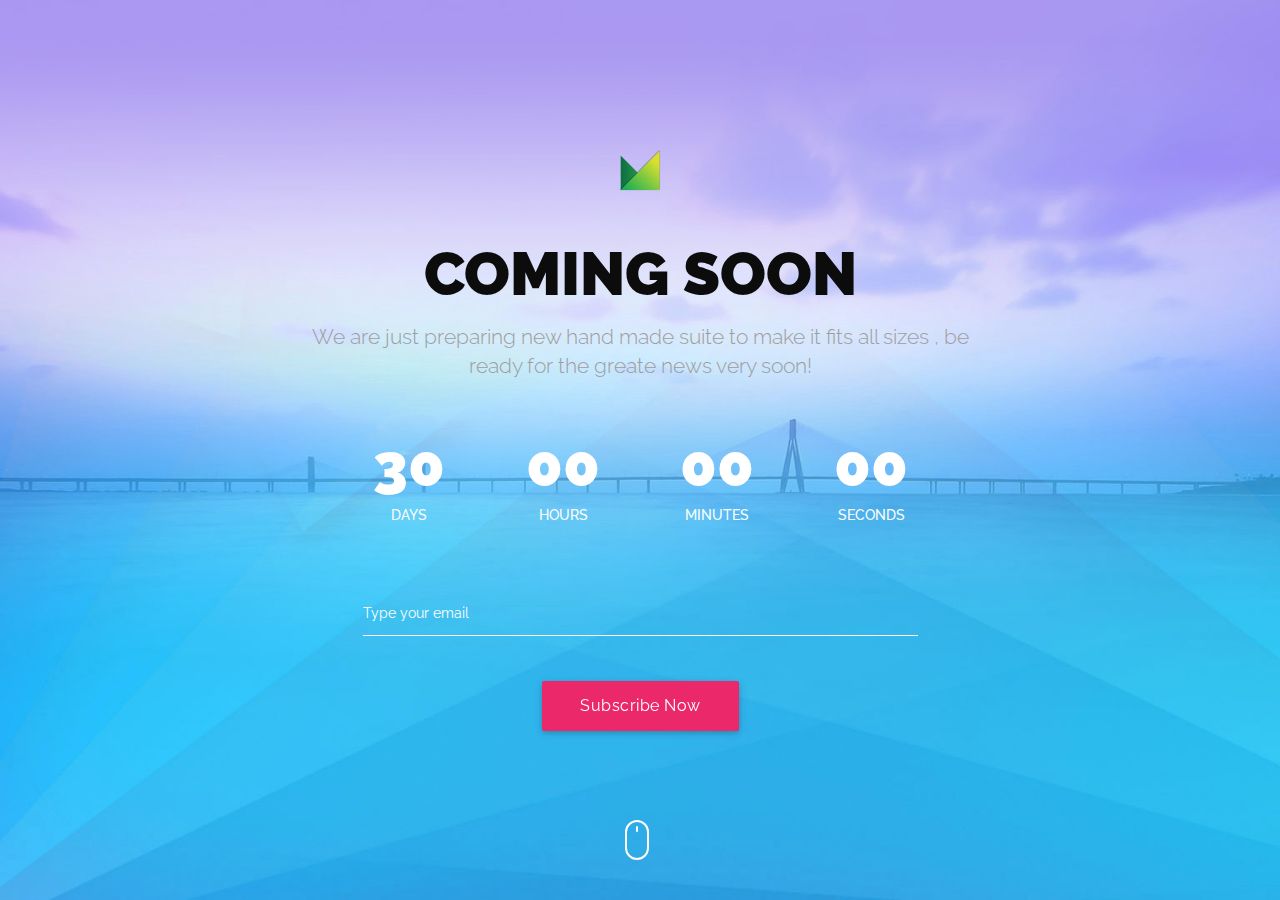
<file: empty-landing/index.html>
<!DOCTYPE html>
<html lang="en">
    <head>
        <meta charset="utf-8">
        <meta http-equiv="X-UA-Compatible" content="IE=edge">
        <meta name="viewport" content="width=device-width, initial-scale=1">
        <meta name="description" content="Material Design Coming Soon Template">
        <meta name="keywords" content="coming soon template, material comingsoon, material under construction, site under construction, countdown, mailchimp, responsive, material comingsoon design">
        <meta name="author" content="trendytheme.net">

        <title>Material Design Coming Soon Template</title>

        <!--  favicon -->
        <link rel="shortcut icon" href="assets/img/ico/favicon.png">
        <!--  apple-touch-icon -->
        <link rel="apple-touch-icon-precomposed" sizes="144x144" href="assets/img/ico/apple-touch-icon-144-precomposed.png">
        <link rel="apple-touch-icon-precomposed" sizes="114x114" href="assets/img/ico/apple-touch-icon-114-precomposed.png">
        <link rel="apple-touch-icon-precomposed" sizes="72x72" href="assets/img/ico/apple-touch-icon-72-precomposed.png">
        <link rel="apple-touch-icon-precomposed" href="assets/img/ico/apple-touch-icon-57-precomposed.png">

        <link href='https://fonts.googleapis.com/css?family=Raleway:400,300,500,700,900' rel='stylesheet' type='text/css'>
        <!-- FontAwesome CSS -->
        <link href="assets/fonts/font-awesome/css/font-awesome.min.css" rel="stylesheet">
        <!-- Material Icons CSS -->
        <link href="assets/fonts/iconfont/material-icons.css" rel="stylesheet">
        <!-- materialize -->
        <link href="assets/materialize/css/materialize.min.css" rel="stylesheet">
        <!-- Bootstrap -->
        <link href="assets/bootstrap/css/bootstrap.min.css" rel="stylesheet">
        <!-- Style CSS -->
        <link href="style.css" rel="stylesheet">
        <!-- Custom CSS -->
        <link href="assets/css/custom.css" rel="stylesheet">

        <!-- HTML5 shim and Respond.js for IE8 support of HTML5 elements and media queries -->
        <!-- WARNING: Respond.js doesn't work if you view the page via file:// -->
        <!--[if lt IE 9]>
          <script src="https://oss.maxcdn.com/html5shiv/3.7.2/html5shiv.min.js"></script>
          <script src="https://oss.maxcdn.com/respond/1.4.2/respond.min.js"></script>
        <![endif]-->
    </head>

    <body id="top">
        
        <section class="banner-1 bg-fixed parallax-bg fullscreen-banner valign-wrapper" data-stellar-background-ratio="0.5">
            <div class="valign-cell">
              <div class="container">

              	<div class="comingsoon-wrapper text-center">
	                <div class="logo">
	                    <a href="#">
	                    	<img src="assets/img/icon-logo.png" alt="">
	                    </a>
	                </div><!-- /.logo -->
	                
	                <div class="mb-50">
	                    <h1 class="intro-title black-text text-uppercase">Coming soon</h1>
	                    <p class="sub-intro lead">We are just preparing new hand made suite to make it fits all sizes , be ready for the greate news very soon!</p>
	                </div>

	                <div class="countdown-wrapper mb-30 white-text">
	                    <ul class="countdown">
	                        <li>                    
	                            <span class="days white-text">30</span>
	                            <p>days</p>
	                        </li>
	                        <li>
	                            <span class="hours white-text">00</span>
	                            <p>hours </p>
	                        </li>
	                        <li>
	                            <span class="minutes white-text">00</span>
	                            <p>minutes</p>
	                        </li>
	                        <li>
	                            <span class="seconds white-text">00</span>
	                            <p>seconds</p>
	                        </li>               
	                    </ul><!-- /countdown -->
	                </div><!-- /.countdown-wrapper -->

		            <div class="row">
		                <div class="col-md-6 col-md-offset-3">
		                  <div class="subscribe-wrapper text-center">
		                      <form class="subscribe-form mailchimp white-form" method="post">

		                          <div class="input-field">
		                          	<label class="sr-only" for="email">Email</label>
		                            <input id="subscribeEmail" type="email" name="subscribeEmail" class="validate" autocomplete="off" >

                                	<!-- to showing error message -->
		                            <label for="subscribeEmail" data-error="wrong" data-success="right">Type your email</label>
		                          </div>

		                          <button type="submit" class="btn btn-lg pink waves-effect waves-light mt-30 text-capitalize">Subscribe Now</button>

		                          <!-- to showing success messages -->
		                          <p class="subscription-success text-center"></p>
		                      </form>
		                  </div><!-- /.subscribe-wrapper -->
		                </div><!-- /.col-md-6 -->
		            </div><!-- /.row -->

	            </div><!-- /.comingsoon-wrapper -->

              </div><!-- /.container -->
            </div><!-- /.valign-cell -->

            <div class="mouse-icon hidden-sm hidden-xs">
                <div class="wheel"></div>
            </div>
        </section>


       


       
        
        <!-- Preloader -->
        <div id="preloader">
          <div class="preloader-position"> 
            <div class="progress">
              <div class="indeterminate"></div>
            </div>
          </div>
        </div>
        <!-- End Preloader -->


        <!-- jQuery -->
        <script src="assets/js/jquery-2.1.3.min.js"></script>
        <script src="assets/bootstrap/js/bootstrap.min.js"></script>
        <script src="assets/materialize/js/materialize.min.js"></script>
        <script src="assets/js/jquery.easing.min.js"></script>
        <script src="assets/js/coundown-timer.js"></script>
        <script src="assets/js/smoothscroll.min.js"></script>
        <script src="assets/js/jquery.stellar.min.js"></script>
        <script src="assets/js/imagesloaded.js"></script>
        <script src="assets/js/jquery.inview.min.js"></script>
        <script src="assets/js/ajaxchimp.js"></script>
        <script src="assets/js/ajaxchimp-config.js"></script>
        <script src="assets/js/scripts.js"></script>

    </body>
  
</html>
</file>
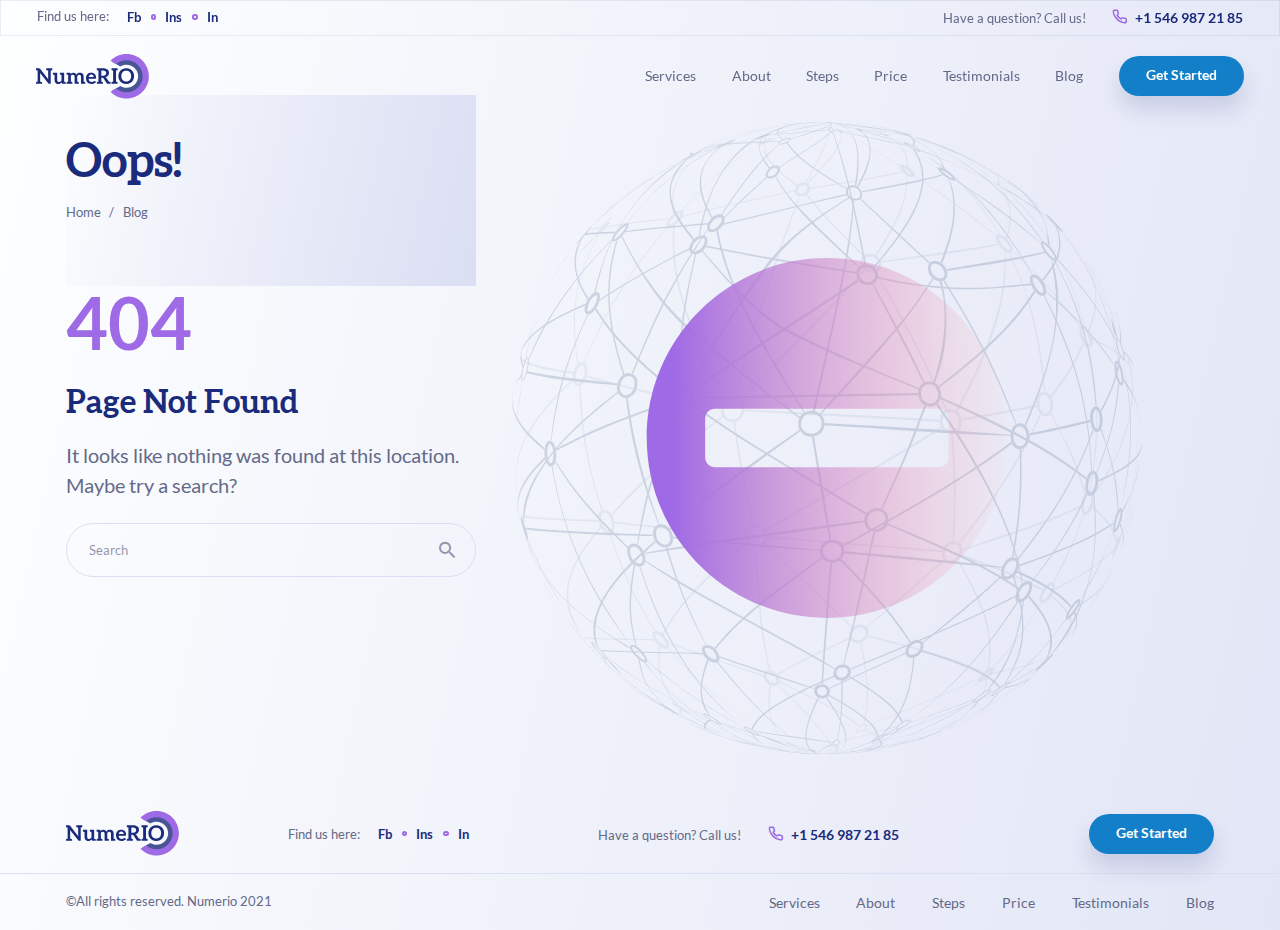
<file: page404.html>
<!DOCTYPE html>
<html lang="zxx">
    <head>
        <meta http-equiv="Content-Type" content="text/html; charset=utf-8" />
        <meta name="format-detection" content="telephone=no">
        <meta name="viewport" content="width=device-width, initial-scale=1">
        <link rel="icon" type="image/x-icon" href="favicon.ico" />
        <title>404</title>
        <meta name='description' content="" />
        <meta name="keywords" content="" />
        <meta name="it-rating" content="it-rat-cd303c3f80473535b3c667d0d67a7a11" />
        <meta name="cmsmagazine" content="3f86e43372e678604d35804a67860df7" />
        <link rel="stylesheet" type="text/css" href="css/first-screen.css" />
        <link rel="stylesheet" type="text/css" href="css/first-screen-inner.css" />
        <link rel="preload " href="fonts/AleoBold.woff2" as="font" crossorigin>
        <link rel="preload " href="fonts/Lato/LatoRegular.woff2" as="font" crossorigin>
        <link rel="preload " href="fonts/Lato/LatoBold.woff2" as="font" crossorigin>
        <link rel="preload"  href="css/style.css" as="style">
    </head>
    <body class="page-404 loaded">
        <div class="main-wrapper">
            <main class="content">
                <div class="wrapper">
                    <div class="errorpage">
                        <div class="errorpage__content">
                            <div class="section-main-screen section-main-screen_inner">
                                <div class="main-screen main-screen_inner">
                                    <h1 class="h1-2">Oops!</h1>
                                    <ul class="breadcrumbs" itemscope="" itemtype="https://schema.org/BreadcrumbList">
                                        <li itemprop="itemListElement" itemscope="" itemtype="https://schema.org/ListItem">
                                            <a href="#" itemprop="item"><span itemprop="name">Home</span></a>
                                            <meta itemprop="position" content="1">
                                        </li>
                                        <li itemprop="itemListElement" itemscope="" itemtype="https://schema.org/ListItem">
                                            <span itemprop="name">Blog</span>
                                            <meta itemprop="position" content="2">
                                        </li>
                                    </ul>
                                    <div class="leaf-left-decor"></div>
                                </div>
                                <div class="circle-decor"></div>
                            </div>
                            <div class="errorpage_big">404</div>
                            <div class="errorpage__cont">
                                <div class="errorpage__title">Page not found</div>
                                <div class="errorpage__txt">It looks like nothing was found at this location. <br>Maybe try a search?</div>
                            </div>
                            <div class="errorpage__search">
                                <form>
                                    <div class="search">
                                        <input type="text" placeholder="Search">
                                        <button type="submit"><span class="icon-search"></span></button>
                                    </div>
                                </form>
                            </div>
                        </div>
                        <div class="errorpage__image">
                            <img src="img/not-found.svg" alt="">
                        </div>
                    </div>
                </div>
            </main>
            <header class="header" id="header">
                <div class="header-top">
                    <div class="wrapper">
                        <div class="socials ">
                            <div class="footer-title">Find us here:</div>
                            <div class="socials">
                                <div class="socials__item">
                                    <a href="#" target="_blank" class="socials__link">Fb</a>
                                </div>
                                <div class="socials__item">
                                    <a href="#" target="_blank" class="socials__link">Ins</a>
                                </div>
                                <div class="socials__item">
                                    <a href="#" target="_blank" class="socials__link">In</a>
                                </div>
                            </div>
                        </div>
                        <div class="phone-item">
                            <div class="footer-title header-title-phone">Have a question? Call us!</div>
                            <div class="footer-phone__item">
                                <i class="icon-phone"></i><a href="tel:+15469872185">+1 546 987 21 85</a>
                            </div>
                        </div>
                    </div>
                </div>
                <div class="wrapper">
                    <div class="nav-logo">
                        <a href="index.html" class="logo">
                        <img src="img/logo.svg" alt="Numerio">
                        </a>
                    </div>
                    <div class="header-right">
                        <div id="mainNav" class="menu-box">
                            <nav class="nav-inner">
                                <ul class="main-menu" id="mainMenu">
                                    <li>
                                        <a href="home.html#services">Services</a>
                                    </li>
                                    <li>
                                        <a href="home.html#about">About</a>
                                    </li>
                                    <li>
                                        <a href="home.html#steps">Steps</a>
                                    </li>
                                    <li>
                                        <a href="home.html#price">Price</a>
                                    </li>
                                    <li>
                                        <a href="home.html#testimonials">Testimonials</a>
                                    </li>
                                    <li>
                                        <a href="blog.html">Blog</a>
                                    </li>
                                </ul>
                            </nav>
                            <div class="socials-item">
                                <div class="footer-title">Find us here:</div>
                                <div class="socials">
                                    <div class="socials__item">
                                        <a href="#" target="_blank" class="socials__link">Fb</a>
                                    </div>
                                    <div class="socials__item">
                                        <a href="#" target="_blank" class="socials__link">Ins</a>
                                    </div>
                                    <div class="socials__item">
                                        <a href="#" target="_blank" class="socials__link">In</a>
                                    </div>
                                </div>
                            </div>
                            <div class="phone-item">
                                <div class="footer-title footer-title_phone">Have a question? Call us!</div>
                                <div class="footer-phone__item">
                                    <i class="icon-phone"></i><a href="tel:+15469872185">+1 546 987 21 85</a>
                                </div>
                            </div>
                        </div>
                        <a href="#formOrder" class="btn-2 btn_started-header js-fancybox">get started</a>
                    </div>
                    <div class="bars-mob js-button-nav">
                        <div class="hamburger">
                            <span></span><span></span><span></span>
                        </div>
                        <div class="cross">
                            <span></span><span></span>
                        </div>
                    </div>
                </div>
            </header>
            <footer id="footer" class="footer">
                <div class="footer__bg js-lazy" data-src="img/bg/footer.svg"></div>
                <div class="wrapper">
                    <a href="index.html" class="logo-footer">
                    <img src="img/logo.svg" alt="Numerio">
                    </a>
                    <div class="socials-item footer-social">
                        <div class="footer-title">Find us here:</div>
                        <div class="socials">
                            <div class="socials__item">
                                <a href="#" target="_blank" class="socials__link">Fb</a>
                            </div>
                            <div class="socials__item">
                                <a href="#" target="_blank" class="socials__link">Ins</a>
                            </div>
                            <div class="socials__item">
                                <a href="#" target="_blank" class="socials__link">In</a>
                            </div>
                        </div>
                    </div>
                    <div class="phone-item footer-phone">
                        <div class="footer-title footer-title_phone">Have a question? Call us!</div>
                        <div class="footer-phone__item">
                            <i class="icon-phone"></i><a href="tel:+15469872185">+1 546 987 21 85</a>
                        </div>
                    </div>
                    <a href="#formOrder" class="btn-2 btn_started js-fancybox">get started</a>
                </div>
                <div class="footer-bottom">
                    <div class="wrapper">
                        <div class="copyrights">©All rights reserved. Numerio 2021</div>
                        <div class="footer-menu">
                            <ul>
                                <li>
                                    <a href="home.html#services">Services</a>
                                </li>
                                <li>
                                    <a href="home.html#about">About</a>
                                </li>
                                <li>
                                    <a href="home.html#steps">Steps</a>
                                </li>
                                <li>
                                    <a href="home.html#price">Price</a>
                                </li>
                                <li>
                                    <a href="home.html#testimonials">Testimonials</a>
                                </li>
                                <li>
                                    <a href="home.html#blog">Blog</a>
                                </li>
                            </ul>
                        </div>
                    </div>
                </div>
            </footer>
        </div>
        <!-- BODY EOF   -->
        <!-- popups -->
        <div class="window-open">
            <div class="popup" id="formOrder" tabindex="0">
                <div class="block-popup">
                    <div class="popup-title-wrap">
                        <div class="popup-title">Get a free consultation</div><div class="popup-decor-top"></div>
                    </div>
                    <div class="popup-text">Culpa non ex tempor qui nulla laborum. Laboris culpa ea incididunt dolore ipsum tempor duis do ullamc.</div>
                    <form onsubmit="successSubmit();return false;">
                        <div class="popup-form">
                            <div class="box-field">
                                <input type="text" placeholder="Name">
                            </div>
                            <div class="box-field">
                                <input type="email"  placeholder="Email">
                            </div>
                            <div class="box-field">
                                <textarea placeholder="Message"></textarea>
                            </div>
                            <div class="box-fileds box-fileds_2">
                                <div class="box-filed box-filed_btn">
                                    <input type="submit" class="btn" value="Submit">
                                </div>
                                <div class="box-filed box-field__accept">
                                    <label class="checkbox-element">
                                    <input type="checkbox" >
                                    <span class="checkbox-text">I accept the <a href="#" target="_blank">Terms and Conditions.</a></span>
                                    </label>
                                </div>
                            </div>
                        </div>
                    </form>
                </div>
                <div class="popup-decor"></div>
            </div>
            <div class="popup popup-succsess" id="succsesOrder">
                <div class="block-popup">
                    <div class="popup-title"><span>Sank you</span></div>
                    <div class="popup-result">Dolor duis voluptate enim exercitation consequat ex. Voluptate </div>
                    <svg width="200" height="184" viewBox="0 0 200 184" fill="none" xmlns="http://www.w3.org/2000/svg">
                        <path d="M178.566 91.6643C178.566 139.987 139.392 179.162 91.0686 179.162C42.744 179.162 3.57129 139.987 3.57129 91.6643C3.57129 43.3397 42.744 4.16699 91.0686 4.16699C139.392 4.16699 178.566 43.3397 178.566 91.6643Z" fill="rgba(255, 154, 160, 0.991703)"/>
                        <path d="M91.6644 183.327C41.1242 183.327 0 142.205 0 91.6644C0 41.1242 41.1242 0 91.6644 0C109.23 0 126.33 5.01694 141.112 14.4908C144.02 16.3585 144.863 20.2249 143.004 23.124C141.138 26.0246 137.262 26.8745 134.371 25.0084C121.597 16.833 106.839 12.4996 91.6644 12.4996C48.0149 12.4996 12.4996 48.0149 12.4996 91.6644C12.4996 135.312 48.0149 170.828 91.6644 170.828C135.312 170.828 170.828 135.312 170.828 91.6644C170.828 89.0552 170.703 86.472 170.461 83.9315C170.129 80.4984 172.645 77.4391 176.086 77.1141C179.494 76.6731 182.569 79.2975 182.903 82.7307C183.185 85.6725 183.327 88.6478 183.327 91.6644C183.327 142.205 142.205 183.327 91.6644 183.327Z" fill="rgba(249, 73, 115, 0.991703)"/>
                        <path d="M102.08 112.496C100.481 112.496 98.8799 111.887 97.6638 110.663L60.165 73.1643C57.7237 70.7214 57.7237 66.7634 60.165 64.3221C62.6063 61.8808 66.5643 61.8808 69.0057 64.3221L102.089 97.4052L189.327 10.1657C191.77 7.72438 195.728 7.72438 198.169 10.1657C200.61 12.607 200.61 16.5651 198.169 19.0064L106.505 110.671C105.279 111.887 103.68 112.496 102.08 112.496Z" fill="rgba(249, 73, 115, 0.991703)"/>
                    </svg>
                    <div class="popup-text">Dolor duis voluptate enim exercitation consequat ex. Voluptate </div>
                    <div class="popup-button_succsees">
                        <div class="btn btn-popup" data-fancybox-close>Ok</div>
                    </div>
                </div>
            </div>
        </div>        
        <script>
            var body = document.body;
            if (/Android|webOS|iPhone|iPad|iPod|BlackBerry/i.test(navigator.userAgent)) {
                body.classList.add('ios');
            } else {
                body.classList.add('web')
            }
            setTimeout(function() {
                body.classList.add("content-loaded");
            },50)
                
        </script>
        <link rel="stylesheet" type="text/css" href="css/style.css" />
        <link rel="stylesheet" type="text/css" href="css/inner.css" />
        <script src="js/jquery-3.5.1.min.js"></script>
        <script src="js/components/jquery.lazy.min.js"></script>
        <script src="js/components/jquery.fancybox.min.js"></script>
        <script src="js/custom.js"></script>
    </body>
</html>
</file>
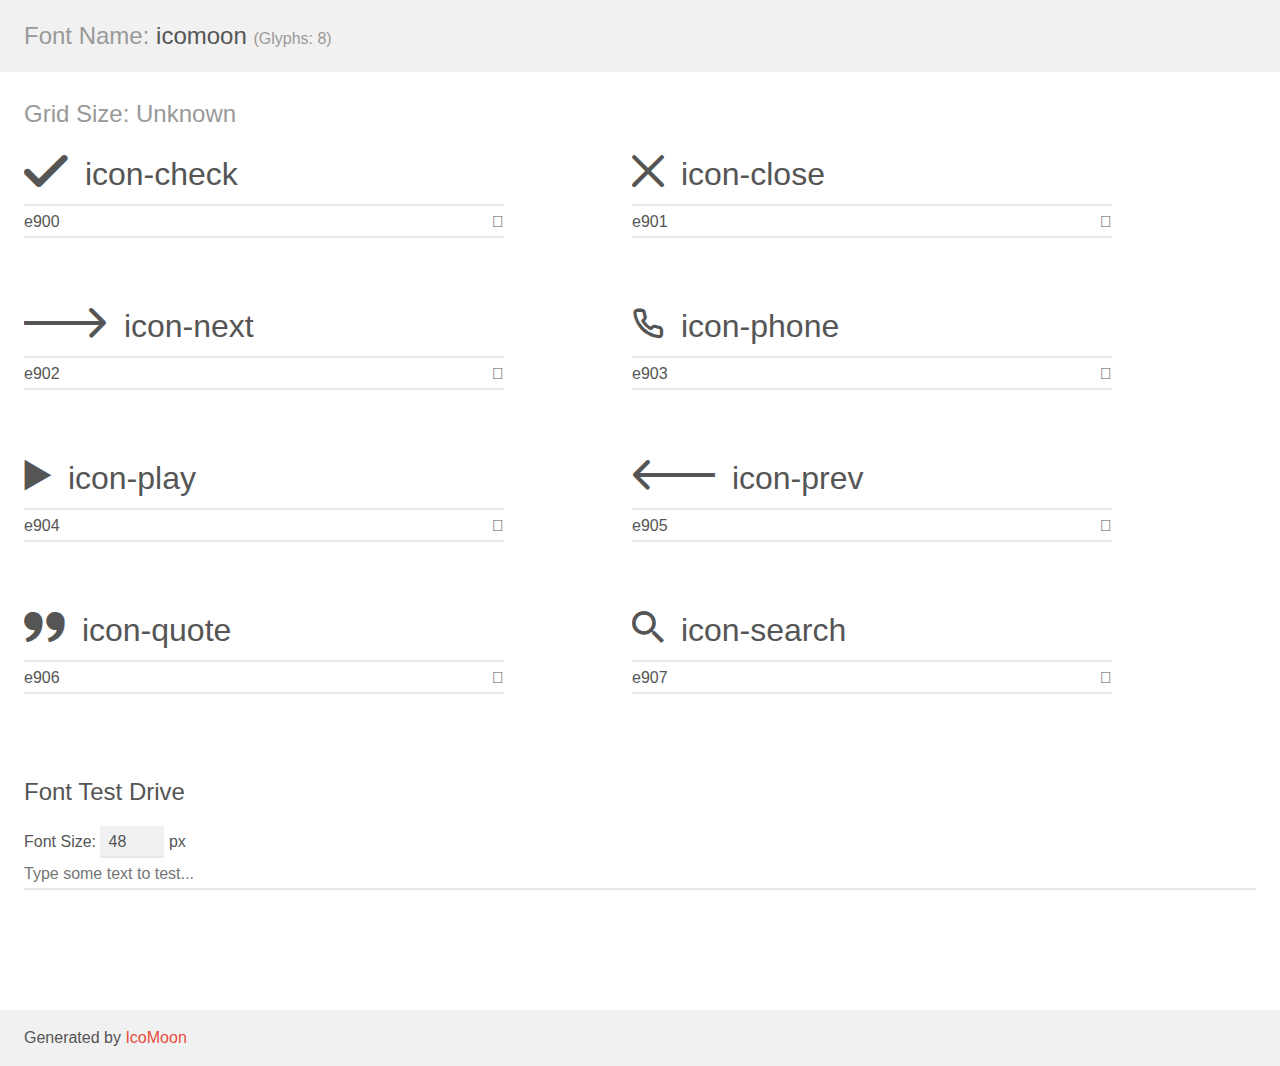
<file: fonts/icomoon/demo.html>
<!doctype html>
<html>
<head>
    <meta charset="utf-8">
    <title>IcoMoon Demo</title>
    <meta name="description" content="An Icon Font Generated By IcoMoon.io">
    <meta name="viewport" content="width=device-width, initial-scale=1">
    <link rel="stylesheet" href="demo-files/demo.css">
    <link rel="stylesheet" href="style.css"></head>
<body>
    <div class="bgc1 clearfix">
        <h1 class="mhmm mvm"><span class="fgc1">Font Name:</span> icomoon <small class="fgc1">(Glyphs:&nbsp;8)</small></h1>
    </div>
    <div class="clearfix mhl ptl">
        <h1 class="mvm mtn fgc1">Grid Size: Unknown</h1>
        <div class="glyph fs1">
            <div class="clearfix bshadow0 pbs">
                <span class="icon-check"></span>
                <span class="mls"> icon-check</span>
            </div>
            <fieldset class="fs0 size1of1 clearfix hidden-false">
                <input type="text" readonly value="e900" class="unit size1of2" />
                <input type="text" maxlength="1" readonly value="&#xe900;" class="unitRight size1of2 talign-right" />
            </fieldset>
            <div class="fs0 bshadow0 clearfix hidden-true">
                <span class="unit pvs fgc1">liga: </span>
                <input type="text" readonly value="" class="liga unitRight" />
            </div>
        </div>
        <div class="glyph fs1">
            <div class="clearfix bshadow0 pbs">
                <span class="icon-close"></span>
                <span class="mls"> icon-close</span>
            </div>
            <fieldset class="fs0 size1of1 clearfix hidden-false">
                <input type="text" readonly value="e901" class="unit size1of2" />
                <input type="text" maxlength="1" readonly value="&#xe901;" class="unitRight size1of2 talign-right" />
            </fieldset>
            <div class="fs0 bshadow0 clearfix hidden-true">
                <span class="unit pvs fgc1">liga: </span>
                <input type="text" readonly value="" class="liga unitRight" />
            </div>
        </div>
        <div class="glyph fs1">
            <div class="clearfix bshadow0 pbs">
                <span class="icon-next"></span>
                <span class="mls"> icon-next</span>
            </div>
            <fieldset class="fs0 size1of1 clearfix hidden-false">
                <input type="text" readonly value="e902" class="unit size1of2" />
                <input type="text" maxlength="1" readonly value="&#xe902;" class="unitRight size1of2 talign-right" />
            </fieldset>
            <div class="fs0 bshadow0 clearfix hidden-true">
                <span class="unit pvs fgc1">liga: </span>
                <input type="text" readonly value="" class="liga unitRight" />
            </div>
        </div>
        <div class="glyph fs1">
            <div class="clearfix bshadow0 pbs">
                <span class="icon-phone"></span>
                <span class="mls"> icon-phone</span>
            </div>
            <fieldset class="fs0 size1of1 clearfix hidden-false">
                <input type="text" readonly value="e903" class="unit size1of2" />
                <input type="text" maxlength="1" readonly value="&#xe903;" class="unitRight size1of2 talign-right" />
            </fieldset>
            <div class="fs0 bshadow0 clearfix hidden-true">
                <span class="unit pvs fgc1">liga: </span>
                <input type="text" readonly value="" class="liga unitRight" />
            </div>
        </div>
        <div class="glyph fs1">
            <div class="clearfix bshadow0 pbs">
                <span class="icon-play"></span>
                <span class="mls"> icon-play</span>
            </div>
            <fieldset class="fs0 size1of1 clearfix hidden-false">
                <input type="text" readonly value="e904" class="unit size1of2" />
                <input type="text" maxlength="1" readonly value="&#xe904;" class="unitRight size1of2 talign-right" />
            </fieldset>
            <div class="fs0 bshadow0 clearfix hidden-true">
                <span class="unit pvs fgc1">liga: </span>
                <input type="text" readonly value="" class="liga unitRight" />
            </div>
        </div>
        <div class="glyph fs1">
            <div class="clearfix bshadow0 pbs">
                <span class="icon-prev"></span>
                <span class="mls"> icon-prev</span>
            </div>
            <fieldset class="fs0 size1of1 clearfix hidden-false">
                <input type="text" readonly value="e905" class="unit size1of2" />
                <input type="text" maxlength="1" readonly value="&#xe905;" class="unitRight size1of2 talign-right" />
            </fieldset>
            <div class="fs0 bshadow0 clearfix hidden-true">
                <span class="unit pvs fgc1">liga: </span>
                <input type="text" readonly value="" class="liga unitRight" />
            </div>
        </div>
        <div class="glyph fs1">
            <div class="clearfix bshadow0 pbs">
                <span class="icon-quote"></span>
                <span class="mls"> icon-quote</span>
            </div>
            <fieldset class="fs0 size1of1 clearfix hidden-false">
                <input type="text" readonly value="e906" class="unit size1of2" />
                <input type="text" maxlength="1" readonly value="&#xe906;" class="unitRight size1of2 talign-right" />
            </fieldset>
            <div class="fs0 bshadow0 clearfix hidden-true">
                <span class="unit pvs fgc1">liga: </span>
                <input type="text" readonly value="" class="liga unitRight" />
            </div>
        </div>
        <div class="glyph fs1">
            <div class="clearfix bshadow0 pbs">
                <span class="icon-search"></span>
                <span class="mls"> icon-search</span>
            </div>
            <fieldset class="fs0 size1of1 clearfix hidden-false">
                <input type="text" readonly value="e907" class="unit size1of2" />
                <input type="text" maxlength="1" readonly value="&#xe907;" class="unitRight size1of2 talign-right" />
            </fieldset>
            <div class="fs0 bshadow0 clearfix hidden-true">
                <span class="unit pvs fgc1">liga: </span>
                <input type="text" readonly value="" class="liga unitRight" />
            </div>
        </div>
    </div>

    <!--[if gt IE 8]><!-->
    <div class="mhl clearfix mbl">
        <h1>Font Test Drive</h1>
        <label>
            Font Size: <input id="fontSize" type="number" class="textbox0 mbm"
            min="8" value="48" />
            px
        </label>
        <input id="testText" type="text" class="phl size1of1 mvl"
        placeholder="Type some text to test..." value=""/>
        <div id="testDrive" class="icon-" style="font-family: icomoon">&nbsp;
        </div>
    </div>
    <!--<![endif]-->
    <div class="bgc1 clearfix">
        <p class="mhl">Generated by <a href="https://icomoon.io/app">IcoMoon</a></p>
    </div>

    <script src="demo-files/demo.js"></script>
</body>
</html>
</file>
<file: empty-landing/assets/fonts/iconfont/material-icons.css>
@font-face {
  font-family: 'Material Icons';
  font-style: normal;
  font-weight: 400;
  src: url(MaterialIcons-Regular.eot); /* For IE6-8 */
  src: local('Material Icons'),
       local('MaterialIcons-Regular'),
       url(MaterialIcons-Regular.woff2) format('woff2'),
       url(MaterialIcons-Regular.woff) format('woff'),
       url(MaterialIcons-Regular.ttf) format('truetype');
}

.material-icons {
  font-family: 'Material Icons';
  font-weight: normal;
  font-style: normal;
  font-size: 24px;  /* Preferred icon size */
  display: inline-block;
  width: 1em;
  height: 1em;
  line-height: 1;
  text-transform: none;
  letter-spacing: normal;
  word-wrap: normal;
  white-space: nowrap;
  direction: ltr;

  /* Support for all WebKit browsers. */
  -webkit-font-smoothing: antialiased;
  /* Support for Safari and Chrome. */
  text-rendering: optimizeLegibility;

  /* Support for Firefox. */
  -moz-osx-font-smoothing: grayscale;

  /* Support for IE. */
  font-feature-settings: 'liga';
}
</file>
<file: empty-landing/style.css>
/********************************************************
    Template Name: Material Design Coming Soon Template
    Created By: TrendyTheme
    Envato Profile: https://themeforest.net/user/trendytheme
    Website: http://trendytheme.net
    Version: 1.0
    Support: http://trendytheme.net/support
*********************************************************/



/*
====================================
[ CSS TABLE CONTENT ]
------------------------------------
    1.0 - General
    2.0 - Typography
    3.0 - Form Style
    4.0 - Alert Style
    5.0 - Gobal Classes
    6.0 - Color Presets
    7.0 - Hero Unit
    8.0 - Banner Background
    9.0 - CountDown Style
    10.0 - Progress bar
    11.0 - Footer
    12.0 - Material CSS Customization
    13.0 - Preloader
    14.0 - TT Animate CSS
-------------------------------------
[ END CSS TABLE CONTENT ]
=====================================
*/



/* ================= General ==================== */

body{
    font-family: 'Raleway', sans-serif !important;
    font-size: 14px;
    line-height: 29px;
    font-weight: 500;
    color: #999;
    background-color: #fff;
    overflow-x: hidden;
    -webkit-text-size-adjust: 100%;
    -webkit-overflow-scrolling: touch;
    -webkit-font-smoothing: antialiased !important;
}

html {
    font-family: 'Raleway', sans-serif!important;
}

html,
body {
    width: 100%;
    height: 100%;
}


/* Link style
/* ------------------------------ */
a {
    color: #ed145b;
}
a,
a > * {
    outline: none;
    cursor: pointer;
    text-decoration: none;
}
a:focus,
a:hover {
    color: #03a9f4;
    outline: none;
    text-decoration: none;
}


/* Transition elements
/* ------------------------------ */
a,
.navbar a,
.form-control {
    -webkit-transition: all 0.3s ease;
    -moz-transition: all 0.3s ease;
    -ms-transition: all 0.3s ease;
    -o-transition: all 0.3s ease;
    transition: all 0.3s ease; 
}


/* ================ Typography ================== */

h1, h2, h3, h4, h5, h6{
    font-family: 'Raleway', sans-serif!important;
    font-weight: 400;
    color: #202020;
    margin: 0 0 15px;
}

h1 {
    font-size: 40px;
}
h2 {
    font-size: 20px;
}
h3 {
    font-size: 18px;
}
h4 {
    font-size: 16px;
}
h5 {
    font-size: 14px;
}
h6 {
    font-size: 12px;
}

p img { 
    margin: 0; 
}

p {
    margin: 0 0 30px;
    line-height: 30px;
}

hr {
    margin: 0;
}

/* Material Button Style
/* ------------------------------ */
.btn {
    height: 50px;
    padding: 12px 20px;
    font-size: 16px;
    line-height: 26px;
    border-radius: 2px;
    background-color: #03a9f4; /*brand primary color*/
    border: 0;
}

.btn-lg {
    padding: 12px 38px;
}

/*button size in extra small devices*/
@media screen and (max-width: 767px) {
    .btn-lg {
        height: auto;
        font-size: 14px;
        padding: 8px 25px;
    }
}

.btn:hover{
    background-color: #03a9f4;
}

.btn.active, 
.btn:active {
    box-shadow: 0 5px 11px 0 rgba(0, 0, 0, 0.18), 0 4px 15px 0 rgba(0, 0, 0, 0.15);
}


.btn i.material-icons {
    font-size: 20px;
}

.btn.focus, 
.btn:focus, 
.btn:hover {
    color: #fff;
}
.btn:focus,
button:focus {
    outline: none !important;
}


@media (min-width: 992px) {
    #contactForm .submit-button {
        float: right;
    }
}



/* Customize Material Form style 
/* ------------------------------------ */
.form-control {
    border-radius: 0;
}
.input-field {
    margin-top: 45px;
}
.input-field label {
    color: #999;
    top: 0;
    left: 0;
    font-size: 14px;
    line-height: 16px;
    font-weight: 400;
    margin: 0;
}
.input-field label.active {
    font-size: 12px;
}


/*
Default Form Style
--------------------------------------------*/
input[type=text], 
input[type=password], 
input[type=email], 
input[type=url], 
input[type=time], 
input[type=date], 
input[type=datetime-local], 
input[type=tel], 
input[type=number], 
input[type=search], 
textarea.materialize-textarea {
    border-bottom: 1px solid #9b9b9b;
    font-size: 14px !important;
}

input[type=text]:focus:not([readonly]), 
input[type=password]:focus:not([readonly]), 
input[type=email]:focus:not([readonly]), 
input[type=url]:focus:not([readonly]), 
input[type=time]:focus:not([readonly]), 
input[type=date]:focus:not([readonly]), 
input[type=datetime-local]:focus:not([readonly]), 
input[type=tel]:focus:not([readonly]), 
input[type=number]:focus:not([readonly]), 
input[type=search]:focus:not([readonly]), 
textarea.materialize-textarea:focus:not([readonly]) {
    border-bottom: 1px solid #03a9f4;
    box-shadow: 0 1px 0 0 #03a9f4; 
}

input[type=text]:focus:not([readonly]) + label, 
input[type=password]:focus:not([readonly]) + label, 
input[type=email]:focus:not([readonly]) + label, 
input[type=url]:focus:not([readonly]) + label, 
input[type=time]:focus:not([readonly]) + label, 
input[type=date]:focus:not([readonly]) + label, 
input[type=datetime-local]:focus:not([readonly]) + label, 
input[type=tel]:focus:not([readonly]) + label, 
input[type=number]:focus:not([readonly]) + label, 
input[type=search]:focus:not([readonly]) + label, 
textarea.materialize-textarea:focus:not([readonly]) + label {
    color: #03a9f4 !important; 
}



/*
White Form Style
------------------------------------------*/
.white-form input[type=text], 
.white-form input[type=password], 
.white-form input[type=email], 
.white-form input[type=url], 
.white-form input[type=time], 
.white-form input[type=date], 
.white-form input[type=datetime-local], 
.white-form input[type=tel], 
.white-form input[type=number], 
.white-form input[type=search], 
.white-form textarea.materialize-textarea {
    color: #fff;
    border-bottom: 1px solid #fff;
}

.white-form input[type=text]:focus:not([readonly]), 
.white-form input[type=password]:focus:not([readonly]), 
.white-form input[type=email]:focus:not([readonly]), 
.white-form input[type=url]:focus:not([readonly]), 
.white-form input[type=time]:focus:not([readonly]), 
.white-form input[type=date]:focus:not([readonly]), 
.white-form input[type=datetime-local]:focus:not([readonly]), 
.white-form input[type=tel]:focus:not([readonly]), 
.white-form input[type=number]:focus:not([readonly]), 
.white-form input[type=search]:focus:not([readonly]), 
.white-form textarea.materialize-textarea:focus:not([readonly]) {
    border-bottom: 1px solid #fff;
    box-shadow: 0 1px 0 0 #fff; 
}

.white-form .input-field label,
.white-form input[type=text]:focus:not([readonly]) + label, 
.white-form input[type=password]:focus:not([readonly]) + label, 
.white-form input[type=email]:focus:not([readonly]) + label, 
.white-form input[type=url]:focus:not([readonly]) + label, 
.white-form input[type=time]:focus:not([readonly]) + label, 
.white-form input[type=date]:focus:not([readonly]) + label, 
.white-form input[type=datetime-local]:focus:not([readonly]) + label, 
.white-form input[type=tel]:focus:not([readonly]) + label, 
.white-form input[type=number]:focus:not([readonly]) + label, 
.white-form input[type=search]:focus:not([readonly]) + label, 
.white-form textarea.materialize-textarea:focus:not([readonly]) + label {
    color: #fff !important; 
}


/* ================= Alert Style ==================== */
.alert {
    padding: 12px 15px;
    border-radius: 2px !important;
    -webkit-transition: box-shadow 0.3s;
    -moz-transition: box-shadow 0.3s;
    -ms-transition: box-shadow 0.3s;
    transition: box-shadow 0.3s;
    box-shadow: 0 2px 5px 0 rgba(0, 0, 0, 0.16), 0 2px 10px 0 rgba(0, 0, 0, 0.12);
}

.alert i {
    font-size: 25px;
    margin-right: 10px;
    float: left;
}

.info-border {
    /*border-color: #31708f;*/
    color: #31708f;
    background-color: #d9edf7;
}

.success-border {
    /*border-color: #00c03b;*/
    color: #00c03b;
    background-color: #effdda;
}

.warning-border {
    /*border-color: #ff9c00;*/
    color: #ff9c00;
    background-color: #fff8ca;
}

.danger-border {
    /*border-color: #ff0000;*/
    color: #ff0000;
    background-color: #fff3f3;
}



/* ================= Global Classes ==================== */
.section-padding {
    padding: 110px 0;
}

/*margin top*/
.mt-10 {
    margin-top: 10px;
}
.mt-15 {
    margin-top: 15px;
}
.mt-20 {
    margin-top: 20px;
}
.mt-30 {
    margin-top: 30px;
}


/*margin bottom*/
.mb-10 {
    margin-bottom: 10px !important;
}
.mb-15 {
    margin-bottom: 15px !important;
}
.mb-20 {
    margin-bottom: 20px !important;
}
.mb-30 {
    margin-bottom: 30px !important;
}
.mb-40 {
    margin-bottom: 40px !important;
}
.mb-50 {
    margin-bottom: 50px !important;
}



/*pre defined font-weight classes*/
.text-light {
    font-weight: 300 !important;
}
.text-medium {
    font-weight: 500 !important;
}
.text-bold {
    font-weight: 700 !important;
}
.text-extrabold {
    font-weight: 900 !important;
}




/* ================= Color Presets ==================== */
.brand-color {
    color: #03a9f4 !important;
}
.brand-bg {
    background-color: #03a9f4 !important;
}
.brand-bg.darken-2 {
    background-color: #0288d1 !important;
}




/*Verticle Aligne Middle for equel height*/
.valign-wrapper {
    display: table;
    width: 100%;
}
.valign-cell {
    display: table-cell;
    vertical-align: middle;
}



/* ================= Hero Unit ==================== */
.intro-title {
    font-size: 60px;
    font-weight: 900;
}
.sub-intro {
    display: block;
    margin: 0 auto 30px;
}
@media (min-width: 768px){
    .sub-intro {
        width: 60%;
    }
}

@media screen and (max-width: 767px) {
    .intro-title {
        font-size: 35px;
    }
}


/*Mouse animate icon*/
.mouse-icon {
    position: absolute;
    left: 50%;
    bottom: 40px;
    border: 2px solid #fff;
    border-radius: 16px;
    height: 40px;
    width: 24px;
    margin-left: -15px;
    display: block;
    z-index: 10;
}

.mouse-icon .wheel {
    -webkit-animation-name: drop;
    -webkit-animation-duration: 1s;
    -webkit-animation-timing-function: linear;
    -webkit-animation-delay: 0s;
    -webkit-animation-iteration-count: infinite;
    -webkit-animation-play-state: running;
    animation-name: drop;
    animation-duration: 1s;
    animation-timing-function: linear;
    animation-delay: 0s;
    animation-iteration-count: infinite;
    animation-play-state: running;
}

.mouse-icon .wheel {
    position: relative;
    border-radius: 10px;
    background: #fff;
    width: 2px;
    height: 6px;
    top: 4px;
    margin-left: auto;
    margin-right: auto;
}

@-webkit-keyframes drop {
    0%   { top:5px;  opacity: 0;}
    30%  { top:10px; opacity: 1;}
    100% { top:25px; opacity: 0;}
}

@keyframes drop {
    0%   { top:5px;  opacity: 0;}
    30%  { top:10px; opacity: 1;}
    100% { top:25px; opacity: 0;}
}



/* ================= Banner Background ==================== */
.bg-cover,
[class*='banner-'] {
    background-size: cover !important;
}

@media (min-width: 992px) {
    .bg-fixed {
        background-attachment: fixed;
    }
}

.banner-1 {
    background-image: url("assets/img/banner-1.jpg");
    background-color: #03a9f4; /*fallback color*/
}



/* ================= CountDown Style ==================== */
.comingsoon-wrapper .logo {
    margin-bottom: 50px;
}
.countdown {
  margin-bottom: 0
}
.countdown li {
  display: inline-block;
  text-align: center;
  min-width: 110px;
}
.countdown li+li {
  margin-left: 40px;
}
.countdown li p{
    text-transform: uppercase;
    margin: 0;
}
.countdown li span {
    font-size: 60px;
    line-height: 70px;
    font-weight: 900;
    color: #03a9f4;
}

@media screen and (max-width: 650px) {
    .countdown li+li {
      margin-left: 10px;
    }
}

.comingsoon-contact .input-field {
    margin-top: 20px;
}


.subscription-success {
    color: #fff;
    line-height: 24px;
    margin-top: 20px;
}



/* ================= Progress bar ==================== */
.progress-section {
    position: relative;
}
.progress-title {
    display: block;
    margin-bottom: 8px;
}

.progress {
    box-shadow: none;
    background-color: #eee;
    height: 5px;
    overflow: visible;
    border-radius: 0;
    margin-bottom: 30px;
}
.progress-bar {
    box-shadow: none;
    text-align: right;
}

.progress-bar span {
    position: absolute;
    top: -32px;
    color: #999;
    font-size: 14px;
    display: inline-block;
}


/*IE Fixing*/
.ie11 .progress-bar span,
.ie10 .progress-bar span,
.ie9 .progress-bar span {
  top: -25px;
  right: 0;
}

.progress .progress-bar.six-sec-ease-in-out {
  -webkit-transition: width 2s ease-in-out;
  -moz-transition: width 2s ease-in-out;
  -o-transition: width 2s ease-in-out;
  transition:  width 2s ease-in-out;
}



/* ================= Footer ==================== */

.footer p {
    color: #c9f0ff;
}
.copy-text a,
.footer-intro a {
    color: #fff;
}
.copy-text,
.copy-text a:hover,
.footer-intro a:hover {
    color: #81ddff;
}


.footer hr {
    border-top: 1px solid rgba(255, 255, 255, 0.25);
}

.footer .footer-logo {
    margin: 45px 0 35px;
}
.footer-intro p {
    margin: 0 auto 70px;
}

@media (min-width: 992px) {
    .footer-intro p {
        width: 60%;
    }
}

/* 
Social Link
------------------------------------------------ */
.social-link {
    margin-bottom: 0;
}
.social-link li {
    display: inline-block;
}
.social-link li+li {
    margin-left: 15px;
}
.social-link li a i {
    display: block;
    width: 40px;
    height: 40px;
    font-size: 18px;
    line-height: 40px;
    color: #fff;
    text-align: center;
    border-radius: 50%;
    -webkit-transform: translateZ(0);
    transform: translateZ(0);
}

.social-link li a i:hover {
    color: #03a9f4 ;
    background: #fff;
}



/* ================= Back To Top ==================== */
.footer .container {
    position: relative;
}
.back-top {
    position: absolute!important;
    top: -35px;
    right: 0;
}
.back-top i {
    font-size: 4rem!important;
}
.back-top.white i {
    color: inherit;
}



/* ================= Material CSS Customization ==================== */
nav {
    background-color: transparent;
}
nav ul,
nav ul li {
    float: none;
}
nav ul li:hover, 
nav ul li.active {
    background-color: transparent;
}
nav ul a {
    font-size: inherit;
}


@media only screen and (min-width: 1200px){
  .container {
    width: 1170px;
  }
}

@media only screen and (max-width: 749px) {
    .container {
        width: 100%; 
    }
}
@media only screen and (max-width: 601px) {
    .container {
         width: 90%; 
    }
}

.container .row,
.container-fluid .row {
    margin-bottom: 0;
}

.container .row {
    margin-right: -15px;
    margin-left: -15px;
}

.row .col {
    padding-right: 15px;
    padding-left: 15px;
}



/* ================= Preloader ==================== */

#preloader {
    position: fixed;
    top: 0;
    left: 0;
    height: 100%;
    width: 100%;
    background: #fff;
    z-index: 999999;
    text-align:center;
}

#preloader .preloader-position{
    width:100%;
    margin:0 auto;
    left: 50%;
    position: absolute;
    top: 50%;
    -webkit-transform: translate(-50%, -50%);
    -moz-transform: translate(-50%, -50%);
    -ms-transform: translate(-50%, -50%);
    transform: translate(-50%, -50%);
}

#preloader .progress{
    height: 2px;
    margin: 35px 0;
}
#preloader .progress .indeterminate{
    background:#03a9f4;
}



/* ================= TT Animate CSS ==================== */
.tt-animate i {
    text-align         : center;
    overflow           : hidden;
    -webkit-transition : all 0.5s;
    -moz-transition    : all 0.5s;
    transition         : all 0.5s;
}

.tt-animate i::before {
    speak                       : none;
    display                     : block;
    -webkit-font-smoothing      : subpixel-antialiased !important;
    -webkit-backface-visibility : hidden;
    -moz-backface-visibility    : hidden;
    -ms-backface-visibility     : hidden;
}


/*Left To Right*/
.tt-animate.ltr i:hover::before {
    -webkit-animation : LeftToRight 0.3s forwards;
    -moz-animation    : LeftToRight 0.3s forwards;
    animation         : LeftToRight 0.3s forwards;
}

.tt-animate.ltr i:before {
    -webkit-animation : RightToLeft 0.3s forwards;
    -moz-animation    : RightToLeft 0.3s forwards;
    animation         : RightToLeft 0.3s forwards;
}


/*Right To Left*/
.tt-animate.btt i:hover::before {
    -webkit-animation : BottomToTop 0.3s forwards;
    -moz-animation    : BottomToTop 0.3s forwards;
    animation         : BottomToTop 0.3s forwards;
}

.tt-animate.btt i:before {
    -webkit-animation : TopToBottom 0.3s forwards;
    -moz-animation    : TopToBottom 0.3s forwards;
    animation         : TopToBottom 0.3s forwards;
}


/*---------------------------------------------------------
KEY FRAME 
-----------------------------------------------------------*/

/* Left to Right key frame*/

@-webkit-keyframes LeftToRight {
    49% {
        -webkit-transform : translate(100%);
    }
    50% {
        opacity           : 0;
        -webkit-transform : translate(-100%);
    }
    51% {
        opacity : 1;
    }
}

@-moz-keyframes LeftToRight {
    49% {
        -moz-transform : translate(100%);
    }
    50% {
        opacity        : 0;
        -moz-transform : translate(-100%);
    }
    51% {
        opacity : 1;
    }
}

@keyframes LeftToRight {
    49% {
        transform : translate(100%);
    }
    50% {
        opacity   : 0;
        transform : translate(-100%);
    }
    51% {
        opacity : 1;
    }
}

/* Right to Left key frame*/

@-webkit-keyframes RightToLeft {

    49% {
        -webkit-transform : translate(100%);
    }
    50% {
        opacity           : 0;
        -webkit-transform : translate(-100%);
    }
    51% {
        opacity : 1;
    }

}

@-moz-keyframes RightToLeft {
    49% {
        -webkit-transform : translate(-100%);
    }
    50% {
        opacity           : 0;
        -webkit-transform : translate(100%);
    }
    51% {
        opacity : 1;
    }
}

@keyframes RightToLeft {
    49% {
        -webkit-transform : translate(100%);
    }
    50% {
        opacity           : 0;
        -webkit-transform : translate(-100%);
    }
    51% {
        opacity : 1;
    }
}

/* Bottom to Top key frame*/

@-webkit-keyframes BottomToTop {
    49% {
        -webkit-transform : translateY(-100%);
        }
    50% {
        opacity           : 0;
        -webkit-transform : translateY(100%);
        }
    51% {
        opacity : 1;
        }
    }

@-moz-keyframes BottomToTop {
    49% {
        -moz-transform : translateY(-100%);
        }
    50% {
        opacity        : 0;
        -moz-transform : translateY(100%);
        }
    51% {
        opacity : 1;
        }
    }

@keyframes BottomToTop {
    49% {
        transform : translateY(-100%);
    }
    50% {
        opacity   : 0;
        transform : translateY(100%);
    }
    51% {
        opacity : 1;
    }
}


/* Top to Bottom key frame*/
@-webkit-keyframes TopToBottom {
    49% {
        -webkit-transform : translateY(-100%);
        }
    50% {
        opacity           : 0;
        -webkit-transform : translateY(100%);
        }
    51% {
        opacity : 1;
        }
    }

@-moz-keyframes TopToBottom {
    49% {
        -moz-transform : translateY(-100%);
        }
    50% {
        opacity        : 0;
        -moz-transform : translateY(100%);
        }
    51% {
        opacity : 1;
        }
    }

@keyframes TopToBottom {
    49% {
        transform : translateY(-100%);
    }
    50% {
        opacity   : 0;
        transform : translateY(100%);
    }
    51% {
        opacity : 1;
    }
}
</file>
<file: empty-landing/assets/css/custom.css>
/*Put your custom css here!*/
</file>
<file: fonts/icomoon/demo-files/demo.css>
body {
  padding: 0;
  margin: 0;
  font-family: sans-serif;
  font-size: 1em;
  line-height: 1.5;
  color: #555;
  background: #fff;
}
h1 {
  font-size: 1.5em;
  font-weight: normal;
}
small {
  font-size: .66666667em;
}
a {
  color: #e74c3c;
  text-decoration: none;
}
a:hover, a:focus {
  box-shadow: 0 1px #e74c3c;
}
.bshadow0, input {
  box-shadow: inset 0 -2px #e7e7e7;
}
input:hover {
  box-shadow: inset 0 -2px #ccc;
}
input, fieldset {
  font-family: sans-serif;
  font-size: 1em;
  margin: 0;
  padding: 0;
  border: 0;
}
input {
  color: inherit;
  line-height: 1.5;
  height: 1.5em;
  padding: .25em 0;
}
input:focus {
  outline: none;
  box-shadow: inset 0 -2px #449fdb;
}
.glyph {
  font-size: 16px;
  width: 15em;
  padding-bottom: 1em;
  margin-right: 4em;
  margin-bottom: 1em;
  float: left;
  overflow: hidden;
}
.liga {
  width: 80%;
  width: calc(100% - 2.5em);
}
.talign-right {
  text-align: right;
}
.talign-center {
  text-align: center;
}
.bgc1 {
  background: #f1f1f1;
}
.fgc1 {
  color: #999;
}
.fgc0 {
  color: #000;
}
p {
  margin-top: 1em;
  margin-bottom: 1em;
}
.mvm {
  margin-top: .75em;
  margin-bottom: .75em;
}
.mtn {
  margin-top: 0;
}
.mtl, .mal {
  margin-top: 1.5em;
}
.mbl, .mal {
  margin-bottom: 1.5em;
}
.mal, .mhl {
  margin-left: 1.5em;
  margin-right: 1.5em;
}
.mhmm {
  margin-left: 1em;
  margin-right: 1em;
}
.mls {
  margin-left: .25em;
}
.ptl {
  padding-top: 1.5em;
}
.pbs, .pvs {
  padding-bottom: .25em;
}
.pvs, .pts {
  padding-top: .25em;
}
.unit {
  float: left;
}
.unitRight {
  float: right;
}
.size1of2 {
  width: 50%;
}
.size1of1 {
  width: 100%;
}
.clearfix:before, .clearfix:after {
  content: " ";
  display: table;
}
.clearfix:after {
  clear: both;
}
.hidden-true {
  display: none;
}
.textbox0 {
  width: 3em;
  background: #f1f1f1;
  padding: .25em .5em;
  line-height: 1.5;
  height: 1.5em;
}
#testDrive {
  display: block;
  padding-top: 24px;
  line-height: 1.5;
}
.fs0 {
  font-size: 16px;
}
.fs1 {
  font-size: 32px;
}
</file>
<file: fonts/icomoon/style.css>
@font-face {
  font-family: 'icomoon';
  src:  url('fonts/icomoon.eot?yaca75');
  src:  url('fonts/icomoon.eot?yaca75#iefix') format('embedded-opentype'),
    url('fonts/icomoon.ttf?yaca75') format('truetype'),
    url('fonts/icomoon.woff?yaca75') format('woff'),
    url('fonts/icomoon.svg?yaca75#icomoon') format('svg');
  font-weight: normal;
  font-style: normal;
  font-display: block;
}

[class^="icon-"], [class*=" icon-"] {
  /* use !important to prevent issues with browser extensions that change fonts */
  font-family: 'icomoon' !important;
  speak: never;
  font-style: normal;
  font-weight: normal;
  font-variant: normal;
  text-transform: none;
  line-height: 1;

  /* Better Font Rendering =========== */
  -webkit-font-smoothing: antialiased;
  -moz-osx-font-smoothing: grayscale;
}

.icon-check:before {
  content: "\e900";
}
.icon-close:before {
  content: "\e901";
}
.icon-next:before {
  content: "\e902";
}
.icon-phone:before {
  content: "\e903";
}
.icon-play:before {
  content: "\e904";
}
.icon-prev:before {
  content: "\e905";
}
.icon-quote:before {
  content: "\e906";
}
.icon-search:before {
  content: "\e907";
}
</file>
<file: css/first-screen.css>
/* reset */
/* main variables */
body { margin: 0; padding: 0; font-family: Lato, arial, sans-serif; background: #fff; height: 100%; font-size: 1.8rem !important; -webkit-font-smoothing: antialiased; -moz-osx-font-smoothing: grayscale; color: #646A89; line-height: 1.7; background: #fff; }

html { font-size: 10px !important; }

/*MAIN*/
html, body, div, span, applet, object, iframe, h1, h2, h3, h4, h5, h6, p, blockquote, pre, a, abbr, acronym, address, big, cite, code, del, dfn, em, img, ins, kbd, q, s, samp, small, strike, strong, sub, sup, tt, var, b, u, i, center, dl, dt, dd, ol, ul, li, fieldset, form, label, legend, table, caption, tbody, tfoot, thead, tr, th, td, article, aside, canvas, details, embed, figure, figcaption, footer, header, hgroup, menu, nav, output, ruby, section, summary, time, mark, audio, video { margin: 0; padding: 0; border: 0; font-size: 100%; }

/* HTML5 display-role reset for older browsers */
article, aside, details, figcaption, figure, footer, header, hgroup, menu, nav, section, main { display: block; }

blockquote, q { quotes: none; }

blockquote:before, blockquote:after, q:before, q:after { content: ''; content: none; }

table { border-collapse: collapse; border-width: 0px; padding: 0px; margin: 0px; }

html { height: 100%; -webkit-text-size-adjust: none; -ms-text-size-adjust: none; }

input, textarea, select, button { font-family: Lato, arial, sans-serif; }

input, textarea { color: #646A89; font-family: Lato, arial, sans-serif; outline: none; border-radius: 0; -moz-border-radius: 0; -webkit-border-radius: 0; -webkit-appearance: none; }

textarea { overflow: auto; resize: none; }

input[type="button"], input[type="submit"], button { cursor: pointer; }

td { margin: 0px; padding: 0px; }

form { padding: 0px; margin: 0px; }

a { color: #9F6AE5; -webkit-transition: all 0.4s ease; -o-transition: all 0.4s ease; transition: all 0.4s ease; text-decoration: none; outline: none; -webkit-tap-highlight-color: rgba(0, 0, 0, 0); }

a:hover { color: #9F6AE5; }

a, span, div, button { outline: none !important; }

input[type=submit], input[type=button], button { -webkit-appearance: none; outline: none; }

* { -webkit-box-sizing: border-box; box-sizing: border-box; -webkit-tap-highlight-color: rgba(0, 0, 0, 0); outline: none; }

*:before, *:after { -webkit-box-sizing: border-box; box-sizing: border-box; }

strong { font-weight: 700; }

.clearfix:after, .wrapper:after, .row:after { content: "."; display: block; height: 0; clear: both; visibility: hidden; }

img { max-width: 100%; }

@media screen and (max-width: 1366px) and (min-width: 768px) { html { font-size: 9px !important; } }

@media screen and (max-width: 1023px) { body { font-size: 1.5rem !important; } }

@media screen and (max-width: 767px) { body { font-size: 1.4rem !important; } }

@media screen and (max-width: 359px) { html { font-size: 9px !important; } }

@font-face { font-family: 'Aleo'; src: url("../fonts/AleoBold.eot"); src: url("../fonts/AleoBold.eot") format("embedded-opentype"), url("../fonts/AleoBold.woff2") format("woff2"), url("../fonts/AleoBold.woff") format("woff"), url("../fonts/AleoBold.ttf") format("truetype"), url("../fonts/AleoBold.svg#AleoBold") format("svg"); font-weight: 400; font-style: normal; font-display: swap; }

@font-face { font-family: 'Lato'; src: url("../fonts/Lato/LatoRegular.eot"); src: url("../fonts/Lato/LatoRegular.eot") format("embedded-opentype"), url("../fonts/Lato/LatoRegular.woff2") format("woff2"), url("../fonts/Lato/LatoRegular.woff") format("woff"), url("../fonts/Lato/LatoRegular.ttf") format("truetype"), url("../fonts/Lato/LatoRegular.svg#LatoRegular") format("svg"); font-weight: 400; font-style: normal; font-display: swap; }

@font-face { font-family: 'Lato'; src: url("../fonts/Lato/LatoBold.eot"); src: url("../fonts/Lato/LatoBold.eot") format("embedded-opentype"), url("../fonts/Lato/LatoBold.woff2") format("woff2"), url("../fonts/Lato/LatoBold.woff") format("woff"), url("../fonts/Lato/LatoBold.ttf") format("truetype"), url("../fonts/Lato/LatoBold.svg#LatoBold") format("svg"); font-weight: 700; font-style: normal; font-display: swap; }

@font-face { font-family: 'Lato'; src: url("../fonts/Lato/LatoBlack.eot"); src: url("../fonts/Lato/LatoBlack.eot") format("embedded-opentype"), url("../fonts/Lato/LatoBlack.woff2") format("woff2"), url("../fonts/Lato/LatoBlack.woff") format("woff"), url("../fonts/Lato/LatoBlack.ttf") format("truetype"), url("../fonts/Lato/LatoBlack.svg#LatoBlack") format("svg"); font-weight: 900; font-style: normal; font-display: swap; }

@font-face { font-family: 'icomoon'; src: url("../fonts/icomoon/fonts/icomoon.eot"); src: url("../fonts/icomoon/fonts/icomoon.eot?#iefix") format("embedded-opentype"), url("../fonts/icomoon/fonts/icomoon.woff") format("woff"), url("../fonts/icomoon/fonts/icomoon.svg#icomoon") format("svg"); font-weight: bold; font-style: normal; font-display: swap; }

[class^="icon-"], [class*=" icon-"] { /* use !important to prevent issues with browser extensions that change fonts */ font-family: 'icomoon' !important; speak: none; font-style: normal; font-weight: normal; font-variant: normal; text-transform: none; line-height: 1; /* Better Font Rendering =========== */ -webkit-font-smoothing: antialiased; -moz-osx-font-smoothing: grayscale; }

.icon-check:before { content: "\e900"; }

.icon-close:before { content: "\e901"; }

.icon-next:before, .ui-datepicker .ui-datepicker-next:before { content: "\e902"; }

.icon-phone:before { content: "\e903"; }

.icon-play:before { content: "\e904"; }

.icon-prev:before, .ui-datepicker .ui-datepicker-prev:before { content: "\e905"; }

.icon-quote:before, blockquote:before { content: "\e906"; }

.icon-search:before { content: "\e907"; }

.main-wrapper { padding: 0; min-width: 320px; width: 100%; position: relative; min-height: 100%; min-height: 100%; display: -webkit-box; display: -ms-flexbox; display: flex; -webkit-box-orient: vertical; -webkit-box-direction: normal; -ms-flex-direction: column; flex-direction: column; -webkit-box-pack: start; -ms-flex-pack: start; justify-content: flex-start; overflow: hidden; -webkit-box-flex: 1; -ms-flex: 1 0 auto; flex: 1 0 auto; }

.wrapper { min-width: 320px; max-width: 1220px; padding-right: 4rem; padding-left: 4rem; margin: 0 auto; position: relative; width: 100%; }

.wrapper-2 { max-width: 1520px; }

/* titles */
p { padding: 1.2rem 0; }

h1, .h1 { padding: 0; font-weight: 700; font-size: 3.6rem; line-height: 130%; color: #1B2B7C; margin-bottom: 0.8rem; text-transform: capitalize; font-family: Aleo, arial, sans-serif; }

.h1 { font-size: 5.4rem; line-height: 110%; margin-bottom: 4.6rem; }

h2, .h2 { font-size: 2.4rem; line-height: 140%; line-height: 100%; margin: 0 0 0.7rem; padding-top: 1.3rem; text-align: left; color: #1B2B7C; font-family: Aleo, arial, sans-serif; text-transform: capitalize; }

.h2 { font-weight: bold; font-size: 5.4rem; padding-top: 0; margin: 0 0 2.4rem; }

.h-center { text-align: center; }

h3, .h3 { font-size: 2.4rem; line-height: 140%; font-weight: 700; color: #1B2B7C; padding: 3.5rem 0 2.5rem; font-family: Aleo, arial, sans-serif; text-transform: capitalize; }

.h3 { font-size: 3.6rem; line-height: 100%; padding: 0 0 1.5rem; }

h4, .h4 { font-weight: bold; font-size: 2.4rem; line-height: 2.8rem; color: #646A89; }

.h-left { text-align: left; }

.h-decor-1, .h-decor-3 { position: relative; padding: 0 10rem; }

.h-decor-1:before, .h-decor-3:before { content: ''; width: 7rem; height: 6.9rem; display: block; position: absolute; left: 2.8%; margin-right: 8rem; top: 30%; }

.h-decor-1, .h-decor-2 { position: relative; padding: 0 10rem; }

.h-decor-1:after, .h-decor-2:after { content: ''; margin-left: 8rem; width: 8.8rem; height: 5.6rem; display: block; position: absolute; right: 4.2%; top: 17%; }

.h-decor-3:before { top: -29%; left: 10.8%; }

.h-decor-2:after { right: 12.2%; }

body:not(.loaded) .h-decor-1:before, body:not(.loaded) .h-decor-3:before { background: url(../img/leaf-left.svg) no-repeat; -webkit-background-size: contain; background-size: contain; }

body:not(.loaded) .h-decor-1:after, body:not(.loaded) .h-decor-2:after { background: url(../img/leaf-right.svg) no-repeat; -webkit-background-size: contain; background-size: contain; }

/* text position */
.text-left { text-align: left !important; }

.text-center { text-align: center !important; }

.text-right { text-align: right !important; }

.nowrap { white-space: nowrap !important; }

.center { text-align: center; }

.pull-right { float: right; }

.pull-left { float: left; }

.hide { display: none !important; }

.colored { color: #9F6AE5; }

.window-open { position: absolute; left: 0; top: -200%; left: -99999px; opacity: 0; }

/*
================================================================================
|                                     CONTENT                                 |
================================================================================
*/
.content { min-width: 320px; text-align: left; width: 100%; -webkit-box-ordinal-group: 3; -ms-flex-order: 2; order: 2; -webkit-box-flex: 1; -ms-flex-positive: 1; flex-grow: 1; position: relative; z-index: 1; }

.main-wrap { display: -webkit-box; display: -ms-flexbox; display: flex; -webkit-box-orient: vertical; -webkit-box-direction: reverse; -ms-flex-direction: column-reverse; flex-direction: column-reverse; }

.content-wrap { background: #FFFFFF; padding: 3.3rem 2.5rem 2.1rem; max-width: 119.6rem; margin: 0 auto; }

.more-text { font-weight: bold; font-size: 1.6rem; line-height: 1.9rem; cursor: pointer; color: #7D74E4; margin-top: 1.3rem; }

.more-text span { -webkit-transition: color .3s ease-in; -o-transition: color .3s ease-in; transition: color .3s ease-in; }

.more-text i { margin-left: 1rem; font-size: 1rem; color: rgba(125, 116, 228, 0.5); display: inline-block; -webkit-transition: -webkit-transform .4s ease; transition: -webkit-transform .4s ease; -o-transition: transform .4s ease; transition: transform .4s ease; transition: transform .4s ease, -webkit-transform .4s ease; }

.more-text.active i { -webkit-transform: rotateX(180deg); transform: rotateX(180deg); }

.web .more-text:hover span { border-bottom-color: transparent; }

.btn { text-transform: capitalize; position: relative; overflow: hidden; -webkit-transition: all 0.3s linear; -o-transition: all 0.3s linear; transition: all 0.3s linear; display: -webkit-inline-box; display: -ms-inline-flexbox; display: inline-flex; -webkit-box-align: center; -ms-flex-align: center; align-items: center; -webkit-box-pack: center; -ms-flex-pack: center; justify-content: center; vertical-align: middle; height: 6rem; padding: 0 4rem; font-family: Lato, arial, sans-serif; text-align: center; cursor: pointer; -webkit-backface-visibility: hidden; backface-visibility: hidden; -moz-osx-font-smoothing: grayscale; -webkit-box-shadow: 0px 20px 20px rgba(217, 61, 89, 0.2); box-shadow: 0px 20px 20px rgba(217, 61, 89, 0.2); background: -webkit-gradient(linear, left top, right top, from(rgba(249, 73, 115, 0.991703)), color-stop(50%, rgba(255, 154, 160, 0.991703)), to(rgba(249, 73, 115, 0.991703))); background: -webkit-linear-gradient(left, rgba(249, 73, 115, 0.991703) 0%, rgba(255, 154, 160, 0.991703) 50%, rgba(249, 73, 115, 0.991703) 100%); background: -o-linear-gradient(left, rgba(249, 73, 115, 0.991703) 0%, rgba(255, 154, 160, 0.991703) 50%, rgba(249, 73, 115, 0.991703) 100%); background: linear-gradient(90deg, rgba(249, 73, 115, 0.991703) 0%, rgba(255, 154, 160, 0.991703) 50%, rgba(249, 73, 115, 0.991703) 100%); text-transform: uppercase; -webkit-background-size: 200% 100%; background-size: 200% 100%; background-position: 0% 0; color: #fff; border: 0; font-size: 1.6rem; line-height: 1.2; font-weight: 900; text-transform: capitalize; -webkit-border-radius: 3rem; border-radius: 3rem; -webkit-box-shadow: 0px 1.5rem 2.5rem rgba(230, 51, 94, 0.25); box-shadow: 0px 1.5rem 2.5rem rgba(230, 51, 94, 0.25); }

.web .btn:hover { color: #fff; background-position: 100% 0; }

.btn-2 { font-family: Lato, arial, sans-serif; background: #1B2B7C; -webkit-box-shadow: 0px 1.5rem 2.5rem rgba(27, 43, 124, 0.15); box-shadow: 0px 1.5rem 2.5rem rgba(27, 43, 124, 0.15); -webkit-border-radius: 30px; border-radius: 30px; color: #fff; border: 0; height: 4.4rem; padding: 0 3rem; line-height: 4.2rem; font-weight: bold; font-size: 1.6rem; text-transform: capitalize; -webkit-transition: background .4s ease; -o-transition: background .4s ease; transition: background .4s ease; }

.web .btn-2:hover { color: #fff; background: #9F6AE5; }

.btn-3 { color: #1B2B7C; background: rgba(27, 43, 124, 0.1); -webkit-transition: background .4s ease, color .4s ease; -o-transition: background .4s ease, color .4s ease; transition: background .4s ease, color .4s ease; }

.web .btn-3:hover { color: #fff; background: #1B2B7C; }

.form-control, input[type="text"], input[type="email"], input[type="tel"], textarea { border: 1px solid #DBDFF3; background: transparent; -webkit-border-radius: 5rem; border-radius: 5rem; color: #646A89; padding-left: 2.4rem; padding-right: 2.4rem; font-size: 1.4rem; font-family: Lato, arial, sans-serif; width: 100%; height: 6rem; font-weight: 400; -webkit-transition: border .3s ease-in; -o-transition: border .3s ease-in; transition: border .3s ease-in; }

.form-control:focus, input[type="text"]:focus, input[type="email"]:focus, input[type="tel"]:focus, textarea:focus { border-color: #000; }

.form-control.error, input[type="text"].error, input[type="email"].error, input[type="tel"].error, textarea.error { border-color: red; }

::-webkit-input-placeholder { color: rgba(100, 106, 137, 0.7); }

::-moz-placeholder { color: rgba(100, 106, 137, 0.7); }

:-moz-placeholder { color: rgba(100, 106, 137, 0.7); }

:-ms-input-placeholder { color: rgba(100, 106, 137, 0.7); }

textarea { height: 11.8rem; resize: none; line-height: 160%; padding-top: 1.8rem; padding-bottom: 1.2rem; -webkit-border-radius: 2rem; border-radius: 2rem; vertical-align: top; }

.box-fileds { margin: 0 -1rem; display: -webkit-box; display: -ms-flexbox; display: flex; -ms-flex-wrap: wrap; flex-wrap: wrap; }

.box-fileds .box-filed { width: calc(50% - 2rem); margin: 0 1rem 2rem; }

.box-fileds .box-filed_btn { width: 14.4rem; }

.box-fileds .box-field__accept { padding-top: 1.4rem; width: calc(100%  - 20.4rem); }

.box-field { margin-bottom: 3rem; }

.box-field_button { margin-top: 1rem; display: -webkit-box; display: -ms-flexbox; display: flex; }

.btn_submit { width: 100%; max-width: 39.2rem; }

.box-field__label { color: #1B2B7C; margin-bottom: .6rem; }

.box-field__label sup { vertical-align: top; color: #9F6AE5; }

.label-placeholder { color: rgba(37, 35, 35, 0.6); text-align: left; padding-left: 0; top: .6rem; display: block; position: absolute; left: 0; font-size: 1.4rem; font-weight: 500; }

label.error { color: red; font-size: 1.3rem; font-weight: 500; margin: .8rem 0 0 1.5rem; }

.box-field__input { position: relative; }

.icon-telegram { color: #039BE5; }

.icon-viber { color: #7F40BD; }

.icon-whatsapp { color: #4CAF50; }

.label-placeholder { letter-spacing: 0.02em; position: absolute; left: 0; text-align: left; padding-left: 0; top: .7rem; font-weight: 400; display: block; position: absolute; font-size: 1.6rem; line-height: 2.1rem; color: rgba(255, 255, 255, 0.8); pointer-events: none; }

.filled .label-placeholder { font-size: 80%; top: -1.8rem; opacity: 0; }

.checkbox-element { cursor: pointer; position: relative; display: -webkit-inline-box; display: -ms-inline-flexbox; display: inline-flex; }

.checkbox-element input { -ms-flex-negative: 0; flex-shrink: 0; display: inline-block; margin-top: 0; position: absolute; left: 0; top: 0; }

.checkbox-element input:checked ~ .check { border-color: transparent; }

.checkbox-element input:checked ~ .check:after { opacity: 1; }

.socials { display: -webkit-box; display: -ms-flexbox; display: flex; -webkit-box-align: center; -ms-flex-align: center; align-items: center; line-height: 1.4; }

.socials__item { margin-right: 1rem; }

.socials__item:last-child { margin-right: 0; }

.socials__link { color: #1B2B7C; line-height: 140%; font-weight: 900; font-size: 1.4rem; }

.socials__link:after { content: ''; display: inline-block; width: .6rem; height: .6rem; left: 0px; top: 6.5px; -webkit-border-radius: 50%; border-radius: 50%; border: 2px solid #9F6AE5; vertical-align: middle; margin: 0 0 .4rem 10px; }

.socials__item:last-child .socials__link:after { display: none; }

.socials-2 { margin-top: 4.8rem; display: -webkit-box; display: -ms-flexbox; display: flex; -webkit-box-align: center; -ms-flex-align: center; align-items: center; }

.socials-2__item { display: -webkit-box; display: -ms-flexbox; display: flex; -webkit-box-align: center; -ms-flex-align: center; align-items: center; margin-right: 3rem; }

.socials-2__item:hover .socials-2__link { background: -webkit-linear-gradient(179.89deg, #5CD5FF 0.07%, #83F0FF 99.88%); background: -o-linear-gradient(179.89deg, #5CD5FF 0.07%, #83F0FF 99.88%); background: linear-gradient(270.11deg, #5CD5FF 0.07%, #83F0FF 99.88%); -webkit-box-shadow: 0px 3.1rem 4.9rem #CCF2FD; box-shadow: 0px 3.1rem 4.9rem #CCF2FD; }

.socials-2__title { font-weight: bold; font-size: 1.6rem; line-height: 150%; color: #1B2B7C; margin-right: 1.4rem; }

.socials-2__link { background: -webkit-linear-gradient(179.89deg, #90D5ED 0.07%, #9FE6FF 99.88%); background: -o-linear-gradient(179.89deg, #90D5ED 0.07%, #9FE6FF 99.88%); background: linear-gradient(270.11deg, #90D5ED 0.07%, #9FE6FF 99.88%); -webkit-box-shadow: 0px 3.1rem 4.9rem #CCF2FD; box-shadow: 0px 3.1rem 4.9rem #CCF2FD; -webkit-border-radius: 1.6rem; border-radius: 1.6rem; width: 8rem; height: 8rem; display: -webkit-box; display: -ms-flexbox; display: flex; -webkit-box-align: center; -ms-flex-align: center; align-items: center; -webkit-box-pack: center; -ms-flex-pack: center; justify-content: center; }

.socials-2__link img { -webkit-filter: brightness(0) invert(1); filter: brightness(0) invert(1); }

.checkbox-element { display: -webkit-inline-box; display: -ms-inline-flexbox; display: inline-flex; }

.checkbox-element input { opacity: 0; }

.checkbox-element input[type="checkbox"]:hover, .checkbox-element input[type="radio"]:hover { border-color: #000; }

.checkbox-element input[type="checkbox"]:checked ~ .checkbox-text:after, .checkbox-element input[type="radio"]:checked ~ .checkbox-text:after { opacity: 1; }

.checkbox-element input { -ms-flex-negative: 0; flex-shrink: 0; display: inline-block; cursor: pointer; margin-top: -.2rem; }

.checkbox-text { font-weight: 500; font-size: 1.6rem; line-height: 150%; cursor: pointer; position: relative; padding-left: 24px; display: block; }

.checkbox-text:before { content: ''; background: transparent no-repeat center; display: block; border: 1px solid #DBDFF3; -webkit-border-radius: .3rem; border-radius: .3rem; width: 14px; height: 14px; padding: 0; top: 0; left: 0; position: absolute; -ms-flex-negative: 0; flex-shrink: 0; background: none; border-radius: .3rem; margin: .5rem 0 0; vertical-align: top; }

.checkbox-text:after { content: ''; background-color: transparent; background-image: url(../img/icons-svg/check.svg); background-repeat: no-repeat; width: 14px; height: 14px; position: absolute; opacity: 0; top: 0; margin: .5rem 0 0; left: 0; background-position: 45% 40%; -webkit-background-size: 14px 10px; background-size: 14px 10px; -webkit-transition: background 0.3s ease-in, border 0.3s ease-in; -o-transition: background 0.3s ease-in, border 0.3s ease-in; transition: background 0.3s ease-in, border 0.3s ease-in; }

.hide { display: none; }

.color-decor { color: #1B2B7C; }

.color-decor-2 { color: #EA3377; }

.box-field.sucsses-form-message { margin: -2.4rem 0 0px; }

.sucsses-form-message { font-size: 1.4rem; line-height: 2.2rem; display: -webkit-box; display: -ms-flexbox; display: flex; -webkit-box-align: center; -ms-flex-align: center; align-items: center; }

.sucsses-icon { background-image: url("data:image/svg+xml,%3Csvg width='24' height='24' viewBox='0 0 24 24' fill='none' xmlns='http://www.w3.org/2000/svg'%3E%3Cpath fill-rule='evenodd' clip-rule='evenodd' d='M0 12C0 5.3724 5.3724 0 12 0C18.6276 0 24 5.3724 24 12C24 18.6276 18.6276 24 12 24C5.3724 24 0 18.6276 0 12ZM16.4484 10.4484C16.667 10.2221 16.7879 9.91896 16.7852 9.60432C16.7825 9.28968 16.6563 8.98871 16.4338 8.76622C16.2113 8.54373 15.9103 8.41753 15.5957 8.41479C15.281 8.41206 14.9779 8.53301 14.7516 8.7516L10.8 12.7032L9.2484 11.1516C9.02208 10.933 8.71896 10.8121 8.40432 10.8148C8.08968 10.8175 7.78871 10.9437 7.56622 11.1662C7.34373 11.3887 7.21753 11.6897 7.21479 12.0043C7.21206 12.319 7.33301 12.6221 7.5516 12.8484L9.9516 15.2484C10.1766 15.4734 10.4818 15.5997 10.8 15.5997C11.1182 15.5997 11.4234 15.4734 11.6484 15.2484L16.4484 10.4484Z' fill='%23A2E44E'/%3E%3C/svg%3E%0A"); width: 2.4rem; height: 2.4rem; -webkit-background-size: contain; background-size: contain; background-position: 50% 50%; background-repeat: no-repeat; -ms-flex-negative: 0; flex-shrink: 0; margin-right: .5rem; }

.sucsses-icon:before { display: none; }

.scrollDisabled { overflow: hidden; position: fixed !important; margin-top: 0; width: 100%; z-index: 0; }

.scrollDisabled.web, .scrollDisabled.web.compensate-for-scrollbar, .scrollDisabled.web .header { padding-right: 1.7rem; }

.scrollDisabled .main-wrapper { overflow: visible; }

@media screen and (min-width: 768px) { .mob-show { display: none !important; } }

@media screen and (min-width: 1024px) { .tablet-show { display: none; } }

@media screen and (max-width: 1200px) { h1, .h1, .h2 { font-size: 4.6rem; }
  .h-decor-2:after { right: 2.2%; }
  .h-decor-3:before { left: 2%; } }

@media screen and (max-width: 1023px) { .wrapper { padding-left: 2.5rem; padding-right: 2.5rem; }
  .messages-icon__ic { width: 4.5rem; height: 4.5rem; }
  h1, .h1, .h2 { font-size: 4.6rem; }
  .h-decor-1, .h-decor-2, .h-decor-3 { padding: 0 5rem; }
  .tablet-hide { display: none !important; }
  .btn { height: 5.6rem; line-height: 5.6rem; font-size: 1.4rem; padding: 0 5rem; }
  .btn { padding: 0 3rem; }
  .h-decor-1:before, .h-decor-3:before { left: -2.2rem; top: 18%; }
  .h-decor-1:after, .h-decor-2:after { right: 1%; } }

@media screen and (max-width: 767px) { h1 { font-size: 2.2rem; margin-bottom: .9rem; }
  .h1, .h2 { font-size: 2.4rem; margin-bottom: 2.1rem; }
  .mob-show { display: block; }
  .mob-hide { display: none !important; }
  .wrapper { padding-left: 1.6rem; padding-right: 1.6rem; }
  .box-field { margin-bottom: 1.6rem; }
  .box-field.sucsses-form-message { margin: -.3rem 0 -1.9rem; }
  textarea.form-control { line-height: 1.5; padding-top: .5rem; padding-bottom: .5rem; }
  .messages-icon { right: .5rem; }
  .box-field__label { margin-bottom: 1.1rem; }
  .box-field_button { margin-top: 3.2rem; }
  .socials-2__item { width: 50%; margin: 0 auto; padding: 0 1.5rem; display: block; text-align: center; }
  .socials-2__link { margin: 0 auto; }
  .socials-2__title { font-size: 1.2rem; margin: 0 0 1.1rem; }
  .socials-2 { margin: 3.8rem auto 0; max-width: 34rem; -webkit-box-pack: center; -ms-flex-pack: center; justify-content: center; }
  .socials-2__link { -webkit-border-radius: 1.6rem; border-radius: 1.6rem; width: 5.6rem; height: 5.6rem; }
  .content-wrap { margin-left: -1.5rem; margin-right: -1.5rem; padding: 2.9rem 2.7rem 3.5rem; }
  .tab { padding-left: 0; }
  .h-decor-1:before, .h-decor-3:before, .h-decor-1:after, .h-decor-2:after { display: none; }
  .h-decor-1, .h-decor-2, .h-decor-3 { padding: 0; } }

@media all and (-ms-high-contrast: none), (-ms-high-contrast: active) { .text-gradient, .arrow-down i.text-gradient { background: none; color: #41FF6B; } }

@media screen and (max-width: 359px) { .sm-mob-hide { display: none !important; } }

.header { z-index: 10; position: fixed; left: 0; top: 0; right: 0; z-index: 100; -ms-flex-negative: 0; flex-shrink: 0; -webkit-transition: opacity .3s ease-in, -webkit-transform .3s ease-in, -webkit-box-shadow .3s ease-in; transition: opacity .3s ease-in, -webkit-transform .3s ease-in, -webkit-box-shadow .3s ease-in; -o-transition: opacity .3s ease-in, transform .3s ease-in, box-shadow .3s ease-in; transition: opacity .3s ease-in, transform .3s ease-in, box-shadow .3s ease-in; transition: opacity .3s ease-in, transform .3s ease-in, box-shadow .3s ease-in, -webkit-transform .3s ease-in, -webkit-box-shadow .3s ease-in; }

.header .wrapper { padding-top: 1.1rem; padding-bottom: 1rem; display: -webkit-box; display: -ms-flexbox; display: flex; -webkit-box-pack: justify; -ms-flex-pack: justify; justify-content: space-between; -webkit-box-align: center; -ms-flex-align: center; align-items: center; max-width: 1840px; }

.header .wrapper:after { display: none; }

.header.fixed { -webkit-box-shadow: 0px 0.2rem 0.4rem rgba(0, 0, 0, 0.06), 0px 0.4rem 0.6rem rgba(0, 0, 0, 0.1); box-shadow: 0px 0.2rem 0.4rem rgba(0, 0, 0, 0.06), 0px 0.4rem 0.6rem rgba(0, 0, 0, 0.1); background: rgba(255, 255, 255, 0.99); }

.header.fixed .header-top { display: none; }

.nav-logo { padding: .9rem 1.5rem 0 0; }

.header-right { display: -webkit-box; display: -ms-flexbox; display: flex; -webkit-box-align: center; -ms-flex-align: center; align-items: center; -webkit-box-pack: end; -ms-flex-pack: end; justify-content: flex-end; -ms-flex-negative: 0; flex-shrink: 0; width: calc(100% - 14.1rem); }

.logo img { height: 5rem; }

.logo { -webkit-transition: none; -o-transition: none; transition: none; }

.socials__link, .footer-phone__item a { color: #1B2B7C; line-height: 140%; font-weight: 700; -webkit-transition: color .4s ease; -o-transition: color .4s ease; transition: color .4s ease; }

.socials-item, .phone-item { display: -webkit-inline-box; display: -ms-inline-flexbox; display: inline-flex; -webkit-box-align: baseline; -ms-flex-align: baseline; align-items: baseline; }

.menu-box { margin-right: 2.2rem; }

.main-menu { font-size: 1.6rem; }

.main-menu ul { list-style: none; }

.main-menu li { margin: 0 1.8rem; display: inline-block; position: relative; }

.main-menu a { color: #646A89; position: relative; padding: .5rem 0; display: inline-block; -webkit-transition: none; -o-transition: none; transition: none; }

.main-menu a:before { content: ''; display: block; width: 0.8rem; height: 0.8rem; position: absolute; left: 50%; top: 0; -webkit-border-radius: 50%; border-radius: 50%; border: .2rem solid #9F6AE5; -webkit-transition: -webkit-transform .3s ease; transition: -webkit-transform .3s ease; -o-transition: transform .3s ease; transition: transform .3s ease; transition: transform .3s ease, -webkit-transform .3s ease; -webkit-transform: scale(0) translate(-50%, 0); -ms-transform: scale(0) translate(-50%, 0); transform: scale(0) translate(-50%, 0); }

.main-menu .current, .main-menu .current-menu-item { color: #9F6AE5; }

.main-menu .current:before, .main-menu .current-menu-item:before { -webkit-transform: scale(1) translate(-50%, 0); -ms-transform: scale(1) translate(-50%, 0); transform: scale(1) translate(-50%, 0); }

.web .main-menu a { -webkit-transition: color .4s ease; -o-transition: color .4s ease; transition: color .4s ease; }

.web .main-menu a:hover { color: #9F6AE5; }

.footer-title.header-title-phone { margin-right: 2.9rem; }

.bars-mob { width: 5rem; height: 5rem; padding: .5rem; display: none; position: relative; cursor: pointer; }

.bars-mob .hamburger { position: absolute; height: 2.3rem; width: 2.1rem; margin-top: 1.4rem; margin-left: .9rem; }

.bars-mob .hamburger span { display: block; width: 100%; height: 2px; position: relative; background: #1B2B7C; top: 0; left: 0; margin: 0 0 .3rem; -webkit-transition: .25s ease-in-out; -o-transition: .25s ease-in-out; transition: .25s ease-in-out; }

.bars-mob .hamburger span:nth-child(1) { -webkit-transition-delay: .5s; -o-transition-delay: .5s; transition-delay: .5s; }

.bars-mob .hamburger span:nth-child(2) { -webkit-transition-delay: .625s; -o-transition-delay: .625s; transition-delay: .625s; }

.bars-mob .hamburger span:nth-child(3) { -webkit-transition-delay: .75s; -o-transition-delay: .75s; transition-delay: .75s; width: 1.4rem; left: .7rem; }

.bars-mob .cross { position: absolute; height: 2rem; width: 2rem; margin: .5rem 0 0 .7rem; -webkit-transform-origin: center center; -ms-transform-origin: center center; transform-origin: center center; -webkit-transform: rotate(45deg); -ms-transform: rotate(45deg); transform: rotate(45deg); }

.bars-mob .cross span { display: block; background: #EA3377; -webkit-transition: .25s ease-in-out; -o-transition: .25s ease-in-out; transition: .25s ease-in-out; }

.bars-mob .cross span:nth-child(1) { height: 0%; width: .3rem; position: absolute; left: 50%; top: 50%; -webkit-transform: translate(-50%, -50%); -ms-transform: translate(-50%, -50%); transform: translate(-50%, -50%); -webkit-transition-delay: 0s; -o-transition-delay: 0s; transition-delay: 0s; }

.bars-mob .cross span:nth-child(2) { width: 0%; height: .3rem; position: absolute; left: 50%; top: 50%; -webkit-transform: translate(-50%, -50%); -ms-transform: translate(-50%, -50%); transform: translate(-50%, -50%); -webkit-transition-delay: .25s; -o-transition-delay: .25s; transition-delay: .25s; }

.bars-mob.active .cross span:nth-child(1) { height: 100%; -webkit-transition-delay: .625s; -o-transition-delay: .625s; transition-delay: .625s; }

.bars-mob.active .cross span:nth-child(2) { width: 100%; -webkit-transition-delay: .375s; -o-transition-delay: .375s; transition-delay: .375s; }

.header-top { border: 1px solid rgba(61, 93, 130, 0.1); }

.header-top .wrapper { padding-top: .2rem; padding-bottom: .5rem; display: -webkit-box; display: -ms-flexbox; display: flex; -webkit-box-align: center; -ms-flex-align: center; align-items: center; -webkit-box-pack: justify; -ms-flex-pack: justify; justify-content: space-between; }

.loaded .menu-box { -webkit-transition: none; -o-transition: none; transition: none; }

.menu-box .phone-item, .menu-box .socials-item { display: none; }

.btn_started-header { -ms-flex-negative: 0; flex-shrink: 0; }

@media screen and (max-width: 1023px) { .btn_started-header { padding: 0 2.3rem; }
  .main-menu li { margin: 0 1.3rem; } }

@media screen and (max-width: 767px) { .menu-box { padding: 6.1rem 1.6rem 2rem; position: fixed; width: 100%; right: -100%; background: #fff; bottom: 0; top: 0; margin: 0; display: block; z-index: 100; overflow: auto; -webkit-transition: right .5s ease; -o-transition: right .5s ease; transition: right .5s ease; whill-change: right; text-align: center; }
  .menu-box.active { right: 0; }
  .menu-box .footer-title { margin: 0 0 5px; }
  .bars-mob { margin: -.8rem -.3rem 0 0; display: block; }
  .main-menu li { display: block; }
  .menu-box .phone-item, .menu-box .socials-item { display: block; margin-top: 3rem; }
  .menu-box .socials { -webkit-box-pack: center; -ms-flex-pack: center; justify-content: center; }
  .open-header .bars-mob { z-index: 1000; }
  .open-header .hamburger { opacity: 0; }
  .header-top { display: none; }
  .btn_started-header { margin-right: 2rem; }
  .header .wrapper { padding-top: .2rem; padding-bottom: .2rem; } }

.footer { padding: 14rem 0 1.6rem; -webkit-background-size: cover; background-size: cover; -webkit-box-ordinal-group: 4; -ms-flex-order: 3; order: 3; position: relative; -ms-flex-negative: 0; flex-shrink: 0; z-index: 0; }

.footer .wrapper { display: -webkit-box; display: -ms-flexbox; display: flex; -webkit-box-pack: justify; -ms-flex-pack: justify; justify-content: space-between; -webkit-box-align: center; -ms-flex-align: center; align-items: center; position: relative; z-index: 0; }

.footer .wrapper:after { display: none; }

.footer__bg { position: absolute; left: 0; top: 0; right: 0; bottom: 0; -webkit-background-size: cover; background-size: cover; background-position: 50% 0%; background-repeat: no-repeat; }

.logo-footer { -webkit-transition: none; -o-transition: none; transition: none; }

.logo-footer img { height: 5rem; vertical-align: top; }

.btn_started { margin-left: 9%; }

.footer-menu { padding: 0 0 0 3rem; }

.footer-menu ul { list-style: none; display: -webkit-box; display: -ms-flexbox; display: flex; }

.footer-menu li { margin-left: 4.1rem; }

.footer-menu a { font-size: 1.6rem; line-height: 170%; -webkit-transition: color .4s ease; -o-transition: color .4s ease; transition: color .4s ease; color: #646A89; }

.footer-menu a:hover, .footer-menu a.current { color: #9F6AE5; }

.footer-social, .footer-phone { margin: 0 2.2rem; }

.footer-social { padding-bottom: .2rem; }

.footer-title { font-size: 1.4rem; line-height: 140%; margin-right: 2rem; }

.footer-phone__item a { font-size: 1.6rem; -webkit-transition: none; -o-transition: none; transition: none; }

.footer-phone__item i { color: #9F6AE5; font-size: 1.7rem; margin-right: .9rem; }

.footer-phone .footer-title { margin-right: 3rem; }

.footer-bottom { border-top: 1px solid #DBDFF3; margin-top: 1.9rem; padding-top: 1.5rem; }

.copyrights { font-size: 1.4rem; line-height: 170%; color: #646A89; }

.footer-2 { padding-top: 5.1rem; }

.footer-2 .footer__bg { top: -22rem; }

@media screen and (max-width: 1366px) { .btn_started { margin-left: 7%; } }

@media screen and (max-width: 1100px) { .btn_started { margin-left: 3rem; } }

@media screen and (max-width: 1023px) { .footer { padding-top: 6rem; background-position: 87% 0; }
  .footer .wrapper { -ms-flex-wrap: wrap; flex-wrap: wrap; }
  .logo-footer { -webkit-box-ordinal-group: 2; -ms-flex-order: 1; order: 1; }
  .footer-social { margin: 2.5rem 2rem 0 0; -webkit-box-ordinal-group: 4; -ms-flex-order: 3; order: 3; }
  .footer-phone { margin: 2.5rem 0 0 2rem; -webkit-box-ordinal-group: 5; -ms-flex-order: 4; order: 4; }
  .btn_started { -webkit-box-ordinal-group: 3; -ms-flex-order: 2; order: 2; margin-left: 50%; }
  .footer-bottom .wrapper { -webkit-box-orient: vertical; -webkit-box-direction: reverse; -ms-flex-direction: column-reverse; flex-direction: column-reverse; -webkit-box-align: center; -ms-flex-align: center; align-items: center; }
  .footer-menu { margin: 0 -1.2rem; padding: 0 0 1.7rem; width: 100%; }
  .footer-menu ul { -webkit-box-pack: center; -ms-flex-pack: center; justify-content: center; }
  .footer-menu li { margin: 0 1.2rem; } }

@media screen and (max-width: 767px) { .footer { background: -webkit-linear-gradient(163.02deg, #DBDFF3 0.84%, rgba(241, 249, 255, 0.1) 94.29%) !important; background: -o-linear-gradient(163.02deg, #DBDFF3 0.84%, rgba(241, 249, 255, 0.1) 94.29%) !important; background: linear-gradient(286.98deg, #DBDFF3 0.84%, rgba(241, 249, 255, 0.1) 94.29%) !important; padding: 3rem 0 1.6rem; text-align: center; }
  .footer__bg { display: none; }
  .footer .wrapper { -webkit-box-pack: center; -ms-flex-pack: center; justify-content: center; }
  .btn_started { margin: 2rem auto 0; width: 36rem; max-width: 100%; }
  .footer-phone { margin: 2rem 0 0; width: 100%; display: block; }
  .footer-phone .footer-title { margin: 0 0 .5rem; }
  .footer-social { margin: 2.5rem 0 0; }
  .logo-footer { margin-top: 2rem; } }

@media screen and (max-width: 559px) { .footer-menu ul { display: block; } }

.section-main-screen { padding: 7.7rem 0 8.7rem; -webkit-background-size: cover; background-size: cover; background-position: 50% 100%; position: relative; }

.home .content { padding-top: 0; }

.main-screen { max-width: 68.6rem; position: relative; }

.main-screen__content { margin: .5rem 0 0; display: -webkit-box; display: -ms-flexbox; display: flex; -webkit-box-align: center; -ms-flex-align: center; align-items: center; }

.main-screen__text { font-size: 2.2rem; line-height: 150%; width: calc(100% - 16.5rem); padding-right: 4.5rem; color: #646A89; -webkit-box-pack: justify; -ms-flex-pack: justify; justify-content: space-between; }

.main-screen .btn { min-width: 16.5rem; }

.pages-wrapper { margin-top: 14.1rem; padding-bottom: 10.1rem; }

.section-heading { padding: 0 0 1.4rem 0; font-weight: bold; font-size: 1.4rem; line-height: 150%; letter-spacing: 0.05em; text-transform: uppercase; color: #9F6AE5; }

.section-heading span { padding-left: 1.8rem; position: relative; }

.section-heading span:before { content: ''; display: block; width: .8rem; height: .8rem; left: 0; top: .45rem; position: absolute; -webkit-border-radius: 50%; border-radius: 50%; border: 2px solid #9F6AE5; }

.pages { text-align: center; display: -webkit-box; display: -ms-flexbox; display: flex; -ms-flex-wrap: wrap; flex-wrap: wrap; margin: 0 -1.5rem; }

.pages_item { width: calc(50% - 3rem); margin: 0 1.5rem 3rem; position: relative; background: #FFFFFF; -webkit-box-shadow: 0 1rem 2.6rem rgba(36, 73, 168, 0.15); box-shadow: 0 1rem 2.6rem rgba(36, 73, 168, 0.15); -webkit-border-radius: 1rem; border-radius: 1rem; display: -webkit-box; display: -ms-flexbox; display: flex; -webkit-box-orient: vertical; -webkit-box-direction: normal; -ms-flex-direction: column; flex-direction: column; -webkit-box-pack: justify; -ms-flex-pack: justify; justify-content: space-between; }

.pages_item_img { position: relative; overflow: hidden; }

.pages_item_img img { -webkit-transition: -webkit-transform 0.4s ease; transition: -webkit-transform 0.4s ease; -o-transition: transform 0.4s ease; transition: transform 0.4s ease; transition: transform 0.4s ease, -webkit-transform 0.4s ease; width: 100%; }

.pages_item_title { padding: 2.6rem 0 3.3rem; font-weight: 700; font-family: Aleo, arial, sans-serif; font-size: 2.4rem; line-height: 120%; width: 100%; text-transform: capitalize; color: #1B2B7C; }

.pages_item:hover .pages_item_img img { -webkit-transform: scale(1.1); -ms-transform: scale(1.1); transform: scale(1.1); }

.pages_item:hover .pages_item_title { color: #D93D59; }

.footer { -webkit-box-ordinal-group: 4; -ms-flex-order: 3; order: 3; }

.circle-decor { position: absolute; top: 3.5%; right: -15%; z-index: 0; width: 16.4rem; height: 12.4rem; -webkit-transform: translateY(-35%); -ms-transform: translateY(-35%); transform: translateY(-35%); pointer-events: none; }

.leaf-left-decor { position: absolute; top: 2.9rem; left: -16.7rem; z-index: 0; width: 53rem; height: 14.3rem; pointer-events: none; }

.leaf-right-decor { position: absolute; bottom: -4.1rem; right: 5%; z-index: 1; width: 24.4rem; height: 23.9rem; pointer-events: none; }

.leaf-left-main-decor { position: absolute; bottom: -3.9rem; left: 1.4%; z-index: 1; width: 20.4rem; height: 18rem; pointer-events: none; }

body:not(.loaded) .leaf-left-decor { background: url(../img/bg/leaf-left.svg) 50% 50% no-repeat; -webkit-background-size: contain; background-size: contain; }

body:not(.loaded) .circle-decor { background: url(../img/bg/circle-decor.svg) 50% 50% no-repeat; -webkit-background-size: contain; background-size: contain; }

body:not(.loaded) .leaf-left-main-decor { background: url(../img/bg/leaf-left-main.svg) 50% 50% no-repeat; -webkit-background-size: contain; background-size: contain; }

body:not(.loaded) .leaf-right-decor { background: url(../img/bg/leaf-right.svg) 50% 50% no-repeat; -webkit-background-size: contain; background-size: contain; }

.section-services-main { margin-top: -10.1rem; }

.services { margin: 0 -1.5rem; display: -webkit-box; display: -ms-flexbox; display: flex; -ms-flex-wrap: wrap; flex-wrap: wrap; }

.services__item { padding: 5.2rem 2.3rem 4.3rem; text-align: center; margin: 0 1.5rem 3rem; width: calc(25% - 3rem); background: #fff; -webkit-box-shadow: 0px 1rem 2.6rem rgba(36, 73, 168, 0.15); box-shadow: 0px 1rem 2.6rem rgba(36, 73, 168, 0.15); -webkit-border-radius: 1rem; border-radius: 1rem; position: relative; overflow: hidden; }

.services__item:nth-child(even) { -webkit-transform: translateY(-6.9rem); -ms-transform: translateY(-6.9rem); transform: translateY(-6.9rem); }

.services__decor { width: 80.15%; border: 5rem solid rgba(219, 223, 243, 0.3); background: #fff; -webkit-border-radius: 50%; border-radius: 50%; position: absolute; left: 50%; top: 0; -webkit-transform: translate(-50%, -46%); -ms-transform: translate(-50%, -46%); transform: translate(-50%, -46%); z-index: 0; }

.services__decor:before { content: ''; display: block; padding-top: 100%; }

.services__icon { height: 7rem; position: relative; z-index: 1; }

.services__icon img { max-height: 100%; height: auto; width: auto; }

.services__title { font-family: Aleo, arial, sans-serif; font-weight: bold; font-size: 2rem; line-height: 120%; margin-top: 3.3rem; position: relative; z-index: 1; text-transform: capitalize; color: #1B2B7C; }

.services__text { margin-top: .9rem; font-size: 1.6rem; line-height: 170%; position: relative; z-index: 1; color: #646A89; }

.first-screen { padding-top: 16rem; }

.section-screen-main { background: url(../img/main-bg.svg) 50% 0 no-repeat; -webkit-background-size: auto 100%; background-size: auto 100%; position: relative; }

.section-screen-main__bg { position: absolute; z-index: 0; left: 0; top: 0; right: 0; bottom: -14%; -webkit-background-size: cover; background-size: cover; background-position: 50% 0; }

.screen-main { padding: 4.8rem 0 15.5rem; width: 45%; min-height: 74rem; }

.screen-main__text { font-size: 2.2rem; line-height: 150%; }

.btn_learn { margin-top: 5.2rem; min-width: 16.4rem; }

.h1-main { font-size: 7.2rem; line-height: 100%; margin-top: .3rem; margin-bottom: 1.8rem; }

.news__item { width: calc(50% - 3rem); margin: 0 1.5rem 3rem; background: #fff; -webkit-box-shadow: 0px 1rem 2.6rem rgba(36, 73, 168, 0.15); box-shadow: 0px 1rem 2.6rem rgba(36, 73, 168, 0.15); -webkit-border-radius: 1rem; border-radius: 1rem; }

.news__item img { width: 100%; -webkit-border-radius: 1rem 1rem 0 0; border-radius: 1rem 1rem 0 0; -webkit-transition: -webkit-transform .5s ease; transition: -webkit-transform .5s ease; -o-transition: transform .5s ease; transition: transform .5s ease; transition: transform .5s ease, -webkit-transform .5s ease; vertical-align: top; }

.news__item a { -webkit-transition: color .4s ease; -o-transition: color .4s ease; transition: color .4s ease; }

.news__img { overflow: hidden; display: block; position: relative; -webkit-transition: none; -o-transition: none; transition: none; }

.news__img:before { content: ''; display: block; padding-top: 55.6%; width: 100%; }

.news__img img { position: absolute; left: 0; top: 0; height: 100%; width: 100%; -o-object-fit: cover; object-fit: cover; -o-object-position: 50% 50%; object-position: 50% 50%; }

.news__img:hover img { -webkit-transform: scale(1.05); -ms-transform: scale(1.05); transform: scale(1.05); }

.news__title { margin-top: 1.8rem; padding-top: 2rem; border-top: 1px solid #DBDFF3; font-weight: bold; font-size: 2.4rem; line-height: 140%; font-family: Aleo, arial, sans-serif; text-transform: capitalize; }

.news__title a { color: #1B2B7C; }

.news__title a:hover { color: #9F6AE5; }

.news-header { font-size: 1.6rem; display: -webkit-box; display: -ms-flexbox; display: flex; -ms-flex-wrap: wrap; flex-wrap: wrap; -webkit-box-align: center; -ms-flex-align: center; align-items: center; }

.news-header a { color: #646A89; }

.news-header a:hover { color: #9F6AE5; }

.news__author { display: -webkit-inline-box; display: -ms-inline-flexbox; display: inline-flex; -webkit-box-align: center; -ms-flex-align: center; align-items: center; }

.news__author img { width: 2.4rem; height: 2.4rem; -o-object-position: 50% 50%; object-position: 50% 50%; -o-object-fit: cover; object-fit: cover; margin-right: 1rem; -webkit-border-radius: 50%; border-radius: 50%; }

.news__date { display: -webkit-inline-box; display: -ms-inline-flexbox; display: inline-flex; -webkit-box-align: center; -ms-flex-align: center; align-items: center; }

.news__date, .news__author { margin-right: 1.5rem; }

.news__date:after, .news__author:after { content: ''; display: block; width: 0.6rem; height: 0.6rem; margin-left: 1.4rem; -webkit-border-radius: 50%; border-radius: 50%; border: .2rem solid #9F6AE5; }

.news__content { padding: 1.8rem 7.2% 3.8rem; }

.ui-datepicker .ui-datepicker-prev:before { font-family: icomoon; }

.ui-datepicker .ui-datepicker-next:before { font-family: icomoon; }

@media screen and (max-width: 1600px) { .leaf-left-main-decor { left: 0; } }

@media screen and (max-width: 1520px) { .leaf-left-main-decor { width: 12.4rem; height: 10rem; }
  .leaf-right-decor { bottom: -3.1rem; right: 1%; width: 18.4rem; height: 17.9rem; } }

@media screen and (max-width: 1366px) { .pages-wrapper { margin-top: 10.1rem; padding-bottom: 7.4rem; }
  .screen-main { min-height: 0; } }

@media screen and (max-width: 1280px) { .h1-main { font-size: 6.8rem; } }

@media screen and (max-width: 1100px) { .leaf-left-main-decor { display: none; }
  .h1-main { font-size: 5.8rem; }
  .screen-main__text { font-size: 2rem; }
  .news__title { font-size: 2.1rem; }
  .pages-wrapper { margin-top: 8.1rem; } }

@media screen and (max-width: 1023px) { .section-main-screen { padding: 5.7rem 0 6.7rem; }
  .leaf-right-decor { right: -2%; bottom: -4rem; }
  .pages-wrapper { margin-top: 7.1rem; }
  .pages_item_title { font-size: 2rem; }
  .main-screen .btn { margin-top: 3rem; }
  .h1-main { font-size: 4.6rem; }
  .services { margin: 0 -1rem; }
  .services__icon { height: 6rem; }
  .services__item { padding: 2.2rem 2rem 2.3rem; margin: 0 1rem 2rem; width: calc(25% - 2rem); }
  .services__text { line-height: 150%; }
  .services__title { margin-top: 2rem; }
  .news-header { font-size: 12px; }
  .news__title { font-size: 1.9rem; }
  .news__date, .news__author { margin-right: 1.3rem; } }

@media screen and (max-width: 767px) { .main-screen { text-align: center; }
  .section-main-screen { padding: 2.7rem 0 4.7rem; }
  .leaf-right-decor, .circle-decor { display: none; }
  .main-screen__text { max-width: 40rem; margin: 0 auto; }
  .main-screen__content { display: block; }
  .main-screen__text { padding: 0; width: 100%; }
  .main-screen__text { font-size: 1.7rem; }
  .logo-main img { max-height: 5.5rem; }
  .leaf-left-decor { width: 37rem; left: -17.5rem; }
  .pages-wrapper { padding-bottom: 5.4rem; margin-top: 5rem; }
  .section-heading { padding: 0 0 1.1rem; font-size: 1.3rem; }
  .section-heading span { padding-left: 1.5rem; }
  .section-heading span:before { height: .6rem; width: .6rem; top: .4rem; }
  .pages_item_title { font-size: 1.8rem; }
  .pages { margin: 0; }
  .pages_item_title { padding: 2.1rem 0 2.7rem; }
  .first-screen { padding-top: 9rem; }
  .h1-main { font-size: 3.6rem; }
  .screen-main { padding: 0 0 8.5rem; width: 75%; }
  .section-services-main { margin-top: -1.1rem; }
  .screen-main__text { font-size: 1.4rem; }
  .services__item { width: calc(50% - 2rem); }
  .section-screen-main__bg { top: 40%; background-position: 34% 0; }
  .section-screen-main { background-position: 34% 0; }
  .news__title { font-size: 1.7rem; }
  .section-main-screen, .section-screen-main { background: -webkit-linear-gradient(167.61deg, #DBDFF3 0%, rgba(241, 249, 255, 0) 100%) !important; background: -o-linear-gradient(167.61deg, #DBDFF3 0%, rgba(241, 249, 255, 0) 100%) !important; background: linear-gradient(282.39deg, #DBDFF3 0%, rgba(241, 249, 255, 0) 100%) !important; } }

@media screen and (max-width: 559px) { .pages_item { margin: 0 auto 2rem; width: 100%; max-width: 54rem; }
  .news__item { width: 100%; margin: 0 0 3rem; } }

@media screen and (max-width: 479px) { .services__item { width: calc(100% - 2rem); }
  .services__item:nth-child(even) { -webkit-transform: none; -ms-transform: none; transform: none; }
  .services__decor { max-width: 19rem; }
  .news__title { font-size: 1.5rem; } }

@media screen and (max-width: 374px) { .h1-main { font-size: 3.2rem; } }

@media screen and (min-width: 768px) { body.loaded .section-main-screen { background: -webkit-linear-gradient(167.61deg, #DBDFF3 0%, rgba(241, 249, 255, 0) 100%) !important; background: -o-linear-gradient(167.61deg, #DBDFF3 0%, rgba(241, 249, 255, 0) 100%) !important; background: linear-gradient(282.39deg, #DBDFF3 0%, rgba(241, 249, 255, 0) 100%) !important; } }

/*# sourceMappingURL=first-screen.css.map */
</file>
<file: css/first-screen-inner.css>
/* reset */
/* main variables */
.breadcrumbs { text-transform: none; font-size: 1.4rem; line-height: 1.5; list-style: none; margin-bottom: 2.4rem; }

.breadcrumbs li { display: inline-block; /*        &>span { span { color: $color1; } }*/ }

.breadcrumbs li:after { content: '/'; margin: 0 .6rem; }

.breadcrumbs li a { color: #646A89; }

.breadcrumbs li a:hover { color: #9F6AE5; }

.breadcrumbs li:last-child:after { display: none; }

.news-page.news { display: block; margin: 0; }

.news-page .news__item { width: 100%; margin: 0 0 5rem; }

.news-page .news__img:before { padding-top: 41%; }

.news-page .news__content { padding-left: 4rem; padding-right: 4rem; }

.news__text { font-size: 1.6rem; line-height: 170%; margin-top: 1rem; }

.columns { display: -webkit-box; display: -ms-flexbox; display: flex; }

.columns_sidebar { width: 26.2rem; }

.columns_center { padding-right: 5rem; width: calc(100% - 26.2rem); }

.section-main-screen_inner { padding: 14.8rem 0 4.6rem; }

.h1-2 { font-size: 6.4rem; line-height: 1.2; margin-bottom: 1.4rem; }

.section-post { margin-top: 12.9rem; }

.search { display: -webkit-box; display: -ms-flexbox; display: flex; position: relative; }

.search [type="submit"] { padding: .1rem 0.1rem 0 0; font-size: 1.8rem; color: rgba(100, 106, 137, 0.7); position: absolute; right: 0; background: none; width: 6.5rem; height: 100%; border: 0; top: 0; display: -webkit-box; display: -ms-flexbox; display: flex; -webkit-box-align: center; -ms-flex-align: center; align-items: center; -webkit-box-pack: center; -ms-flex-pack: center; justify-content: center; -webkit-transition: color .4s ease; -o-transition: color .4s ease; transition: color .4s ease; }

.search [type="submit"]:hover { color: #9F6AE5; }

.search input[type="text"], .search input[type="search"] { padding-right: 5.1rem; }

.section-main-screen_inner .leaf-right-decor { bottom: -2.8rem; right: 8.7%; width: 16.4rem; height: 15.9rem; }

.section-main-screen_inner .circle-decor { top: 31.5%; right: -2.5%; }

.page-404 { background: -webkit-linear-gradient(167.61deg, #DBDFF3 0%, rgba(241, 249, 255, 0.1) 100%); background: -o-linear-gradient(167.61deg, #DBDFF3 0%, rgba(241, 249, 255, 0.1) 100%); background: linear-gradient(282.39deg, #DBDFF3 0%, rgba(241, 249, 255, 0.1) 100%); background-repeat: no-repeat; -webkit-background-size: 100% 300%; background-size: 100% 300%; }

.page-404 .footer__bg { display: none; }

.errorpage { padding-top: 10.5rem; margin-bottom: -8.5rem; display: -webkit-box; display: -ms-flexbox; display: flex; position: relative; -webkit-box-align: start; -ms-flex-align: start; align-items: flex-start; }

.errorpage__content { width: 55%; max-width: 45.6rem; }

.errorpage__image { margin-right: -15%; padding: 5vh 0 0 4rem; width: 65%; }

.errorpage__title { font-weight: bold; font-size: 3.6rem; line-height: 130%; color: #1B2B7C; font-family: Aleo, arial, sans-serif; text-transform: capitalize; }

.errorpage__cont { margin-top: 2.7rem; }

.errorpage__txt { margin-top: 1.9rem; font-size: 2.2rem; line-height: 150%; }

.errorpage .main-screen { position: relative; }

.errorpage .section-main-screen_inner { padding-top: 4.5rem; }

.errorpage .section-main-screen { position: static; }

.errorpage .circle-decor { top: 23.5%; right: -6.1%; }

.errorpage__search { margin-top: 2.5rem; }

.errorpage_big { font-weight: bold; font-size: 8rem; line-height: 100%; color: #9F6AE5; }

.main-screen_inner .leaf-left-decor { top: -4.4rem; }

.stories-item { margin-bottom: 20px; display: -webkit-inline-box; display: -ms-inline-flexbox; display: inline-flex; }

.stories-item__infoline { padding-left: 1.5rem; display: -webkit-box; display: -ms-flexbox; display: flex; -webkit-box-pack: justify; -ms-flex-pack: justify; justify-content: space-between; -webkit-box-orient: vertical; -webkit-box-direction: normal; -ms-flex-direction: column; flex-direction: column; }

.stories-item__img { width: 7rem; height: 7rem; -ms-flex-negative: 0; flex-shrink: 0; -webkit-transition: none; -o-transition: none; transition: none; }

.stories-item__img img { height: 100%; width: 100%; -o-object-fit: cover; object-fit: cover; -o-object-position: 50% 50%; object-position: 50% 50%; -webkit-border-radius: .5rem; border-radius: .5rem; }

.stories-item__title { font-size: 1.8rem; line-height: 140%; font-weight: 700; }

.stories-item__title a { color: #001C47; }

.stories-item__title a:hover { color: #9F6AE5; }

.stories-item__date { margin-top: 0; font-size: 14px; line-height: 100%; }

.sidebar-widget { margin-top: 4.8rem; }

.sidebar-widget_post { margin-bottom: -2rem; }

.sidebar-widget__title, .ui-datepicker .ui-datepicker-title { padding: 0 0 .9rem; border-bottom: 1px solid #DBDFF3; margin-bottom: 2.9rem; }

.sidebar_search { margin-bottom: 5.1rem; }

.article ol { margin: 2.8rem 0 0 3.7rem; list-style: numeric outside; }

.article li { margin-bottom: 3.2rem; }

.article img { margin: 15px 0; -webkit-border-radius: 1rem; border-radius: 1rem; }

.article p a, .article li a, .article blockquote a { border-bottom: 1px solid rgba(251, 84, 114, 0.7); -webkit-transition: border-bottom-color .4s ease; -o-transition: border-bottom-color .4s ease; transition: border-bottom-color .4s ease; }

.article p a:hover, .article li a:hover, .article blockquote a:hover { border-bottom-color: transparent; }

.article .img-article-main { margin: 0 0 1rem; width: 100%; }

.news-header_article { padding-bottom: 1.7rem; margin-bottom: 6rem; border-bottom: 1px solid #DBDFF3; }

.news-header_article .news__author img { margin: 0 1rem 0 0; }

blockquote { margin: 4.8rem 0 3.2rem; padding: 7.1rem 5rem 5.3rem; background: #fff; -webkit-box-shadow: 0px 1rem 2.6rem rgba(36, 73, 168, 0.15); box-shadow: 0px 1rem 2.6rem rgba(36, 73, 168, 0.15); -webkit-border-radius: 1rem; border-radius: 1rem; font-size: 2.2rem; line-height: 150%; position: relative; }

blockquote cite { margin-top: 2.1rem; font-weight: bold; font-size: 14px; line-height: 150%; display: block; color: #1B2B7C; font-style: normal; letter-spacing: 0.05em; text-transform: uppercase; }

blockquote:before { font-family: icomoon; font-size: 3.5rem; margin-bottom: 0.3rem; line-height: 1; display: inline-block; position: absolute; left: 5rem; top: -1rem; text-transform: uppercase; }

body:not(.loaded) blockquote { background-image: url(../img/bg/quote.svg); background-position: 100% 100%; -webkit-background-size: auto 100%; background-size: auto 100%; background-repeat: no-repeat; }

@media screen and (max-width: 1280px) { .errorpage__image { margin-right: -8%; padding: 3vh 0 0 4rem; width: 58%; }
  .h1-2 { font-size: 5.2rem; }
  .section-main-screen_inner { padding-top: 14.8rem; } }

@media screen and (max-width: 1023px) { .section-main-screen_inner { padding: 13.8rem 0 2.6rem; }
  .section-post { margin-top: 5rem; }
  .errorpage { margin-bottom: -2rem; }
  .errorpage__image { padding-top: 8vh; }
  .errorpage_big { font-size: 7rem; }
  .errorpage .section-main-screen_inner { padding-top: 5.5rem; padding-bottom: 3rem; }
  .errorpage__title { font-size: 3rem; }
  .errorpage__txt { font-size: 1.9rem; }
  .errorpage__image { padding-top: 14vh; }
  .h1-2 { font-size: 4.2rem; }
  .main-screen_inner .leaf-left-decor { display: none; }
  .columns { display: block; }
  .columns_center { width: 100%; padding: 0; }
  .columns_sidebar { width: 100%; margin: 4.5rem 0 0; }
  blockquote { margin: 2.7rem 0; padding: 5.4rem 4rem 4rem; }
  blockquote:before { font-size: 3.2rem; }
  body:not(.loaded) blockquote { font-size: 1.9rem; } }

@media screen and (max-width: 767px) { .news-page.news { margin-left: auto; margin-right: auto; }
  .news-page .news__content { padding-left: 2rem; padding-right: 2rem; }
  .section-main-screen_inner { padding: 8.8rem 0 0.6rem; }
  .h1-2 { font-size: 3.6rem; }
  .errorpage .section-main-screen_inner { background: none !important; }
  .errorpage { margin-bottom: 0; display: block; }
  .errorpage__content { width: 100%; max-width: 100%; text-align: center; }
  .errorpage .section-main-screen_inner { padding-top: 0; padding-bottom: 2rem; }
  .errorpage__txt { font-size: 1.4rem; }
  .main-screen_inner { text-align: left; }
  .errorpage__image { padding: 4rem 0 0; margin: 0 auto; width: 100%; max-width: 25rem; }
  .news-header_article { margin-bottom: 4rem; }
  body:not(.loaded) blockquote { font-size: 1.7rem; }
  blockquote cite { font-size: 1.3rem; } }

/*# sourceMappingURL=first-screen-inner.css.map */
</file>
<file: css/style.css>
/* reset */
/* main variables */
.swiper {
  width: 100%;
  height: 100%;
}

.swiper-slide {
  background-position: center;
  background-size: cover;
}

.swiper-slide img {
  display: block;
  width: 100%;
}
.compensate-for-scrollbar { margin-right: 0 !important; }

.fancybox-is-hidden { left: -999.9rem; margin: 0; position: absolute !important; top: -999.9rem; visibility: hidden; }

.fancybox-container { -webkit-backface-visibility: hidden; height: 100%; left: 0; outline: none; position: fixed; -webkit-tap-highlight-color: transparent; top: 0; -ms-touch-action: manipulation; touch-action: manipulation; -webkit-transform: translateZ(0); transform: translateZ(0); width: 100%; z-index: 99992; }

.fancybox-container * { -webkit-box-sizing: border-box; box-sizing: border-box; }

.fancybox-outer, .fancybox-inner, .fancybox-bg, .fancybox-stage { bottom: 0; left: 0; position: absolute; right: 0; top: 0; }

.fancybox-outer { -webkit-overflow-scrolling: touch; overflow-y: auto; }

.fancybox-bg { background: #000; opacity: 0; -webkit-transition-duration: inherit; -o-transition-duration: inherit; transition-duration: inherit; -webkit-transition-property: opacity; -o-transition-property: opacity; transition-property: opacity; -webkit-transition-timing-function: cubic-bezier(0.47, 0, 0.74, 0.71); -o-transition-timing-function: cubic-bezier(0.47, 0, 0.74, 0.71); transition-timing-function: cubic-bezier(0.47, 0, 0.74, 0.71); }

.fancybox-is-open .fancybox-bg { opacity: .3; -webkit-transition-timing-function: cubic-bezier(0.22, 0.61, 0.36, 1); -o-transition-timing-function: cubic-bezier(0.22, 0.61, 0.36, 1); transition-timing-function: cubic-bezier(0.22, 0.61, 0.36, 1); }

.fancybox-infobar, .fancybox-toolbar, .fancybox-caption, .fancybox-navigation .fancybox-button { direction: ltr; opacity: 0; position: absolute; -webkit-transition: opacity .25s ease, visibility 0s ease .25s; -o-transition: opacity .25s ease, visibility 0s ease .25s; transition: opacity .25s ease, visibility 0s ease .25s; visibility: hidden; z-index: 99997; }

.fancybox-show-infobar .fancybox-infobar, .fancybox-show-toolbar .fancybox-toolbar, .fancybox-show-caption .fancybox-caption, .fancybox-show-nav .fancybox-navigation .fancybox-button { opacity: 1; -webkit-transition: opacity .25s ease 0s, visibility 0s ease 0s; -o-transition: opacity .25s ease 0s, visibility 0s ease 0s; transition: opacity .25s ease 0s, visibility 0s ease 0s; visibility: visible; }

.fancybox-infobar { color: #ccc; font-size: 1.3rem; -webkit-font-smoothing: subpixel-antialiased; height: 4.4rem; left: 0; line-height: 4.4rem; min-width: 4.4rem; mix-blend-mode: difference; padding: 0 1rem; pointer-events: none; top: 0; -webkit-touch-callout: none; -webkit-user-select: none; -moz-user-select: none; -ms-user-select: none; user-select: none; }

.fancybox-toolbar { right: 0; top: 0; }

.fancybox-stage { direction: ltr; overflow: visible; -webkit-transform: translateZ(0); transform: translateZ(0); z-index: 99994; }

.fancybox-is-open .fancybox-stage { overflow: hidden; }

.fancybox-slide { -webkit-backface-visibility: hidden; /* Using without prefix would break IE11 */ display: none; height: 100%; left: 0; outline: none; overflow: auto; -webkit-overflow-scrolling: touch; padding: 4rem; position: absolute; text-align: center; top: 0; -webkit-transition-property: opacity, -webkit-transform; transition-property: opacity, -webkit-transform; -o-transition-property: transform, opacity; transition-property: transform, opacity; transition-property: transform, opacity, -webkit-transform; white-space: normal; width: 100%; z-index: 99994; }

.fancybox-slide::before { content: ''; display: inline-block; font-size: 0; height: 100%; vertical-align: middle; width: 0; }

.fancybox-is-sliding .fancybox-slide, .fancybox-slide--previous, .fancybox-slide--current, .fancybox-slide--next { display: block; }

.fancybox-slide--image { overflow: hidden; padding: 4.4rem 0; }

.fancybox-slide--image::before { display: none; }

.fancybox-slide--html { padding: 7px 6px; }

.fancybox-content { display: inline-block; margin: 0; max-width: 100%; overflow: auto; -webkit-overflow-scrolling: touch; padding: 4rem; position: relative; text-align: left; vertical-align: middle; }

.fancybox-slide--image .fancybox-content { -webkit-animation-timing-function: cubic-bezier(0.5, 0, 0.14, 1); animation-timing-function: cubic-bezier(0.5, 0, 0.14, 1); -webkit-backface-visibility: hidden; background: transparent; background-repeat: no-repeat; -webkit-background-size: 100% 100%; background-size: 100% 100%; left: 0; max-width: none; overflow: visible; padding: 0; position: absolute; top: 0; -ms-transform-origin: top left; -webkit-transform-origin: top left; transform-origin: top left; -webkit-transition-property: opacity, -webkit-transform; transition-property: opacity, -webkit-transform; -o-transition-property: transform, opacity; transition-property: transform, opacity; transition-property: transform, opacity, -webkit-transform; -webkit-user-select: none; -moz-user-select: none; -ms-user-select: none; user-select: none; z-index: 99995; }

.fancybox-can-zoomOut .fancybox-content { cursor: -webkit-zoom-out; cursor: zoom-out; }

.fancybox-can-zoomIn .fancybox-content { cursor: -webkit-zoom-in; cursor: zoom-in; }

.fancybox-can-swipe .fancybox-content, .fancybox-can-pan .fancybox-content { cursor: -webkit-grab; cursor: grab; }

.fancybox-is-grabbing .fancybox-content { cursor: -webkit-grabbing; cursor: grabbing; }

.fancybox-container [data-selectable='true'] { cursor: text; }

.fancybox-image, .fancybox-spaceball { background: transparent; border: 0; height: 100%; left: 0; margin: 0; max-height: none; max-width: none; padding: 0; position: absolute; top: 0; -webkit-user-select: none; -moz-user-select: none; -ms-user-select: none; user-select: none; width: 100%; }

.fancybox-spaceball { z-index: 1; }

.fancybox-slide--video .fancybox-content, .fancybox-slide--map .fancybox-content, .fancybox-slide--pdf .fancybox-content, .fancybox-slide--iframe .fancybox-content { height: 100%; overflow: visible; padding: 0; width: 100%; }

.fancybox-slide--video .fancybox-content { background: #000; }

.fancybox-slide--video .fancybox-close-small { color: #fff; position: fixed; }

.fancybox-slide--map .fancybox-content { background: #e5e3df; }

.fancybox-slide--iframe .fancybox-content { background: #fff; }

.fancybox-video, .fancybox-iframe { background: transparent; border: 0; display: block; height: 100%; margin: 0; overflow: hidden; padding: 0; width: 100%; }

/* Fix iOS */
.fancybox-iframe { left: 0; position: absolute; top: 0; }

.fancybox-error { background: #fff; cursor: default; max-width: 40rem; padding: 4rem; width: 100%; }

.fancybox-error p { color: #444; font-size: 1.6rem; line-height: 2rem; margin: 0; padding: 0; }

/* Buttons */
.fancybox-button { background: rgba(30, 30, 30, 0.6); border: 0; -webkit-border-radius: 0; border-radius: 0; -webkit-box-shadow: none; box-shadow: none; cursor: pointer; display: inline-block; height: 4.4rem; margin: 0; padding: 1rem; position: relative; -webkit-transition: color .2s; -o-transition: color .2s; transition: color .2s; vertical-align: top; visibility: inherit; width: 4.4rem; }

.fancybox-button--zoom { display: none; }

.fancybox-button, .fancybox-button:visited, .fancybox-button:link { color: #ccc; }

.fancybox-button:hover { color: #fff; }

.fancybox-button:focus { outline: none; }

.fancybox-button.fancybox-focus { outline: .1rem dotted; }

.fancybox-button[disabled], .fancybox-button[disabled]:hover { color: #888; cursor: default; outline: none; }

/* Fix IE11 */
.fancybox-button div { height: 100%; }

.fancybox-button svg { display: block; height: 2rem; overflow: visible; position: relative; margin: 0 auto; width: 2rem; }

.fancybox-button:hover svg { fill: #9F6AE5; }

.fancybox-button svg path { fill: currentColor; stroke-width: 0; }

.fancybox-button--play svg:nth-child(2), .fancybox-button--fsenter svg:nth-child(2) { display: none; }

.fancybox-button--pause svg:nth-child(1), .fancybox-button--fsexit svg:nth-child(1) { display: none; }

.fancybox-progress { background: #ff5268; height: .2rem; left: 0; position: absolute; right: 0; top: 0; -ms-transform: scaleX(0); -webkit-transform: scaleX(0); transform: scaleX(0); -ms-transform-origin: 0; -webkit-transform-origin: 0; transform-origin: 0; -webkit-transition-property: -webkit-transform; transition-property: -webkit-transform; -o-transition-property: transform; transition-property: transform; transition-property: transform, -webkit-transform; -webkit-transition-timing-function: linear; -o-transition-timing-function: linear; transition-timing-function: linear; z-index: 99998; }

/* Close button on the top right corner of html content */
.fancybox-close-small { border: 0; text-align: center; font-size: 1.7rem; color: #8E9FB4; cursor: pointer; display: block !important; width: 5.8rem; height: 5.3rem; background: transparent; position: absolute; right: 0; top: 0; z-index: 401; font-size: 1.2rem; opacity: 1; padding: .2rem; }

.fancybox-close-small i { padding: .9rem 0 0 .2rem; width: 2.8rem; height: 2.8rem; background: #fff; font-size: 1rem; -webkit-border-radius: 50%; border-radius: 50%; display: inline-block; color: #1B2B7C; -webkit-transition: color .3s ease-in; -o-transition: color .3s ease-in; transition: color .3s ease-in; }

.web .fancybox-close-small:hover i { color: #9F6AE5; }

.fancybox-slide--html .fancybox-content { padding: 0; margin-bottom: 0 !important; }

.fancybox-slide--image.fancybox-is-scaling .fancybox-content { overflow: hidden; }

.fancybox-is-scaling .fancybox-close-small, .fancybox-is-zoomable.fancybox-can-pan .fancybox-close-small { display: none; }

/* Navigation arrows */
.fancybox-navigation .fancybox-button { -webkit-background-clip: content-box; background-clip: content-box; height: 10rem; opacity: 0; position: absolute; top: calc(50% - 5rem); width: 7rem; }

.fancybox-navigation .fancybox-button div { padding: .9rem .7rem 0.7rem; }

.fancybox-navigation .fancybox-button--arrow_left { left: 0; padding: 3.1rem 2.6rem 3.1rem .6rem; }

.fancybox-navigation .fancybox-button--arrow_right { padding: 3.1rem .6rem 3.1rem 2.6rem; right: 0; }

/* Caption */
.fancybox-caption { background: -webkit-gradient(linear, left bottom, left top, from(rgba(0, 0, 0, 0.85)), color-stop(50%, rgba(0, 0, 0, 0.3)), color-stop(65%, rgba(0, 0, 0, 0.15)), color-stop(75.5%, rgba(0, 0, 0, 0.075)), color-stop(82.85%, rgba(0, 0, 0, 0.037)), color-stop(88%, rgba(0, 0, 0, 0.019)), to(rgba(0, 0, 0, 0))); background: -webkit-linear-gradient(bottom, rgba(0, 0, 0, 0.85) 0%, rgba(0, 0, 0, 0.3) 50%, rgba(0, 0, 0, 0.15) 65%, rgba(0, 0, 0, 0.075) 75.5%, rgba(0, 0, 0, 0.037) 82.85%, rgba(0, 0, 0, 0.019) 88%, rgba(0, 0, 0, 0) 100%); background: -o-linear-gradient(bottom, rgba(0, 0, 0, 0.85) 0%, rgba(0, 0, 0, 0.3) 50%, rgba(0, 0, 0, 0.15) 65%, rgba(0, 0, 0, 0.075) 75.5%, rgba(0, 0, 0, 0.037) 82.85%, rgba(0, 0, 0, 0.019) 88%, rgba(0, 0, 0, 0) 100%); background: linear-gradient(to top, rgba(0, 0, 0, 0.85) 0%, rgba(0, 0, 0, 0.3) 50%, rgba(0, 0, 0, 0.15) 65%, rgba(0, 0, 0, 0.075) 75.5%, rgba(0, 0, 0, 0.037) 82.85%, rgba(0, 0, 0, 0.019) 88%, rgba(0, 0, 0, 0) 100%); bottom: 0; color: #eee; font-size: 1.4rem; font-weight: 400; left: 0; line-height: 1.5; padding: 7.5rem 4.4rem 2.5rem 4.4rem; pointer-events: none; right: 0; text-align: center; z-index: 99996; }

.fancybox-slide { opacity: 0; -webkit-transition: all 0.01s ease; -o-transition: all 0.01s ease; transition: all 0.01s ease; }

.fancybox-slide.fancybox-slide--complete { opacity: 1 !important; -webkit-transition: all 0.4s ease; -o-transition: all 0.4s ease; transition: all 0.4s ease; }

.fancybox-caption--separate { margin-top: -5rem; }

.fancybox-caption__body { max-height: 50vh; overflow: auto; pointer-events: all; }

.fancybox-caption a, .fancybox-caption a:link, .fancybox-caption a:visited { color: #ccc; text-decoration: none; }

.fancybox-caption a:hover { color: #fff; text-decoration: underline; }

/* Loading indicator */
.fancybox-loading { -webkit-animation: fancybox-rotate 1s linear infinite; animation: fancybox-rotate 1s linear infinite; background: transparent; border: .4rem solid #888; border-bottom-color: #fff; -webkit-border-radius: 50%; border-radius: 50%; height: 5rem; left: 50%; margin: -2.5rem 0 0 -2.5rem; opacity: .7; padding: 0; position: absolute; top: 50%; width: 5rem; z-index: 99999; }

@-webkit-keyframes fancybox-rotate { 100% { -webkit-transform: rotate(360deg); transform: rotate(360deg); } }

@keyframes fancybox-rotate { 100% { -webkit-transform: rotate(360deg); transform: rotate(360deg); } }

/* Styling for Small-Screen Devices */
@media all and (max-height: 576px) { .fancybox-slide { padding-left: .6rem; padding-right: .6rem; }
  .fancybox-slide--image { padding: .6rem 0; }
  .fancybox-caption { padding-left: 1.2rem; padding-right: 1.2rem; } }

/* Thumbs */
.fancybox-thumbs { bottom: 0; display: none; margin: 0; -webkit-overflow-scrolling: touch; -ms-overflow-style: -ms-autohiding-scrollbar; padding: .2rem; position: absolute; right: 0; -webkit-tap-highlight-color: rgba(0, 0, 0, 0); width: 100%; height: 8rem; z-index: 99995; text-align: center; }

.fancybox-thumbs-x { overflow-x: auto; overflow-y: hidden; }

.fancybox-show-thumbs .fancybox-thumbs { display: block; }

.fancybox-show-thumbs .fancybox-inner { bottom: 8.5rem; }

.fancybox-thumbs__list { font-size: 0; height: 100%; list-style: none; margin: 0 auto; overflow-x: hidden; overflow-y: auto; padding: 0; position: absolute; position: relative; white-space: nowrap; width: 100%; }

.fancybox-thumbs-x .fancybox-thumbs__list { overflow: hidden; }

.fancybox-thumbs-y .fancybox-thumbs__list::-webkit-scrollbar { width: .7rem; }

.fancybox-thumbs-y .fancybox-thumbs__list::-webkit-scrollbar-track { background: #fff; -webkit-border-radius: 1rem; border-radius: 1rem; -webkit-box-shadow: inset 0 0 0.6rem rgba(0, 0, 0, 0.3); box-shadow: inset 0 0 0.6rem rgba(0, 0, 0, 0.3); }

.fancybox-thumbs-y .fancybox-thumbs__list::-webkit-scrollbar-thumb { background: #2a2a2a; -webkit-border-radius: 1rem; border-radius: 1rem; }

.fancybox-thumbs__list a { -webkit-backface-visibility: hidden; backface-visibility: hidden; background-color: rgba(0, 0, 0, 0.1); background-position: center center; background-repeat: no-repeat; -webkit-background-size: cover; background-size: cover; cursor: pointer; float: left; height: 7.5rem; margin: .2rem; max-height: calc(100% - .8rem); max-width: calc(50% - .4rem); outline: none; overflow: hidden; padding: 0; position: relative; -webkit-tap-highlight-color: transparent; width: 10rem; }

.fancybox-thumbs__list a::before { border: 0.6rem solid #9F6AE5; bottom: 0; content: ''; left: 0; opacity: 0; position: absolute; right: 0; top: 0; -webkit-transition: all 0.2s cubic-bezier(0.25, 0.46, 0.45, 0.94); -o-transition: all 0.2s cubic-bezier(0.25, 0.46, 0.45, 0.94); transition: all 0.2s cubic-bezier(0.25, 0.46, 0.45, 0.94); z-index: 99991; }

.fancybox-thumbs__list a:focus::before { opacity: .5; }

.fancybox-thumbs__list a.fancybox-thumbs-active::before { opacity: 1; }

.fancybox-slide--html { min-width: 320px; }

.fancybox-slide--video { -webkit-transition: -webkit-transform 2s ease-in; transition: -webkit-transform 2s ease-in; -o-transition: transform 2s ease-in; transition: transform 2s ease-in; transition: transform 2s ease-in, -webkit-transform 2s ease-in; display: block; }

.fancybox-slide--video .fancybox-content { -webkit-transform-origin: 50% 50%; -ms-transform-origin: 50% 50%; transform-origin: 50% 50%; }

.fancybox-slide--video.fancybox-slide--complete .fancybox-content { -webkit-transition: -webkit-transform .5s ease-in !important; transition: -webkit-transform .5s ease-in !important; -o-transition: transform .5s ease-in !important; transition: transform .5s ease-in !important; transition: transform .5s ease-in, -webkit-transform .5s ease-in !important; }

.fancybox-slide--image .fancybox-close-small { right: -45px; top: -45px; }

@media screen and (max-width: 479px) { .fancybox-close-small { width: 4rem; top: .8rem; } }

.icon-check:before { content: "\e900"; }

.icon-close:before { content: "\e901"; }

.icon-next:before { content: "\e902"; }

.icon-phone:before { content: "\e903"; }

.icon-play:before { content: "\e904"; }

.icon-prev:before { content: "\e905"; }

.icon-quote:before, .testimonials-card:before { content: "\e906"; }

.icon-search:before { content: "\e907"; }

/** Swiper 5.2.1 Most modern mobile touch slider and framework with hardware accelerated transitions http://swiperjs.com Copyright 2014-2019 Vladimir Kharlampidi Released under the MIT License Released on: November 16, 2019 */
:root { --swiper-theme-color: #007aff; }

.swiper-container { margin-left: auto; margin-right: auto; position: relative; overflow: hidden; list-style: none; padding: 0; /* Fix of Webkit flickering */ z-index: 1; }

.swiper-container-vertical > .swiper-wrapper { -webkit-box-orient: vertical; -webkit-box-direction: normal; -ms-flex-direction: column; flex-direction: column; }

.swiper-wrapper { position: relative; width: 100%; height: 100%; z-index: 1; display: -webkit-box; display: -ms-flexbox; display: flex; -webkit-transition-property: -webkit-transform; transition-property: -webkit-transform; -o-transition-property: transform; transition-property: transform; transition-property: transform, -webkit-transform; -webkit-box-sizing: content-box; box-sizing: content-box; }

.swiper-container-android .swiper-slide, .swiper-wrapper { -webkit-transform: translate3d(0px, 0, 0); transform: translate3d(0px, 0, 0); }

.swiper-container-multirow > .swiper-wrapper { -ms-flex-wrap: wrap; flex-wrap: wrap; }

.swiper-container-multirow-column > .swiper-wrapper { -ms-flex-wrap: wrap; flex-wrap: wrap; -webkit-box-orient: vertical; -webkit-box-direction: normal; -ms-flex-direction: column; flex-direction: column; }

.swiper-container-free-mode > .swiper-wrapper { -webkit-transition-timing-function: ease-out; -o-transition-timing-function: ease-out; transition-timing-function: ease-out; margin: 0 auto; }

.swiper-slide { -ms-flex-negative: 0; flex-shrink: 0; width: 100%; height: 100%; position: relative; -webkit-transition-property: -webkit-transform; transition-property: -webkit-transform; -o-transition-property: transform; transition-property: transform; transition-property: transform, -webkit-transform; }

.swiper-slide-invisible-blank { visibility: hidden; }

/* Auto Height */
.swiper-container-autoheight, .swiper-container-autoheight .swiper-slide { height: auto; }

.swiper-container-autoheight .swiper-wrapper { -webkit-box-align: start; -ms-flex-align: start; align-items: flex-start; -webkit-transition-property: height, -webkit-transform; transition-property: height, -webkit-transform; -o-transition-property: transform, height; transition-property: transform, height; transition-property: transform, height, -webkit-transform; }

/* CSS Mode */
.swiper-container-css-mode > .swiper-wrapper { overflow: auto; scrollbar-width: none; /* For Firefox */ -ms-overflow-style: none; /* For Internet Explorer and Edge */ }

.swiper-container-css-mode > .swiper-wrapper::-webkit-scrollbar { display: none; }

.swiper-container-css-mode > .swiper-wrapper > .swiper-slide { scroll-snap-align: start start; }

.swiper-container-horizontal.swiper-container-css-mode > .swiper-wrapper { -webkit-scroll-snap-type: x mandatory; -ms-scroll-snap-type: x mandatory; scroll-snap-type: x mandatory; }

.swiper-container-vertical.swiper-container-css-mode > .swiper-wrapper { -webkit-scroll-snap-type: y mandatory; -ms-scroll-snap-type: y mandatory; scroll-snap-type: y mandatory; }

:root { --swiper-navigation-size: 44px; }

.swiper-button-prev, .swiper-button-next { width: 45px; height: 39px; z-index: 10; cursor: pointer; position: relative; color: #BEC0C4; -webkit-transition: color .3s ease; -o-transition: color .3s ease; transition: color .3s ease; }

.swiper-button-prev i, .swiper-button-next i { position: absolute; left: 50%; top: 50%; margin: -8px 0 0 -3px; font-size: 16px; -webkit-transition: opacity .3s ease; -o-transition: opacity .3s ease; transition: opacity .3s ease; }

.swiper-button-prev svg, .swiper-button-next svg { height: 100%; opacity: 0; width: 100%; -webkit-transition: opacity 0.3s ease; -o-transition: opacity 0.3s ease; transition: opacity 0.3s ease; }

.swiper-button-prev div { float: right; }

.swiper-button-prev i { margin-left: -10px; }

.web .swiper-button-prev:not(.swiper-button-disabled):hover, .web .swiper-button-next:not(.swiper-button-disabled):hover { color: #C4A2FC; }

.web .swiper-button-prev:not(.swiper-button-disabled):hover svg, .web .swiper-button-next:not(.swiper-button-disabled):hover svg { opacity: 1; }

.swiper-button-prev.swiper-button-disabled, .swiper-button-next.swiper-button-disabled { opacity: .2; cursor: default; }

.swiper-button-prev.swiper-button-white, .swiper-button-next.swiper-button-white { --swiper-navigation-color: #ffffff; }

.swiper-button-prev.swiper-button-black, .swiper-button-next.swiper-button-black { --swiper-navigation-color: #000000; }

.swiper-button-lock { display: none; }

:root { /* --swiper-pagination-color: var(--swiper-theme-color); */ }

.swiper-pagination { -webkit-transition: 300ms opacity; -o-transition: 300ms opacity; transition: 300ms opacity; }

.swiper-pagination.swiper-pagination-hidden { opacity: 0; }

/* Common Styles */
.swiper-pagination-fraction, .swiper-pagination-custom, .swiper-container-horizontal > .swiper-pagination-bullets { bottom: 10px; left: 0; width: 100%; }

/* Bullets */
.swiper-pagination-bullets-dynamic { overflow: hidden; font-size: 0; }

.swiper-pagination-bullets-dynamic .swiper-pagination-bullet { -webkit-transform: scale(0.33); -ms-transform: scale(0.33); transform: scale(0.33); position: relative; }

.swiper-pagination-bullets-dynamic .swiper-pagination-bullet-active { -webkit-transform: scale(1); -ms-transform: scale(1); transform: scale(1); }

.swiper-pagination-bullets-dynamic .swiper-pagination-bullet-active-main { -webkit-transform: scale(1); -ms-transform: scale(1); transform: scale(1); }

.swiper-pagination-bullets-dynamic .swiper-pagination-bullet-active-prev { -webkit-transform: scale(0.66); -ms-transform: scale(0.66); transform: scale(0.66); }

.swiper-pagination-bullets-dynamic .swiper-pagination-bullet-active-prev-prev { -webkit-transform: scale(0.33); -ms-transform: scale(0.33); transform: scale(0.33); }

.swiper-pagination-bullets-dynamic .swiper-pagination-bullet-active-next { -webkit-transform: scale(0.66); -ms-transform: scale(0.66); transform: scale(0.66); }

.swiper-pagination-bullets-dynamic .swiper-pagination-bullet-active-next-next { -webkit-transform: scale(0.33); -ms-transform: scale(0.33); transform: scale(0.33); }

.swiper-pagination-bullet { width: 8px; height: 8px; display: inline-block; -webkit-border-radius: 100%; border-radius: 100%; background: #000; opacity: 0.2; }

button.swiper-pagination-bullet { border: none; margin: 0; padding: 0; -webkit-box-shadow: none; box-shadow: none; -webkit-appearance: none; -moz-appearance: none; appearance: none; }

.swiper-pagination-clickable .swiper-pagination-bullet { cursor: pointer; }

.swiper-pagination-bullet-active { opacity: 1; background: var(--swiper-pagination-color, var(--swiper-theme-color)); }

.swiper-container-horizontal > .swiper-pagination-bullets .swiper-pagination-bullet { margin: 0 4px; }

.swiper-container-horizontal > .swiper-pagination-bullets.swiper-pagination-bullets-dynamic { left: 50%; -webkit-transform: translateX(-50%); -ms-transform: translateX(-50%); transform: translateX(-50%); white-space: nowrap; }

.swiper-container-horizontal > .swiper-pagination-bullets.swiper-pagination-bullets-dynamic .swiper-pagination-bullet { -webkit-transition: 200ms left, 200ms -webkit-transform; transition: 200ms left, 200ms -webkit-transform; -o-transition: 200ms transform, 200ms left; transition: 200ms transform, 200ms left; transition: 200ms transform, 200ms left, 200ms -webkit-transform; }

.swiper-container-horizontal.swiper-container-rtl > .swiper-pagination-bullets-dynamic .swiper-pagination-bullet { -webkit-transition: 200ms right, 200ms -webkit-transform; transition: 200ms right, 200ms -webkit-transform; -o-transition: 200ms transform, 200ms right; transition: 200ms transform, 200ms right; transition: 200ms transform, 200ms right, 200ms -webkit-transform; }

/* Progress */
.swiper-pagination-white { --swiper-pagination-color: #ffffff; }

.swiper-pagination-black { --swiper-pagination-color: #000000; }

.swiper-pagination-lock { display: none; }

/* Scrollbar */
.swiper-scrollbar { -webkit-border-radius: 10px; border-radius: 10px; position: relative; -ms-touch-action: none; background: rgba(0, 0, 0, 0.1); }

.swiper-container-horizontal > .swiper-scrollbar { position: absolute; left: 1%; bottom: 3px; z-index: 50; height: 5px; width: 98%; }

.swiper-zoom-container { width: 100%; height: 100%; display: -webkit-box; display: -ms-flexbox; display: flex; -webkit-box-pack: center; -ms-flex-pack: center; justify-content: center; -webkit-box-align: center; -ms-flex-align: center; align-items: center; text-align: center; }

.swiper-zoom-container > img, .swiper-zoom-container > svg, .swiper-zoom-container > canvas { max-width: 100%; max-height: 100%; -o-object-fit: contain; object-fit: contain; }

.swiper-slide-zoomed { cursor: move; }

/* Preloader */
:root { /* --swiper-preloader-color: var(--swiper-theme-color); */ }

.swiper-lazy-preloader { width: 42px; height: 42px; position: absolute; left: 50%; top: 50%; margin-left: -21px; margin-top: -21px; z-index: 10; -webkit-transform-origin: 50%; -ms-transform-origin: 50%; transform-origin: 50%; -webkit-animation: swiper-preloader-spin 1s infinite linear; animation: swiper-preloader-spin 1s infinite linear; -webkit-box-sizing: border-box; box-sizing: border-box; border: 4px solid var(--swiper-preloader-color, var(--swiper-theme-color)); -webkit-border-radius: 50%; border-radius: 50%; border-top-color: transparent; }

.swiper-lazy-preloader-white { --swiper-preloader-color: #fff; }

.swiper-lazy-preloader-black { --swiper-preloader-color: #000; }

@-webkit-keyframes swiper-preloader-spin { 100% { -webkit-transform: rotate(360deg); transform: rotate(360deg); } }

@keyframes swiper-preloader-spin { 100% { -webkit-transform: rotate(360deg); transform: rotate(360deg); } }

/* a11y */
.swiper-container .swiper-notification { position: absolute; left: 0; top: 0; pointer-events: none; opacity: 0; z-index: -1000; }

.swiper-container-fade.swiper-container-free-mode .swiper-slide { -webkit-transition-timing-function: ease-out; -o-transition-timing-function: ease-out; transition-timing-function: ease-out; }

.swiper-container-fade .swiper-slide { pointer-events: none; -webkit-transition-property: opacity; -o-transition-property: opacity; transition-property: opacity; }

.swiper-container-fade .swiper-slide .swiper-slide { pointer-events: none; }

.swiper-container-fade .swiper-slide-active, .swiper-container-fade .swiper-slide-active .swiper-slide-active { pointer-events: auto; }

.swiper-arrow { width: 7rem; height: 7rem; background: #fff; cursor: pointer; -webkit-border-radius: 50%; border-radius: 50%; display: -webkit-inline-box; display: -ms-inline-flexbox; display: inline-flex; -webkit-box-align: center; -ms-flex-align: center; align-items: center; -webkit-box-pack: center; -ms-flex-pack: center; justify-content: center; -webkit-box-shadow: 0px 10px 15px rgba(0, 0, 0, 0.1), 0px 4px 6px rgba(0, 0, 0, 0.05); box-shadow: 0px 10px 15px rgba(0, 0, 0, 0.1), 0px 4px 6px rgba(0, 0, 0, 0.05); }

.swiper-button-disabled { opacity: .3; cursor: default; }

.section-about { margin-top: 15rem; position: relative; z-index: 1; }

.about { display: -webkit-box; display: -ms-flexbox; display: flex; -ms-flex-wrap: wrap; flex-wrap: wrap; -webkit-box-align: center; -ms-flex-align: center; align-items: center; }

.about__img { width: calc(100% - 45.5rem); padding-right: 4.5rem; padding-left: 2%; }

.about__content { width: 45.5rem; padding-bottom: .5rem; }

.about__btn { margin-top: 2rem; }

.content-block__text { font-size: 1.6rem; line-height: 170%; }

.play-icon { color: #fff; padding: 0 0 0 .5rem; width: 6.6rem; height: 6.6rem; font-size: 2.6rem; -webkit-border-radius: 50%; border-radius: 50%; display: -webkit-box; display: -ms-flexbox; display: flex; -webkit-box-align: center; -ms-flex-align: center; align-items: center; -webkit-box-pack: center; -ms-flex-pack: center; justify-content: center; position: relative; -webkit-box-shadow: 0px 1.5rem 2.5rem rgba(230, 51, 94, 0.25); box-shadow: 0px 1.5rem 2.5rem rgba(230, 51, 94, 0.25); }

.play-icon i { position: relative; z-index: 2; }

.play-icon:before { content: ''; display: block; width: 136.36%; height: 136.36%; background: -webkit-linear-gradient(186.56deg, rgba(226, 94, 102, 0.991703) 0%, rgba(230, 51, 94, 0.991703) 100%); background: -o-linear-gradient(186.56deg, rgba(226, 94, 102, 0.991703) 0%, rgba(230, 51, 94, 0.991703) 100%); background: linear-gradient(263.44deg, rgba(226, 94, 102, 0.991703) 0%, rgba(230, 51, 94, 0.991703) 100%); opacity: 0.15; -webkit-border-radius: 50%; border-radius: 50%; position: absolute; z-index: 0; left: 50%; top: 50%; -webkit-transform: scale(1) translate(-50%, -50%); -ms-transform: scale(1) translate(-50%, -50%); transform: scale(1) translate(-50%, -50%); -webkit-transition: -webkit-transform 0.4s ease; transition: -webkit-transform 0.4s ease; -o-transition: transform 0.4s ease; transition: transform 0.4s ease; transition: transform 0.4s ease, -webkit-transform 0.4s ease; -webkit-transform-origin: 0 0; -ms-transform-origin: 0 0; transform-origin: 0 0; }

.play-icon:after { content: ''; display: block; width: 100%; height: 100%; background: -webkit-linear-gradient(186.56deg, rgba(255, 154, 160, 0.991703) 0%, rgba(249, 73, 115, 0.991703) 100%); background: -o-linear-gradient(186.56deg, rgba(255, 154, 160, 0.991703) 0%, rgba(249, 73, 115, 0.991703) 100%); background: linear-gradient(263.44deg, rgba(255, 154, 160, 0.991703) 0%, rgba(249, 73, 115, 0.991703) 100%); -webkit-border-radius: 50%; border-radius: 50%; position: absolute; z-index: 1; left: 50%; top: 50%; -webkit-transform: translate(-50%, -50%); -ms-transform: translate(-50%, -50%); transform: translate(-50%, -50%); }

.play-video { display: -webkit-inline-box; display: -ms-inline-flexbox; display: inline-flex; -webkit-box-align: center; -ms-flex-align: center; align-items: center; }

.play-video__text { padding-left: 2.3rem; }

.play-video__title { font-weight: bold; font-size: 1.4rem; line-height: 150%; letter-spacing: 0.05em; text-transform: uppercase; margin-bottom: .3rem; color: #9F6AE5; }

.play-video__link { font-size: 1.6rem; line-height: 170%; color: #646A89; }

.play-video:hover .play-icon:before { -webkit-transform: scale(1.15) translate(-50%, -50%); -ms-transform: scale(1.15) translate(-50%, -50%); transform: scale(1.15) translate(-50%, -50%); }

.section-subtitle { font-size: 2.2rem; line-height: 150%; }

.about-details { margin: 8.6rem -1.5rem 0; display: -webkit-box; display: -ms-flexbox; display: flex; -ms-flex-wrap: wrap; flex-wrap: wrap; }

.about-details__item { text-align: center; padding: 0 1.5rem; margin-bottom: 3rem; width: 25%; min-height: 15rem; position: relative; }

.about-details__item__text { margin-top: .4rem; font-weight: bold; font-size: 1.4rem; line-height: 150%; letter-spacing: 0.05em; text-transform: uppercase; position: relative; z-index: 1; }

.about-details__val { font-size: 5.4rem; line-height: 110%; font-weight: 700; position: relative; z-index: 1; color: #1B2B7C; }

.about-details__val_plus { color: #9F6AE5; font-size: 3rem; display: inline-block; vertical-align: top; margin: -1px 0 0 .6rem; }

.about-details__text { margin-top: 1rem; font-weight: bold; font-size: 1.4rem; line-height: 150%; letter-spacing: 0.05em; text-transform: uppercase; position: relative; z-index: 1; }

.about-details__decor { width: 15rem; height: 15rem; border: 4rem solid rgba(219, 223, 243, 0.3); background: #fff; -webkit-border-radius: 50%; border-radius: 50%; position: absolute; left: 50%; top: 31%; -webkit-transform: translate(-50%, -50%); -ms-transform: translate(-50%, -50%); transform: translate(-50%, -50%); z-index: 0; }

.section-get { margin-top: 12.4rem; position: relative; z-index: 1; }

.get-list { margin: 5rem -1.5rem 0; display: -webkit-box; display: -ms-flexbox; display: flex; -ms-flex-wrap: wrap; flex-wrap: wrap; }

.get-list__item { padding: 3.6rem 2.6rem 3.5rem; margin: 0 1.5rem 3rem; width: calc(33.33% - 3rem); background: #fff; -webkit-box-shadow: 0px 1rem 2.6rem rgba(36, 73, 168, 0.15); box-shadow: 0px 1rem 2.6rem rgba(36, 73, 168, 0.15); overflow: hidden; -webkit-border-radius: 1rem; border-radius: 1rem; position: relative; }

.get-list__item:before { content: ''; width: 20.5rem; height: 20.5rem; border: 5rem solid rgba(219, 223, 243, 0.3); background: #fff; -webkit-border-radius: 50%; border-radius: 50%; position: absolute; left: 0; top: 0; -webkit-transform: translate(-36%, -36%); -ms-transform: translate(-36%, -36%); transform: translate(-36%, -36%); z-index: 0; }

.get-list__item:nth-child(3n-1) { -webkit-transform: translateY(4.1rem); -ms-transform: translateY(4.1rem); transform: translateY(4.1rem); }

.get-list__heading { padding-left: .3rem; display: -webkit-box; display: -ms-flexbox; display: flex; -webkit-box-align: center; -ms-flex-align: center; align-items: center; position: relative; z-index: 1; }

.get-list__icon { width: 7.2rem; padding-right: 1rem; -ms-flex-negative: 0; flex-shrink: 0; }

.get-list__icon img { vertical-align: top; }

.get-list__title { font-family: Aleo, arial, sans-serif; font-weight: bold; font-size: 2rem; line-height: 120%; color: #1B2B7C; text-transform: capitalize; }

.get-list__text { padding-left: .3rem; margin-top: 1.9rem; font-size: 1.6rem; line-height: 170%; position: relative; z-index: 1; }

.section-consultation { margin-top: -11rem; padding-top: 18.7rem; position: relative; z-index: 0; }

.section-consultation__bg { position: absolute; left: 0; top: 0; right: 0; bottom: 0; z-index: 0; background-position: 50% 0; background-repeat: no-repeat; -webkit-background-size: cover; background-size: cover; }

.section-consultation .wrapper { z-index: 1; }

.consultation-form { padding: 6.2% 0 17.2rem; max-width: 48.1rem; }

.consultation-form__form { margin-top: 2.1rem; }

.consultation-form .btn { min-width: 13.2rem; }

.consultation-form .content-block__text p:first-child { padding-top: 0; }

.consultation-form-wrap { display: -webkit-box; display: -ms-flexbox; display: flex; }

.consultation-img { margin: 0 -15% 0 1.4%; width: calc(114% - 48.1rem); }

.section-logos { margin-top: -8.5rem; position: relative; z-index: 1; }

.logos { margin: 0 -1.5rem; display: -webkit-box; display: -ms-flexbox; display: flex; -ms-flex-wrap: wrap; flex-wrap: wrap; -webkit-box-pack: center; -ms-flex-pack: center; justify-content: center; }

.logos__item { margin: 0 1.5rem 3rem; width: calc(20% - 3rem); background: #fff; -webkit-box-shadow: 0px 1rem 2.6rem rgba(36, 73, 168, 0.15); box-shadow: 0px 1rem 2.6rem rgba(36, 73, 168, 0.15); -webkit-border-radius: 1rem; border-radius: 1rem; display: -webkit-box; display: -ms-flexbox; display: flex; position: relative; -webkit-box-align: center; -ms-flex-align: center; align-items: center; -webkit-box-pack: center; -ms-flex-pack: center; justify-content: center; padding: 1rem; }

.logos__item:before { content: ''; display: block; padding-top: 100%; }

.logos__item img { max-height: 82%; max-width: 82%; position: absolute; top: 50%; left: 50%; -webkit-transform: translate(-50%, -50%); -ms-transform: translate(-50%, -50%); transform: translate(-50%, -50%); }

.section-steps { margin-top: 15.2rem; }

.steps { margin: 7.1rem -1.5rem 0; display: -webkit-box; display: -ms-flexbox; display: flex; -ms-flex-wrap: wrap; flex-wrap: wrap; text-align: center; -webkit-box-pack: justify; -ms-flex-pack: justify; justify-content: space-between; }

.steps__item { padding: 0 1.5rem 3rem; width: 25%; max-width: 25rem; position: relative; }

.steps__icon { height: 7rem; position: relative; z-index: 1; }

.steps__title { margin-top: 3.1rem; font-weight: bold; text-transform: capitalize; font-family: Aleo, arial, sans-serif; font-size: 2.4rem; line-height: 120%; position: relative; z-index: 1; color: #1B2B7C; }

.steps__count { position: absolute; bottom: -1.7rem; left: 50%; z-index: 0; font-weight: 900; font-size: 15rem; line-height: 100%; -webkit-transform: translate(-50%, 0%); -ms-transform: translate(-50%, 0%); transform: translate(-50%, 0%); color: rgba(27, 43, 124, 0.05); }

.steps-text { margin: 4.7rem auto 0; max-width: 77rem; font-weight: bold; font-size: 1.4rem; line-height: 150%; text-align: center; letter-spacing: 0.05em; text-transform: uppercase; }

.section-prices { margin-top: 18.2rem; position: relative; z-index: 1; }

.prices { margin: 5.2rem -1.5rem 0; display: -webkit-box; display: -ms-flexbox; display: flex; -ms-flex-wrap: wrap; flex-wrap: wrap; text-align: center; -webkit-box-pack: center; -ms-flex-pack: center; justify-content: center; }

.prices__item { margin: 0 1.5rem 3rem; width: calc(33.33% - 3rem); background: #fff; -webkit-box-shadow: 0px 1rem 2.6rem rgba(36, 73, 168, 0.15); box-shadow: 0px 1rem 2.6rem rgba(36, 73, 168, 0.15); -webkit-border-radius: 1rem; border-radius: 1rem; color: #646A89; -webkit-transition: none; -o-transition: none; transition: none; overflow: hidden; }

.prices__item:hover { color: #646A89; }

.prices__item:hover .btn_buy { color: #fff; background: #0E65BB; }

.prices__item:hover .prices__decor:before { background-position: 100% 0; }

.prices__item:hover .prices__cost-val { color: #9F6AE5; }

.prices__item-recomendation .prices__head { padding-top: 4.9rem; padding-bottom: 4rem; }

.prices__category { color: #9F6AE5; font-weight: bold; font-size: 1.6rem; line-height: 150%; text-transform: uppercase; }

.prices__title { margin-top: .9rem; font-weight: bold; font-size: 2.4rem; line-height: 140%; font-family: Aleo, arial, sans-serif; color: #1B2B7C; }

.prices__period { margin-top: .2rem; font-size: 1.6rem; line-height: 150%; text-transform: capitalize; }

.prices__cost { margin-top: 1.5rem; font-weight: bold; font-size: 2rem; padding-left: 1.5rem; line-height: 2; }

.prices__cost-val { font-weight: bold; font-size: 6.4rem; margin: 0 1rem; line-height: 1; color: #1B2B7C; vertical-align: top; -webkit-transition: color .4s ease; -o-transition: color .4s ease; transition: color .4s ease; }

.prices__list { list-style: none; font-size: 1.6rem; line-height: 170%; }

.prices__list li { margin-bottom: .7rem; }

.prices__inner { position: relative; z-index: 1; }

.prices__head { padding: 5rem 2.3rem 4rem; position: relative; }

.prices__decor { z-index: 0; pointer-events: none; top: 0; right: 0; bottom: 0; left: 0; height: 100%; }

.prices__decor:before { content: ''; display: block; background: -webkit-linear-gradient(166.68deg, #DBDFF3 0%, rgba(241, 249, 255, 0) 33.89%, rgba(27, 43, 124, 0.03) 66.66%, rgba(27, 43, 124, 0.03) 99.52%); background: -o-linear-gradient(166.68deg, #DBDFF3 0%, rgba(241, 249, 255, 0) 33.89%, rgba(27, 43, 124, 0.03) 66.66%, rgba(27, 43, 124, 0.03) 99.52%); background: linear-gradient(283.32deg, #DBDFF3 0%, rgba(241, 249, 255, 0) 33.89%, rgba(27, 43, 124, 0.03) 66.66%, rgba(27, 43, 124, 0.03) 99.52%); background-position: 0 0; -webkit-background-size: 300% 100%; background-size: 300% 100%; -webkit-border-radius: 50%; border-radius: 50%; position: absolute; left: 50%; bottom: 0; width: calc(100% + 4rem); -webkit-transform: translate(-50%, 0); -ms-transform: translate(-50%, 0); transform: translate(-50%, 0); padding-top: 100%; -webkit-transition: background-position .4s ease; -o-transition: background-position .4s ease; transition: background-position .4s ease; }

.prices__decor:after { content: ''; display: block; width: 1.6rem; height: 1.6rem; -webkit-border-radius: 50%; border-radius: 50%; position: absolute; bottom: -.9rem; left: -.3rem; border: 0.4rem solid rgba(27, 43, 124, 0.3); }

.prices__decor span { display: block; }

.prices__decor span:before, .prices__decor span:after { content: ''; display: block; width: 2.4rem; height: 2.4rem; -webkit-border-radius: 50%; border-radius: 50%; position: absolute; border: 0.5rem solid rgba(251, 84, 114, 0.3); }

.prices__decor span:before { width: 3.1rem; height: 3.1rem; left: 1.9rem; top: -1.3rem; border: 0.8rem solid rgba(27, 43, 124, 0.2); }

.prices__decor span:after { bottom: 54.5%; right: -.5rem; }

.prices__btn { margin-top: 4.1rem; }

.prices__content { padding: 4.4rem 2.3rem 5rem; }

.prices__rec { margin-top: 3.1rem; }

.prices .checkbox-text:after { opacity: 1; }

.section-newsletter { margin-top: -2.6rem; padding-bottom: 6.7rem; position: relative; z-index: 0; }

.section-newsletter__bg { position: absolute; left: 0; top: -16.5rem; right: 0; bottom: 0; -webkit-background-size: 100% auto; background-size: 100% auto; background-position: 50% 50%; background-repeat: no-repeat; }

.section-newsletter .wrapper { z-index: 1; }

.newsletter { display: -webkit-box; display: -ms-flexbox; display: flex; -ms-flex-wrap: wrap; flex-wrap: wrap; -webkit-box-align: center; -ms-flex-align: center; align-items: center; }

.newsletter__img { width: 41.2%; }

.newsletter__content { padding: 0 2rem 3.3rem 0; width: 58.8%; }

.newsletter__text { font-size: 1.6rem; line-height: 170%; max-width: 84%; }

.newsletter__text p:first-child { padding-top: 0; }

.newsletter__picture { margin-left: -2%; margin-right: -6%; }

.box-fileds-newsletter { margin-top: 1.6rem; display: -webkit-box; display: -ms-flexbox; display: flex; }

.box-filed_1 { width: calc(100% - 15.2rem); padding-right: 2rem; }

.box-filed_submit { width: 15.2rem; }

.box-filed_submit .btn { width: 100%; }

.section-testimonials { margin-top: 18.1rem; display: -webkit-box; display: -ms-flexbox; display: flex; }

.testimonials { display: -webkit-box; display: -ms-flexbox; display: flex; -webkit-box-align: center; -ms-flex-align: center; align-items: center; -ms-flex-wrap: wrap; flex-wrap: wrap; }

.testimonials__img { width: calc(100% - 45.6rem); padding-right: 3rem; }

.testimonials__content { width: 45.6rem; padding-bottom: 1.1rem; }

.testimonials__text { font-size: 1.6rem; line-height: 170%; }

.testimonials__picture { margin-left: -4%; }

.testimonials-card:before { font-family: icomoon; font-size: 3.5rem; margin-bottom: .3rem; display: inline-block; }

.testimonials-card__text { font-size: 2.2rem; line-height: 150%; }

.testimonials-card .author { margin-top: .7rem; }

.author { display: -webkit-box; display: -ms-flexbox; display: flex; -webkit-box-align: center; -ms-flex-align: center; align-items: center; }

.author__details { padding-top: .3rem; padding-left: 2rem; width: calc(100% - 9rem); }

.author__img { width: 7rem; height: 7rem; -webkit-border-radius: 50%; border-radius: 50%; -o-object-position: 50% 50%; object-position: 50% 50%; -o-object-fit: cover; object-fit: cover; }

.author__title { font-weight: bold; font-size: 1.4rem; line-height: 150%; letter-spacing: 0.05em; text-transform: uppercase; color: #1B2B7C; }

.author__position { font-size: 1.6rem; line-height: 170%; }

.reviews-slider { margin-top: 3.5rem; }

.reviews-slider .swiper-slide { opacity: 0 !important; -webkit-transition: opacity .5s ease; -o-transition: opacity .5s ease; transition: opacity .5s ease; }

.reviews-slider .swiper-slide-active { opacity: 1 !important; }

.section-main-blog { margin-top: 17.4rem; }

.blog-more { margin-top: 3.1rem; text-align: center; }

.blog-more .btn { min-width: 14rem; }

.news { margin: 4.9rem -1.5rem 0; display: -webkit-box; display: -ms-flexbox; display: flex; }

@media screen and (max-width: 1366px) { .section-about { margin-top: 11rem; }
  .section-get { margin-top: 6.4rem; }
  .section-testimonials { margin-top: 13.1rem; }
  .testimonials__picture { max-width: 82%; }
  .section-main-blog { margin-top: 12.4rem; }
  .section-prices { margin-top: 13.9rem; }
  .steps__title { font-size: 2.1rem; } }

@media screen and (max-width: 1280px) { .testimonials__picture { max-width: 95%; }
  .section-newsletter__bg { -webkit-background-size: auto 100%; background-size: auto 100%; } }

@media screen and (max-width: 1100px) { .prices__head { padding: 4rem 2rem 3rem; position: relative; }
  .prices__item-recomendation .prices__head { padding-top: 3.9rem; padding-bottom: 3.1rem; }
  .prices__list li { margin-bottom: 0.5rem; } }

@media screen and (max-width: 1023px) { .testimonials-card__text { font-size: 1.9rem; }
  .about-details__val { font-size: 5rem; }
  .about-details__text { font-size: 1.3rem; }
  .section-subtitle { font-size: 2rem; }
  .prices__list { font-size: 1.5rem; line-height: 1.5; }
  .prices__btn { margin-top: 3.1rem; }
  .prices__content { padding: 3.4rem 2rem 4rem; }
  .prices__decor:before { width: 46rem; }
  .prices__category { font-size: 1.4rem; }
  .prices__title { font-size: 2.2rem; }
  .prices__cost { margin-top: 1rem; }
  .prices__period { font-size: 1.5rem; }
  .prices__cost-val { font-size: 6rem; } }

@media screen and (max-width: 767px) { .section-about { margin-top: 5rem; }
  .about-details__item { width: 50%; }
  .about-details__val { font-size: 4.3rem; }
  .about-details__val_plus { font-size: 2.5rem; }
  .get-list__item { padding: 3.6rem 1.6rem 3.5rem; margin: 0 1rem 3rem; width: calc(50% - 2rem); }
  .get-list { margin-left: -1rem; margin-right: -1rem; }
  .get-list__item:nth-child(3n-1) { -webkit-transform: none; -ms-transform: none; transform: none; }
  .section-consultation { padding-top: 12rem; }
  .logos__item { margin: 0 1.5rem 3rem; width: calc(33.33% - 3rem); }
  .section-steps { margin-top: 6.2rem; }
  .steps-text { font-size: 1.3rem; }
  .steps__item { width: 50%; margin-bottom: 4rem; }
  .steps__count { font-size: 12rem; }
  .section-prices { margin-top: 6.9rem; }
  .steps { margin-top: 5rem; }
  .consultation-img { display: none; }
  .section-consultation__bg { background: -webkit-linear-gradient(144.68deg, rgba(219, 223, 243, 0.45) 0.03%, rgba(241, 249, 255, 0.03) 99.52%) !important; background: -o-linear-gradient(144.68deg, rgba(219, 223, 243, 0.45) 0.03%, rgba(241, 249, 255, 0.03) 99.52%) !important; background: linear-gradient(305.32deg, rgba(219, 223, 243, 0.45) 0.03%, rgba(241, 249, 255, 0.03) 99.52%) !important; }
  .consultation-form { max-width: 100%; }
  .prices { margin-left: 0; margin-right: 0; }
  .section-newsletter { margin-top: 0; }
  .newsletter { -webkit-box-orient: vertical; -webkit-box-direction: reverse; -ms-flex-direction: column-reverse; flex-direction: column-reverse; }
  .newsletter__content { padding: 2rem 0 0; width: 100%; }
  .section-testimonials { margin-top: 5.1rem; }
  .section-newsletter + .section-testimonials { margin-top: 2.1rem; }
  .testimonials__content { width: 100%; }
  .testimonials-card:before { font-size: 2.8rem; }
  .section-main-blog { margin-top: 5.4rem; }
  .prices__item { width: calc(50% - 3rem); }
  .testimonials__img { margin: 0 auto; padding: 0; width: 100%; max-width: 30rem; text-align: center; }
  .testimonials__picture { max-width: 100%; } }

@media screen and (max-width: 767px) and (min-width: 480px) { .get-list__heading { display: block; } }

@media screen and (max-width: 559px) { .prices__item { margin: 0 auto 3rem; width: 100%; max-width: 36rem; }
  .news { display: block; max-width: 45rem; margin: 4rem auto 0; } }

@media screen and (max-width: 479px) { .get-list { margin-left: 0; margin-right: 0; }
  .get-list__item { padding: 2.6rem 1.5rem 2.5rem; margin: 0 0 3rem; width: 100%; }
  .logos__item { margin: 0 1rem 3rem; width: calc(50% - 3rem); }
  .box-fileds-newsletter { display: block; margin: 0 auto; max-width: 35rem; }
  .box-filed_1 { width: 100%; padding: 0 0 2rem; }
  .box-filed_submit { width: 100%; text-align: center; }
  .box-filed_submit .btn { width: 100%; }
  .box-fileds { display: block; margin: 0; }
  .box-fileds .box-filed { margin: 0 0 2rem; width: 100%; }
  .consultation-form .btn { width: 100%; }
  .box-fileds .box-field__accept { width: 100%; }
  .box-fileds .box-filed { width: 100%; }
  .section-get { margin-top: 2.4rem; }
  .get-list { margin-top: 3rem; }
  .newsletter__text { max-width: 100%; }
  .prices__list { line-height: 1.5; }
  .prices__btn { margin-top: 3.5rem; }
  .prices__head { padding: 3rem 1.5rem 2rem; }
  .prices__item-recomendation .prices__head { padding-top: 2.9rem; padding-bottom: 2.1rem; }
  .prices__content { padding: 3.4rem 1.5rem 3.8rem; } }

@media screen and (min-width: 768px) { .logos__item:nth-child(5n+2), .logos__item:nth-child(5n+4) { -webkit-transform: translateY(-6.9rem); -ms-transform: translateY(-6.9rem); transform: translateY(-6.9rem); }
  .prices { -webkit-box-align: center; -ms-flex-align: center; align-items: center; } }

.popup { background: -webkit-gradient(linear, left top, right top, from(#fcfdfe), to(#e0e3f5)); background: -webkit-linear-gradient(left, #fcfdfe 0%, #e0e3f5 100%); background: -o-linear-gradient(left, #fcfdfe 0%, #e0e3f5 100%); background: linear-gradient(90deg, #fcfdfe 0%, #e0e3f5 100%); width: 60rem; max-width: 100%; -webkit-box-sizing: border-box; box-sizing: border-box; -webkit-border-radius: 20px 0px 0px 20px; border-radius: 20px 0px 0px 20px; }

.popup-title { font-weight: bold; font-size: 5.4rem; line-height: 100%; margin-bottom: 2.4rem; font-family: Aleo, arial, sans-serif; color: #1B2B7C; line-height: 100%; text-transform: capitalize; position: relative; z-index: 1; }

.popup-text { font-size: 1.6rem; line-height: 170%; max-width: 46rem; }

.block-popup { padding: 8rem 7rem 9rem; position: relative; z-index: 1; }

.popup-succsess { width: 45rem; text-align: center; }

.popup-succsess .popup-content { padding: 50px 25px; }

.popup-button_succsees { margin-top: 39px; }

.box-fileds_2 .box-filed_btn { width: 13rem; }

.box-fileds_2 .box-fileds .box-field__accept { width: calc(100% - 19rem); }

.popup-decor { left: 50%; bottom: 0; width: 35rem; height: 12rem; overflow: hidden; -webkit-transform: translateX(-50%); -ms-transform: translateX(-50%); transform: translateX(-50%); position: absolute; z-index: 0; }

.popup-decor:before { content: ''; display: block; height: 35rem; border: 80px solid rgba(219, 223, 243, 0.3); -webkit-border-radius: 50%; border-radius: 50%; }

.popup-title-wrap { position: relative; }

.popup-decor-top { position: absolute; left: -5.2rem; top: -5rem; width: 100%; height: 13.7rem; z-index: 0; }

.popup-form { margin-top: 4rem; }

.popup-form .box-field { margin-bottom: 2rem; }

.popup-form textarea { height: 15rem; }

body:not(.loaded) .popup-decor-top { background: url(../img/bg/popup_decor-top.svg) 0 0 no-repeat; }

.btn-popup { min-width: 13rem; }

@media screen and (max-width: 767px) { .block-popup { padding: 5rem 2em 3.5rem; }
  .popup-title { font-size: 3.4rem; }
  .popup-decor-top { display: none; } }

@media screen and (max-width: 559px) { .popup-form .box-fileds { display: -webkit-box; display: -ms-flexbox; display: flex; -webkit-box-orient: vertical; -webkit-box-direction: reverse; -ms-flex-direction: column-reverse; flex-direction: column-reverse; }
  .popup-form .box-fileds .box-field__accept { padding-top: 0; width: 100%; }
  .box-fileds_2 .box-filed_btn { text-align: center; width: 100%; }
  .box-fileds_2 .box-filed_btn .btn { width: 100%; max-width: 35rem; } }

/*# sourceMappingURL=style.css.map */

/* Your Style Here */
.btn-2 {
  font-family: Lato, arial, sans-serif;
  background: #127fc8;}

  .btn {
    text-transform: capitalize;
    position: relative;
    overflow: hidden;
    -webkit-transition: all 0.3s linear;
    -o-transition: all 0.3s linear;
    transition: all 0.3s linear;
    display: -webkit-inline-box;
    display: -ms-inline-flexbox;
    display: inline-flex;
    -webkit-box-align: center;
    -ms-flex-align: center;
    align-items: center;
    -webkit-box-pack: center;
    -ms-flex-pack: center;
    justify-content: center;
    vertical-align: middle;
    height: 6rem;
    padding: 0 4rem;
    font-family: Lato, arial, sans-serif;
    text-align: center;
    cursor: pointer;
    -webkit-backface-visibility: hidden;
    backface-visibility: hidden;
    -moz-osx-font-smoothing: grayscale;
    -webkit-box-shadow: 0px 20px 20px rgba(126, 61, 217, 0.2);
    box-shadow: 0px 20px 20px rgb(126 61 217 / 20%);
    background: -webkit-gradient(linear, left top, right top, from(rgba(203, 157, 222, 0.992)), color-stop(50%, rgba(164, 209, 173, 0.992)), to(rgba(60, 70, 201, 0.992)));
    background: -webkit-linear-gradient(left, rgba(159, 106, 229, 0.992) 0%, rgba(203, 157, 222, 0.992) 50%, rgba(60, 70, 201, 0.992) 100%);
    background: -o-linear-gradient(left, rgba(159, 106, 229, 0.992) 0%, rgba(203, 157, 222, 0.992) 50%, rgba(60, 70, 201, 0.992));
    background: linear-gradient(90deg, rgba(159, 106, 229, 0.992) 0%, rgba(203, 157, 222, 0.992) 50%, rgba(60, 70, 201, 0.992) 100%);
    text-transform: uppercase;
    -webkit-background-size: 200% 100%;
    background-size: 200% 100%;
    background-position: 0% 0;
    color: #fff;
    border: 0;
    font-size: 1.6rem;
    line-height: 1.2;
    font-weight: 900;
    text-transform: capitalize;
    -webkit-border-radius: 3rem;
    border-radius: 3rem;
    -webkit-box-shadow: 0px 1.5rem 2.5rem rgba(129, 51, 230, 0.25);
    box-shadow: 0px 1.5rem 2.5rem rgb(129 51 230 / 25%);
}
.services__icon 
{height:  auto;}
.services__icon img{width: 120px}
.services__title {
  
  margin-top: 1.3rem;
 
}
.steps {
 
  -webkit-box-pack: center;
  -ms-flex-pack: center;
  justify-content: center;
}
.steps__item{
  margin-top: 30px;
}
.steps__title {
  margin-top: 1.1rem;}
  .services__text ul{
    list-style-type: none
    ;
  }
  .gradient-text1 {
    background-color: #f3ec78;
    background-image: linear-gradient(155deg, #9F6AE5, #3C46C9);
    background-size: 100%;
    -webkit-background-clip: text;
    -moz-background-clip: text;
    -webkit-text-fill-color: transparent; 
    -moz-text-fill-color: transparent;
}
.gradient-text2 {
  background-color: #f3ec78;
  background-image: linear-gradient(155deg, #0E65BB, #9F6AE5);
  background-size: 100%;
  -webkit-background-clip: text;
  -moz-background-clip: text;
  -webkit-text-fill-color: transparent; 
  -moz-text-fill-color: transparent;
}
.prices__item{
  width: 100%;
}
/* slider */
.swiper{
  -webkit-box-shadow: 0px 1rem 2.6rem rgb(36 73 168 / 15%);
  box-shadow: 0px 1rem 2.6rem rgb(36 73 168 / 15%);
  -webkit-border-radius: 1rem;
}
.swiper-button-next:after, .swiper-rtl .swiper-button-prev:after{
  color: #127fc8;
}
.swiper-button-prev:after, .swiper-rtl .swiper-button-next:after
{
  color: #127fc8;
}
/*  end slider */

.soul {
  padding-top: 5.4rem !important;
}
.soul ul li{
  padding-top: 15px;
}
.soul h3{
  padding-top: 50px;
}

.flag{
  width: 20px;

}
.lands li {
  display: flex;
  padding-bottom: 10px;
}

.lands li a {
  color: #1B2B7C;
  line-height: 140%;
  font-weight: 700;
  -webkit-transition: color .4s ease;
  -o-transition: color .4s ease;
  transition: color .4s ease;
  padding-left: 10px;
}
</file>
<file: css/inner.css>
/* reset */
/* main variables */
/* reset */
/* main variables */
.ui-helper-hidden { display: none; }

.ui-helper-reset { margin: 0; padding: 0; border: 0; outline: 0; line-height: 1.3; text-decoration: none; font-size: 100%; list-style: none; }

.ui-helper-clearfix:before, .ui-helper-clearfix:after { content: ""; display: table; border-collapse: collapse; }

.ui-helper-clearfix:after { clear: both; }

.ui-helper-zfix { width: 100%; height: 100%; top: 0; left: 0; position: absolute; opacity: 0; -ms-filter: "alpha(opacity=0)"; /* support: IE8 */ }

.ui-front { z-index: 100; }

/* Interaction Cues
----------------------------------*/
.ui-state-disabled { cursor: default !important; pointer-events: none; }

/* Icons
----------------------------------*/
.ui-icon { display: inline-block; vertical-align: middle; margin-top: -.25em; position: relative; text-indent: -99999px; overflow: hidden; background-repeat: no-repeat; }

.ui-widget-icon-block { left: 50%; margin-left: -8px; display: block; }

/* Misc visuals
----------------------------------*/
/* Overlays */
.ui-widget-overlay { position: fixed; top: 0; left: 0; width: 100%; height: 100%; }

.ui-datepicker { width: 100%; padding: .2em .2em 0; display: none; }

.ui-datepicker .ui-datepicker-header { position: relative; padding: 0; background: none; border: 0; display: -webkit-box; display: -ms-flexbox; display: flex; -ms-flex-wrap: wrap; flex-wrap: wrap; }

.ui-datepicker .ui-datepicker-prev, .ui-datepicker .ui-datepicker-next { margin-top: 1.7rem; width: 3.8em; height: 1.8em; display: -webkit-box; display: -ms-flexbox; display: flex; -webkit-box-align: center; -ms-flex-align: center; align-items: center; color: #646A89; -webkit-transition: color .4s ease; -o-transition: color .4s ease; transition: color .4s ease; cursor: pointer; }

.ui-datepicker .ui-datepicker-prev:before, .ui-datepicker .ui-datepicker-next:before { font-size: 12px; }

.ui-datepicker .ui-datepicker-prev { -webkit-box-ordinal-group: 3; -ms-flex-order: 2; order: 2; }

.ui-datepicker .ui-datepicker-next { margin-left: 15.5rem; -webkit-box-pack: end; -ms-flex-pack: end; justify-content: flex-end; -webkit-box-ordinal-group: 4; -ms-flex-order: 3; order: 3; }

.ui-datepicker .ui-datepicker-prev-hover, .ui-datepicker .ui-datepicker-next-hover { color: #9F6AE5; }

.ui-datepicker .ui-datepicker-prev-hover:hover, .ui-datepicker .ui-datepicker-next-hover:hover { background: none; border: 0; color: #9F6AE5; }

.ui-datepicker .ui-datepicker-prev span, .ui-datepicker .ui-datepicker-next span { display: block; position: absolute; left: 50%; margin-left: -8px; top: 50%; margin-top: -8px; }

.ui-datepicker .ui-datepicker-title { margin: 0 2.3em; line-height: 1.8em; text-align: center; color: #1B2B7C; font-family: Aleo, arial, sans-serif; font-size: 2.4rem; line-height: 140%; font-weight: 700; -webkit-box-ordinal-group: 2; -ms-flex-order: 1; order: 1; width: 100%; text-align: left; margin-left: 0; margin-right: 0; }

.ui-datepicker .ui-datepicker-title select { font-size: 1em; margin: 1px 0; }

.ui-datepicker select.ui-datepicker-month, .ui-datepicker select.ui-datepicker-year { width: 45%; }

.ui-datepicker table { width: 100%; font-size: .9em; border-collapse: collapse; margin: .1em 0 0; width: 26.2rem; }

.ui-datepicker th { padding: .6em .3em; font-size: 1.6rem; text-align: center; font-weight: bold; border: 0; }

.ui-datepicker td { border: 0; padding: 1px; }

.ui-datepicker td span, .ui-datepicker td a { display: block; padding: .4em .2em; text-align: right; text-decoration: none; }

.ui-datepicker .ui-datepicker-buttonpane { background-image: none; margin: .7em 0 0 0; padding: 0 .2em; border-left: 0; border-right: 0; border-bottom: 0; }

.ui-datepicker .ui-datepicker-buttonpane button { float: right; margin: .5em .2em .4em; cursor: pointer; padding: .2em .6em .3em .6em; width: auto; overflow: visible; }

.ui-datepicker .ui-datepicker-buttonpane button.ui-datepicker-current { float: left; }

/* with multiple calendars */
.ui-datepicker.ui-datepicker-multi { width: auto; }

.ui-datepicker-multi .ui-datepicker-group { float: left; }

.ui-datepicker-multi .ui-datepicker-group table { width: 95%; margin: 0 auto .4em; }

.ui-datepicker-multi-2 .ui-datepicker-group { width: 50%; }

.ui-datepicker-multi-3 .ui-datepicker-group { width: 33.3%; }

.ui-datepicker-multi-4 .ui-datepicker-group { width: 25%; }

.ui-datepicker-multi .ui-datepicker-group-last .ui-datepicker-header, .ui-datepicker-multi .ui-datepicker-group-middle .ui-datepicker-header { border-left-width: 0; }

.ui-datepicker-multi .ui-datepicker-buttonpane { clear: left; }

.ui-datepicker-row-break { clear: both; width: 100%; font-size: 0; }

/* RTL support */
.ui-datepicker-rtl { direction: rtl; }

.ui-datepicker-rtl .ui-datepicker-prev { right: 2px; left: auto; }

.ui-datepicker-rtl .ui-datepicker-next { left: 2px; right: auto; }

.ui-datepicker-rtl .ui-datepicker-buttonpane { clear: right; }

.ui-datepicker-rtl .ui-datepicker-buttonpane button { float: left; }

.ui-datepicker-rtl .ui-datepicker-buttonpane button.ui-datepicker-current, .ui-datepicker-rtl .ui-datepicker-group { float: right; }

.ui-datepicker-rtl .ui-datepicker-group-last .ui-datepicker-header, .ui-datepicker-rtl .ui-datepicker-group-middle .ui-datepicker-header { border-right-width: 0; border-left-width: 1px; }

/* Icons */
.ui-datepicker .ui-icon { display: block; text-indent: -99999px; overflow: hidden; background-repeat: no-repeat; left: .5em; top: .3em; }

/* Component containers
----------------------------------*/
.ui-widget { font-size: 1.4rem; line-height: 170%; }

.ui-widget .ui-widget { font-size: 1em; }

.ui-widget input, .ui-widget select, .ui-widget textarea, .ui-widget button { font-family: Arial,Helvetica,sans-serif; font-size: 1em; }

.ui-widget.ui-widget-content { border: 1px solid #c5c5c5; }

.ui-widget-content { border: 1px solid #dddddd; background: #ffffff; color: #646A89; }

.ui-widget-content a { color: #646A89; }

.ui-widget-header { border: 1px solid #dddddd; background: #e9e9e9; color: #333333; font-weight: bold; }

.ui-widget-header a { color: #333333; }

/* Interaction states
----------------------------------*/
.ui-state-default, .ui-widget-content .ui-state-default, .ui-widget-header .ui-state-default, .ui-button, html .ui-button.ui-state-disabled:hover, html .ui-button.ui-state-disabled:active { background: #f6f6f6; font-weight: normal; background: rgba(219, 223, 243, 0.5); border: 1px solid rgba(219, 223, 243, 0.5); text-align: center; }

.ui-state-default a, .ui-state-default a:link, .ui-state-default a:visited, a.ui-button, a:link.ui-button, a:visited.ui-button, .ui-button { color: #454545; text-decoration: none; }

.ui-state-hover, .ui-widget-content .ui-state-hover, .ui-widget-header .ui-state-hover, .ui-state-focus, .ui-widget-content .ui-state-focus, .ui-widget-header .ui-state-focus, .ui-button:hover, .ui-button:focus { border: 1px solid #cccccc; background: #ededed; font-weight: normal; color: #2b2b2b; }

.ui-state-hover a, .ui-state-hover a:hover, .ui-state-hover a:link, .ui-state-hover a:visited, .ui-state-focus a, .ui-state-focus a:hover, .ui-state-focus a:link, .ui-state-focus a:visited, a.ui-button:hover, a.ui-button:focus { color: #2b2b2b; text-decoration: none; }

.ui-visual-focus { -webkit-box-shadow: 0 0 3px 1px #5e9ed6; box-shadow: 0 0 3px 1px #5e9ed6; }

.ui-icon-background, .ui-state-active .ui-icon-background { border: #003eff; background-color: #ffffff; }

.ui-state-active a, .ui-state-active a:link, .ui-state-active a:visited { color: #ffffff; text-decoration: none; }

/* Interaction Cues
----------------------------------*/
.ui-state-highlight, .ui-widget-content .ui-state-highlight, .ui-widget-header .ui-state-highlight { background: rgba(219, 223, 243, 0.5); border: 1px solid rgba(219, 223, 243, 0.5); color: #646A89; }

.ui-state-active, .ui-widget-content .ui-state-active, .ui-widget-header .ui-state-active, a.ui-button:active, .ui-button:active, .ui-button.ui-state-active:hover { border-color: #9F6AE5; background: #9F6AE5; font-weight: normal; color: #ffffff; }

.ui-state-checked { border: 1px solid #dad55e; background: #fffa90; }

.ui-state-highlight a, .ui-widget-content .ui-state-highlight a, .ui-widget-header .ui-state-highlight a { color: #777620; }

.ui-state-error, .ui-widget-content .ui-state-error, .ui-widget-header .ui-state-error { border: 1px solid #f1a899; background: #fddfdf; color: #5f3f3f; }

.ui-state-error a, .ui-widget-content .ui-state-error a, .ui-widget-header .ui-state-error a { color: #5f3f3f; }

.ui-state-error-text, .ui-widget-content .ui-state-error-text, .ui-widget-header .ui-state-error-text { color: #5f3f3f; }

.ui-priority-primary, .ui-widget-content .ui-priority-primary, .ui-widget-header .ui-priority-primary { font-weight: bold; }

.ui-priority-secondary, .ui-widget-content .ui-priority-secondary, .ui-widget-header .ui-priority-secondary { opacity: .7; -ms-filter: "alpha(opacity=70)"; /* support: IE8 */ font-weight: normal; }

.ui-state-disabled, .ui-widget-content .ui-state-disabled, .ui-widget-header .ui-state-disabled { opacity: .35; -ms-filter: "alpha(opacity=35)"; /* support: IE8 */ background-image: none; }

.ui-state-disabled .ui-icon { -ms-filter: "alpha(opacity=35)"; /* support: IE8 - See #6059 */ }

/* Misc visuals
----------------------------------*/
/* Corner radius */
/* Overlays */
.ui-widget-overlay { background: #aaaaaa; opacity: .3; -ms-filter: Alpha(Opacity=30); /* support: IE8 */ }

.ui-widget-shadow { -webkit-box-shadow: 0px 0px 5px #666666; box-shadow: 0px 0px 5px #666666; }

.datepicker .ui-widget.ui-widget-content { background: none; border: 0; padding: 0; }

.datepicker .ui-helper-clearfix:before, .datepicker .ui-helper-clearfix:after { display: none; }

.blog-more-inner { margin-top: 6.1rem; }

.section-post { margin-bottom: -9.1rem; }

.tags { margin-right: -1.1rem; }

.tags__item { margin: 0 1.1rem .8rem 0; font-size: 16px; line-height: 170%; display: inline-block; white-space: nowrap; -webkit-transition: color .4s ease; -o-transition: color .4s ease; transition: color .4s ease; color: #646A89; }

.tags__item:after { content: ''; display: inline-block; width: .6rem; height: .6rem; left: 0px; top: 6.5px; -webkit-border-radius: 50%; border-radius: 50%; border: .2rem solid #9F6AE5; vertical-align: middle; margin: 0 0 .4rem 1.1rem; }

.tags__item:last-child:after { display: none; }

.gallery { display: -webkit-box; display: -ms-flexbox; display: flex; margin: 0 -1px; -webkit-box-align: center; -ms-flex-align: center; align-items: center; -webkit-border-radius: .5rem; border-radius: .5rem; overflow: hidden; -ms-flex-wrap: wrap; flex-wrap: wrap; }

.gallery__item { margin: 1px; width: calc(33.33% - 2px); position: relative; overflow: hidden; display: block; -webkit-transition: none; -o-transition: none; transition: none; }

.gallery__item:before { content: ''; display: block; padding-top: 100%; }

.gallery__item img { height: 100%; width: 100%; -o-object-fit: cover; object-fit: cover; -o-object-position: 50% 50%; object-position: 50% 50%; position: absolute; vertical-align: top; -webkit-transition: -webkit-transform .5s ease; transition: -webkit-transform .5s ease; -o-transition: transform .5s ease; transition: transform .5s ease; transition: transform .5s ease, -webkit-transform .5s ease; position: absolute; left: 0; top: 0; }

.gallery__item:hover img { -webkit-transform: scale(1.05); -ms-transform: scale(1.05); transform: scale(1.05); }

.gallery__item:first-child, .gallery__item:first-child img { -webkit-border-radius: .5rem 0 0 0; border-radius: .5rem 0 0 0; }

.gallery__item:nth-child(3), .gallery__item:nth-child(3) img { -webkit-border-radius: 0 .5rem 0 0; border-radius: 0 .5rem 0 0; }

.gallery__item:nth-child(4), .gallery__item:nth-child(4) img { -webkit-border-radius: 0 0 0 .5rem; border-radius: 0 0 0 .5rem; }

.gallery__item:last-child, .gallery__item:last-child img { -webkit-border-radius: 0 0 0.5rem 0; border-radius: 0 0 0.5rem 0; }

.sidebar-widget_tags { margin-top: 42px; }

.tags-article { margin-top: 18px; display: -webkit-box; display: -ms-flexbox; display: flex; }

.tags-article__title { margin: .4rem 1.8rem 0 0; font-weight: bold; font-size: 16px; line-height: 150%; text-transform: uppercase; }

.article { padding-bottom: 28px; border-bottom: 1px solid #DBDFF3; }

.article-author { margin-top: 50px; padding: 5rem; background: -webkit-linear-gradient(163.02deg, #F1F9FF 0.84%, #DBDFF3 94.29%); background: -o-linear-gradient(163.02deg, #F1F9FF 0.84%, #DBDFF3 94.29%); background: linear-gradient(286.98deg, #F1F9FF 0.84%, #DBDFF3 94.29%); -webkit-border-radius: 10px; border-radius: 10px; display: -webkit-box; display: -ms-flexbox; display: flex; position: relative; }

.article-author__img { padding-right: 3rem; width: 15rem; position: relative; z-index: 1; }

.article-author__img img { width: 12rem; height: 12rem; -webkit-border-radius: 50%; border-radius: 50%; -o-object-fit: cover; object-fit: cover; -o-object-position: 50% 50%; object-position: 50% 50%; }

.article-author__info { width: calc(100% - 15rem); position: relative; z-index: 1; display: -webkit-box; display: -ms-flexbox; display: flex; -webkit-box-pack: justify; -ms-flex-pack: justify; justify-content: space-between; -webkit-box-orient: vertical; -webkit-box-direction: normal; -ms-flex-direction: column; flex-direction: column; }

.article-author__title { font-weight: bold; font-size: 20px; line-height: 120%; font-family: Aleo, arial, sans-serif; color: #1B2B7C; text-transform: capitalize; }

.article-author__text { margin-top: 10px; font-size: 16px; line-height: 170%; }

.article-author .socials { margin-top: 23px; line-height: 1.2; }

.section-post-inner { margin-bottom: 2rem; }

body:not(.loaded) .article-author:before { content: ''; display: block; position: absolute; right: 0; top: 0; left: 0; bottom: 0; z-index: 0; background: url(../img/bg/author-decor.svg) 100% 100% no-repeat; -webkit-background-size: auto 89%; background-size: auto 89%; }

.article-form { margin-top: 10.5rem; }

.article-form .box-fileds-3 { margin-top: 2.1rem; }

.box-fileds-3 { display: -webkit-box; display: -ms-flexbox; display: flex; -ms-flex-wrap: wrap; flex-wrap: wrap; margin: 0 -1rem; }

.box-fileds-3 .box-filed { margin: 0 1rem 2rem; width: calc(33.33% - 2rem); }

.box-fileds-3 .box-filed_textarea, .box-fileds-3 .box-filed_button { width: calc(100% - 2rem); }

@media screen and (max-width: 1199px) { .article-author { padding: 3.5rem 2.5rem; } }

@media screen and (max-width: 1023px) { .stories { margin: 0 -1.5rem; display: -webkit-box; display: -ms-flexbox; display: flex; -ms-flex-wrap: wrap; flex-wrap: wrap; }
  .stories-item { width: 50%; padding: 0 1.5rem 2.5rem; }
  .gallery { max-width: 26.2rem; margin: 0 auto; }
  .sidebar-widget_datepicker, .sidebar-widget_gallery { display: inline-block; width: calc(50% - 15px); vertical-align: top; }
  .sidebar-widget_gallery { margin-left: 26px; }
  .section-post { margin-bottom: 2rem; } }

@media screen and (max-width: 767px) { .gallery { max-width: 36rem; width: 100%; margin: 0; }
  .section-post { margin-bottom: 4rem; }
  .article-author { padding: 3rem 2rem; display: block; }
  .article-author__info { margin: 2rem 0 0; width: 100%; }
  .article-author__text { font-size: 1.4rem; }
  .article-form { margin-top: 6.5rem; }
  .box-fileds-3 .box-filed { width: calc(100% - 2rem); } }

@media screen and (max-width: 558px) { .stories-item { width: 100%; }
  .sidebar-widget_datepicker, .sidebar-widget_gallery { display: inline-block; width: 100%; }
  .sidebar-widget_gallery { margin: 35px 0 0; } }

/*# sourceMappingURL=inner.css.map */
</file>
